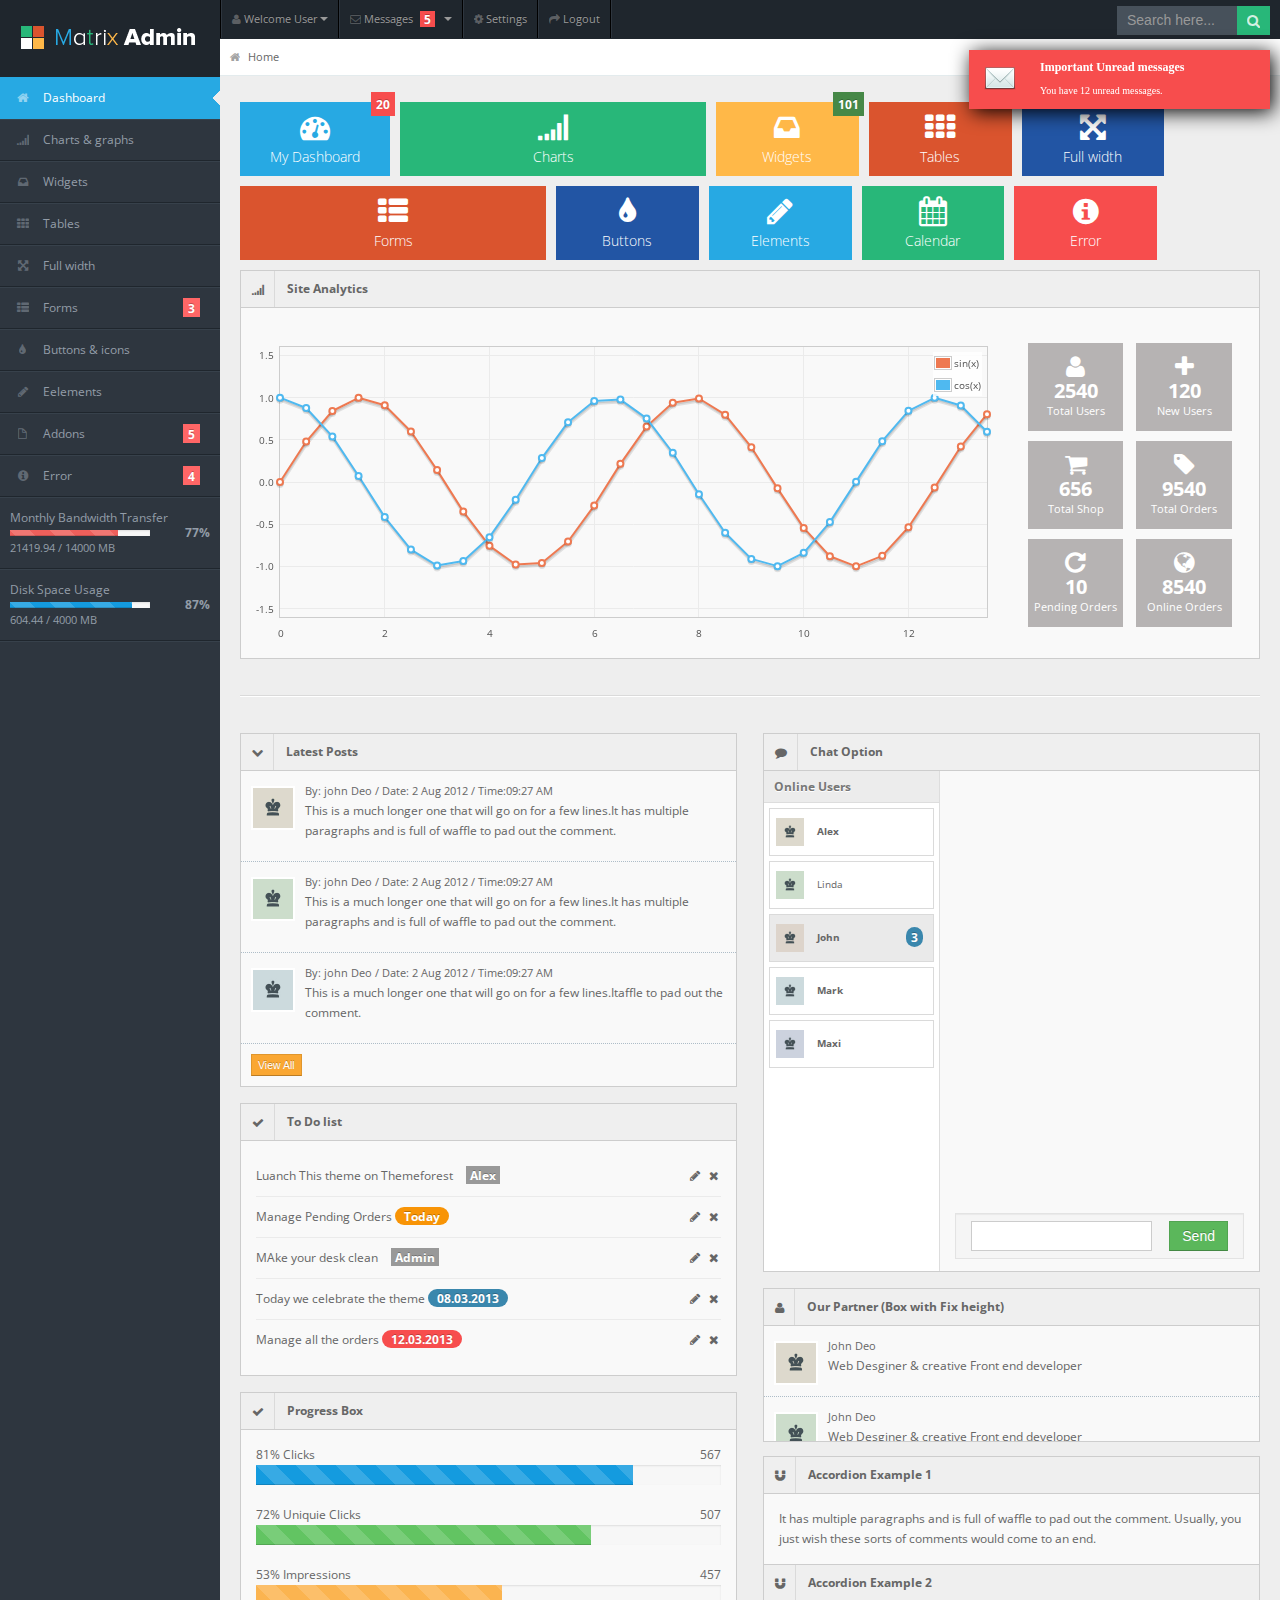
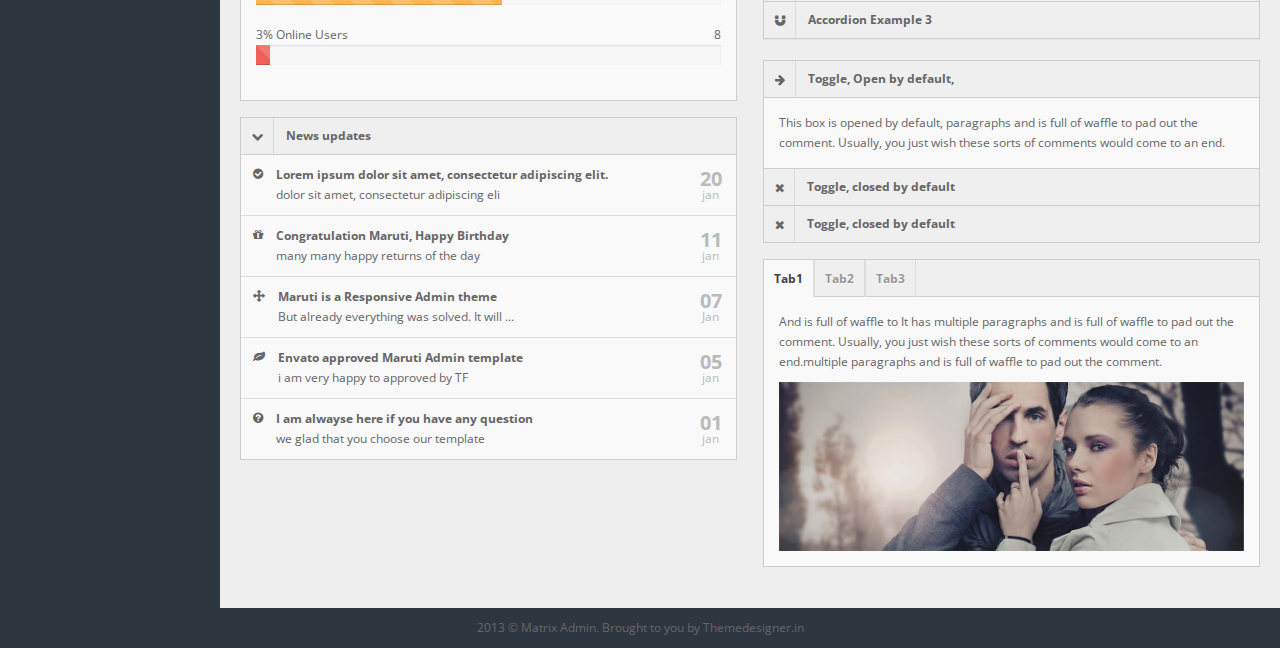
<file: index.html>
<!DOCTYPE html>
<html lang="en">
<head>
<title>Matrix Admin</title>
<meta charset="UTF-8" />
<meta name="viewport" content="width=device-width, initial-scale=1.0" />
<link rel="stylesheet" href="css/bootstrap.min.css" />
<link rel="stylesheet" href="css/bootstrap-responsive.min.css" />
<link rel="stylesheet" href="css/fullcalendar.css" />
<link rel="stylesheet" href="css/matrix-style.css" />
<link rel="stylesheet" href="css/matrix-media.css" />
<link href="font-awesome/css/font-awesome.css" rel="stylesheet" />
<link rel="stylesheet" href="css/jquery.gritter.css" />
<link href='http://fonts.googleapis.com/css?family=Open+Sans:400,700,800' rel='stylesheet' type='text/css'>
</head>
<body>

<!--Header-part-->
<div id="header">
  <h1><a href="dashboard.html">Matrix Admin</a></h1>
</div>
<!--close-Header-part--> 


<!--top-Header-menu-->
<div id="user-nav" class="navbar navbar-inverse">
  <ul class="nav">
    <li  class="dropdown" id="profile-messages" ><a title="" href="#" data-toggle="dropdown" data-target="#profile-messages" class="dropdown-toggle"><i class="icon icon-user"></i>  <span class="text">Welcome User</span><b class="caret"></b></a>
      <ul class="dropdown-menu">
        <li><a href="#"><i class="icon-user"></i> My Profile</a></li>
        <li class="divider"></li>
        <li><a href="#"><i class="icon-check"></i> My Tasks</a></li>
        <li class="divider"></li>
        <li><a href="login.html"><i class="icon-key"></i> Log Out</a></li>
      </ul>
    </li>
    <li class="dropdown" id="menu-messages"><a href="#" data-toggle="dropdown" data-target="#menu-messages" class="dropdown-toggle"><i class="icon icon-envelope"></i> <span class="text">Messages</span> <span class="label label-important">5</span> <b class="caret"></b></a>
      <ul class="dropdown-menu">
        <li><a class="sAdd" title="" href="#"><i class="icon-plus"></i> new message</a></li>
        <li class="divider"></li>
        <li><a class="sInbox" title="" href="#"><i class="icon-envelope"></i> inbox</a></li>
        <li class="divider"></li>
        <li><a class="sOutbox" title="" href="#"><i class="icon-arrow-up"></i> outbox</a></li>
        <li class="divider"></li>
        <li><a class="sTrash" title="" href="#"><i class="icon-trash"></i> trash</a></li>
      </ul>
    </li>
    <li class=""><a title="" href="#"><i class="icon icon-cog"></i> <span class="text">Settings</span></a></li>
    <li class=""><a title="" href="login.html"><i class="icon icon-share-alt"></i> <span class="text">Logout</span></a></li>
  </ul>
</div>
<!--close-top-Header-menu-->
<!--start-top-serch-->
<div id="search">
  <input type="text" placeholder="Search here..."/>
  <button type="submit" class="tip-bottom" title="Search"><i class="icon-search icon-white"></i></button>
</div>
<!--close-top-serch-->
<!--sidebar-menu-->
<div id="sidebar"><a href="#" class="visible-phone"><i class="icon icon-home"></i> Dashboard</a>
  <ul>
    <li class="active"><a href="index.html"><i class="icon icon-home"></i> <span>Dashboard</span></a> </li>
    <li> <a href="charts.html"><i class="icon icon-signal"></i> <span>Charts &amp; graphs</span></a> </li>
    <li> <a href="widgets.html"><i class="icon icon-inbox"></i> <span>Widgets</span></a> </li>
    <li><a href="tables.html"><i class="icon icon-th"></i> <span>Tables</span></a></li>
    <li><a href="grid.html"><i class="icon icon-fullscreen"></i> <span>Full width</span></a></li>
    <li class="submenu"> <a href="#"><i class="icon icon-th-list"></i> <span>Forms</span> <span class="label label-important">3</span></a>
      <ul>
        <li><a href="form-common.html">Basic Form</a></li>
        <li><a href="form-validation.html">Form with Validation</a></li>
        <li><a href="form-wizard.html">Form with Wizard</a></li>
      </ul>
    </li>
    <li><a href="buttons.html"><i class="icon icon-tint"></i> <span>Buttons &amp; icons</span></a></li>
    <li><a href="interface.html"><i class="icon icon-pencil"></i> <span>Eelements</span></a></li>
    <li class="submenu"> <a href="#"><i class="icon icon-file"></i> <span>Addons</span> <span class="label label-important">5</span></a>
      <ul>
        <li><a href="index2.html">Dashboard2</a></li>
        <li><a href="gallery.html">Gallery</a></li>
        <li><a href="calendar.html">Calendar</a></li>
        <li><a href="invoice.html">Invoice</a></li>
        <li><a href="chat.html">Chat option</a></li>
      </ul>
    </li>
    <li class="submenu"> <a href="#"><i class="icon icon-info-sign"></i> <span>Error</span> <span class="label label-important">4</span></a>
      <ul>
        <li><a href="error403.html">Error 403</a></li>
        <li><a href="error404.html">Error 404</a></li>
        <li><a href="error405.html">Error 405</a></li>
        <li><a href="error500.html">Error 500</a></li>
      </ul>
    </li>
    <li class="content"> <span>Monthly Bandwidth Transfer</span>
      <div class="progress progress-mini progress-danger active progress-striped">
        <div style="width: 77%;" class="bar"></div>
      </div>
      <span class="percent">77%</span>
      <div class="stat">21419.94 / 14000 MB</div>
    </li>
    <li class="content"> <span>Disk Space Usage</span>
      <div class="progress progress-mini active progress-striped">
        <div style="width: 87%;" class="bar"></div>
      </div>
      <span class="percent">87%</span>
      <div class="stat">604.44 / 4000 MB</div>
    </li>
  </ul>
</div>
<!--sidebar-menu-->

<!--main-container-part-->
<div id="content">
<!--breadcrumbs-->
  <div id="content-header">
    <div id="breadcrumb"> <a href="index.html" title="Go to Home" class="tip-bottom"><i class="icon-home"></i> Home</a></div>
  </div>
<!--End-breadcrumbs-->

<!--Action boxes-->
  <div class="container-fluid">
    <div class="quick-actions_homepage">
      <ul class="quick-actions">
        <li class="bg_lb"> <a href="index.html"> <i class="icon-dashboard"></i> <span class="label label-important">20</span> My Dashboard </a> </li>
        <li class="bg_lg span3"> <a href="charts.html"> <i class="icon-signal"></i> Charts</a> </li>
        <li class="bg_ly"> <a href="widgets.html"> <i class="icon-inbox"></i><span class="label label-success">101</span> Widgets </a> </li>
        <li class="bg_lo"> <a href="tables.html"> <i class="icon-th"></i> Tables</a> </li>
        <li class="bg_ls"> <a href="grid.html"> <i class="icon-fullscreen"></i> Full width</a> </li>
        <li class="bg_lo span3"> <a href="form-common.html"> <i class="icon-th-list"></i> Forms</a> </li>
        <li class="bg_ls"> <a href="buttons.html"> <i class="icon-tint"></i> Buttons</a> </li>
        <li class="bg_lb"> <a href="interface.html"> <i class="icon-pencil"></i>Elements</a> </li>
        <li class="bg_lg"> <a href="calendar.html"> <i class="icon-calendar"></i> Calendar</a> </li>
        <li class="bg_lr"> <a href="error404.html"> <i class="icon-info-sign"></i> Error</a> </li>

      </ul>
    </div>
<!--End-Action boxes-->    

<!--Chart-box-->    
    <div class="row-fluid">
      <div class="widget-box">
        <div class="widget-title bg_lg"><span class="icon"><i class="icon-signal"></i></span>
          <h5>Site Analytics</h5>
        </div>
        <div class="widget-content" >
          <div class="row-fluid">
            <div class="span9">
              <div class="chart"></div>
            </div>
            <div class="span3">
              <ul class="site-stats">
                <li class="bg_lh"><i class="icon-user"></i> <strong>2540</strong> <small>Total Users</small></li>
                <li class="bg_lh"><i class="icon-plus"></i> <strong>120</strong> <small>New Users </small></li>
                <li class="bg_lh"><i class="icon-shopping-cart"></i> <strong>656</strong> <small>Total Shop</small></li>
                <li class="bg_lh"><i class="icon-tag"></i> <strong>9540</strong> <small>Total Orders</small></li>
                <li class="bg_lh"><i class="icon-repeat"></i> <strong>10</strong> <small>Pending Orders</small></li>
                <li class="bg_lh"><i class="icon-globe"></i> <strong>8540</strong> <small>Online Orders</small></li>
              </ul>
            </div>
          </div>
        </div>
      </div>
    </div>
<!--End-Chart-box--> 
    <hr/>
    <div class="row-fluid">
      <div class="span6">
        <div class="widget-box">
          <div class="widget-title bg_ly" data-toggle="collapse" href="#collapseG2"><span class="icon"><i class="icon-chevron-down"></i></span>
            <h5>Latest Posts</h5>
          </div>
          <div class="widget-content nopadding collapse in" id="collapseG2">
            <ul class="recent-posts">
              <li>
                <div class="user-thumb"> <img width="40" height="40" alt="User" src="img/demo/av1.jpg"> </div>
                <div class="article-post"> <span class="user-info"> By: john Deo / Date: 2 Aug 2012 / Time:09:27 AM </span>
                  <p><a href="#">This is a much longer one that will go on for a few lines.It has multiple paragraphs and is full of waffle to pad out the comment.</a> </p>
                </div>
              </li>
              <li>
                <div class="user-thumb"> <img width="40" height="40" alt="User" src="img/demo/av2.jpg"> </div>
                <div class="article-post"> <span class="user-info"> By: john Deo / Date: 2 Aug 2012 / Time:09:27 AM </span>
                  <p><a href="#">This is a much longer one that will go on for a few lines.It has multiple paragraphs and is full of waffle to pad out the comment.</a> </p>
                </div>
              </li>
              <li>
                <div class="user-thumb"> <img width="40" height="40" alt="User" src="img/demo/av4.jpg"> </div>
                <div class="article-post"> <span class="user-info"> By: john Deo / Date: 2 Aug 2012 / Time:09:27 AM </span>
                  <p><a href="#">This is a much longer one that will go on for a few lines.Itaffle to pad out the comment.</a> </p>
                </div>
              <li>
                <button class="btn btn-warning btn-mini">View All</button>
              </li>
            </ul>
          </div>
        </div>
        <div class="widget-box">
          <div class="widget-title"> <span class="icon"><i class="icon-ok"></i></span>
            <h5>To Do list</h5>
          </div>
          <div class="widget-content">
            <div class="todo">
              <ul>
                <li class="clearfix">
                  <div class="txt"> Luanch This theme on Themeforest <span class="by label">Alex</span></div>
                  <div class="pull-right"> <a class="tip" href="#" title="Edit Task"><i class="icon-pencil"></i></a> <a class="tip" href="#" title="Delete"><i class="icon-remove"></i></a> </div>
                </li>
                <li class="clearfix">
                  <div class="txt"> Manage Pending Orders <span class="date badge badge-warning">Today</span> </div>
                  <div class="pull-right"> <a class="tip" href="#" title="Edit Task"><i class="icon-pencil"></i></a> <a class="tip" href="#" title="Delete"><i class="icon-remove"></i></a> </div>
                </li>
                <li class="clearfix">
                  <div class="txt"> MAke your desk clean <span class="by label">Admin</span></div>
                  <div class="pull-right"> <a class="tip" href="#" title="Edit Task"><i class="icon-pencil"></i></a> <a class="tip" href="#" title="Delete"><i class="icon-remove"></i></a> </div>
                </li>
                <li class="clearfix">
                  <div class="txt"> Today we celebrate the theme <span class="date badge badge-info">08.03.2013</span> </div>
                  <div class="pull-right"> <a class="tip" href="#" title="Edit Task"><i class="icon-pencil"></i></a> <a class="tip" href="#" title="Delete"><i class="icon-remove"></i></a> </div>
                </li>
                <li class="clearfix">
                  <div class="txt"> Manage all the orders <span class="date badge badge-important">12.03.2013</span> </div>
                  <div class="pull-right"> <a class="tip" href="#" title="Edit Task"><i class="icon-pencil"></i></a> <a class="tip" href="#" title="Delete"><i class="icon-remove"></i></a> </div>
                </li>
              </ul>
            </div>
          </div>
        </div>
        <div class="widget-box">
          <div class="widget-title"> <span class="icon"><i class="icon-ok"></i></span>
            <h5>Progress Box</h5>
          </div>
          <div class="widget-content">
            <ul class="unstyled">
              <li> <span class="icon24 icomoon-icon-arrow-up-2 green"></span> 81% Clicks <span class="pull-right strong">567</span>
                <div class="progress progress-striped ">
                  <div style="width: 81%;" class="bar"></div>
                </div>
              </li>
              <li> <span class="icon24 icomoon-icon-arrow-up-2 green"></span> 72% Uniquie Clicks <span class="pull-right strong">507</span>
                <div class="progress progress-success progress-striped ">
                  <div style="width: 72%;" class="bar"></div>
                </div>
              </li>
              <li> <span class="icon24 icomoon-icon-arrow-down-2 red"></span> 53% Impressions <span class="pull-right strong">457</span>
                <div class="progress progress-warning progress-striped ">
                  <div style="width: 53%;" class="bar"></div>
                </div>
              </li>
              <li> <span class="icon24 icomoon-icon-arrow-up-2 green"></span> 3% Online Users <span class="pull-right strong">8</span>
                <div class="progress progress-danger progress-striped ">
                  <div style="width: 3%;" class="bar"></div>
                </div>
              </li>
            </ul>
          </div>
        </div>
        <div class="widget-box">
          <div class="widget-title bg_lo"  data-toggle="collapse" href="#collapseG3" > <span class="icon"> <i class="icon-chevron-down"></i> </span>
            <h5>News updates</h5>
          </div>
          <div class="widget-content nopadding updates collapse in" id="collapseG3">
            <div class="new-update clearfix"><i class="icon-ok-sign"></i>
              <div class="update-done"><a title="" href="#"><strong>Lorem ipsum dolor sit amet, consectetur adipiscing elit.</strong></a> <span>dolor sit amet, consectetur adipiscing eli</span> </div>
              <div class="update-date"><span class="update-day">20</span>jan</div>
            </div>
            <div class="new-update clearfix"> <i class="icon-gift"></i> <span class="update-notice"> <a title="" href="#"><strong>Congratulation Maruti, Happy Birthday </strong></a> <span>many many happy returns of the day</span> </span> <span class="update-date"><span class="update-day">11</span>jan</span> </div>
            <div class="new-update clearfix"> <i class="icon-move"></i> <span class="update-alert"> <a title="" href="#"><strong>Maruti is a Responsive Admin theme</strong></a> <span>But already everything was solved. It will ...</span> </span> <span class="update-date"><span class="update-day">07</span>Jan</span> </div>
            <div class="new-update clearfix"> <i class="icon-leaf"></i> <span class="update-done"> <a title="" href="#"><strong>Envato approved Maruti Admin template</strong></a> <span>i am very happy to approved by TF</span> </span> <span class="update-date"><span class="update-day">05</span>jan</span> </div>
            <div class="new-update clearfix"> <i class="icon-question-sign"></i> <span class="update-notice"> <a title="" href="#"><strong>I am alwayse here if you have any question</strong></a> <span>we glad that you choose our template</span> </span> <span class="update-date"><span class="update-day">01</span>jan</span> </div>
          </div>
        </div>
        
      </div>
      <div class="span6">
        <div class="widget-box widget-chat">
          <div class="widget-title bg_lb"> <span class="icon"> <i class="icon-comment"></i> </span>
            <h5>Chat Option</h5>
          </div>
          <div class="widget-content nopadding collapse in" id="collapseG4">
            <div class="chat-users panel-right2">
              <div class="panel-title">
                <h5>Online Users</h5>
              </div>
              <div class="panel-content nopadding">
                <ul class="contact-list">
                  <li id="user-Alex" class="online"><a href="#"><img alt="" src="img/demo/av1.jpg" /> <span>Alex</span></a></li>
                  <li id="user-Linda"><a href="#"><img alt="" src="img/demo/av2.jpg" /> <span>Linda</span></a></li>
                  <li id="user-John" class="online new"><a href="#"><img alt="" src="img/demo/av3.jpg" /> <span>John</span></a><span class="msg-count badge badge-info">3</span></li>
                  <li id="user-Mark" class="online"><a href="#"><img alt="" src="img/demo/av4.jpg" /> <span>Mark</span></a></li>
                  <li id="user-Maxi" class="online"><a href="#"><img alt="" src="img/demo/av5.jpg" /> <span>Maxi</span></a></li>
                </ul>
              </div>
            </div>
            <div class="chat-content panel-left2">
              <div class="chat-messages" id="chat-messages">
                <div id="chat-messages-inner"></div>
              </div>
              <div class="chat-message well">
                <button class="btn btn-success">Send</button>
                <span class="input-box">
                <input type="text" name="msg-box" id="msg-box" />
                </span> </div>
            </div>
          </div>
        </div>
        <div class="widget-box">
          <div class="widget-title"><span class="icon"><i class="icon-user"></i></span>
            <h5>Our Partner (Box with Fix height)</h5>
          </div>
          <div class="widget-content nopadding fix_hgt">
            <ul class="recent-posts">
              <li>
                <div class="user-thumb"> <img width="40" height="40" alt="User" src="img/demo/av1.jpg"> </div>
                <div class="article-post"> <span class="user-info">John Deo</span>
                  <p>Web Desginer &amp; creative Front end developer</p>
                </div>
              </li>
              <li>
                <div class="user-thumb"> <img width="40" height="40" alt="User" src="img/demo/av2.jpg"> </div>
                <div class="article-post"> <span class="user-info">John Deo</span>
                  <p>Web Desginer &amp; creative Front end developer</p>
                </div>
              </li>
              <li>
                <div class="user-thumb"> <img width="40" height="40" alt="User" src="img/demo/av4.jpg"> </div>
                <div class="article-post"> <span class="user-info">John Deo</span>
                  <p>Web Desginer &amp; creative Front end developer</p>
                </div>
            </ul>
          </div>
        </div>
        <div class="accordion" id="collapse-group">
          <div class="accordion-group widget-box">
            <div class="accordion-heading">
              <div class="widget-title"> <a data-parent="#collapse-group" href="#collapseGOne" data-toggle="collapse"> <span class="icon"><i class="icon-magnet"></i></span>
                <h5>Accordion Example 1</h5>
                </a> </div>
            </div>
            <div class="collapse in accordion-body" id="collapseGOne">
              <div class="widget-content"> It has multiple paragraphs and is full of waffle to pad out the comment. Usually, you just wish these sorts of comments would come to an end. </div>
            </div>
          </div>
          <div class="accordion-group widget-box">
            <div class="accordion-heading">
              <div class="widget-title"> <a data-parent="#collapse-group" href="#collapseGTwo" data-toggle="collapse"> <span class="icon"><i class="icon-magnet"></i></span>
                <h5>Accordion Example 2</h5>
                </a> </div>
            </div>
            <div class="collapse accordion-body" id="collapseGTwo">
              <div class="widget-content">And is full of waffle to It has multiple paragraphs and is full of waffle to pad out the comment. Usually, you just wish these sorts of comments would come to an end.</div>
            </div>
          </div>
          <div class="accordion-group widget-box">
            <div class="accordion-heading">
              <div class="widget-title"> <a data-parent="#collapse-group" href="#collapseGThree" data-toggle="collapse"> <span class="icon"><i class="icon-magnet"></i></span>
                <h5>Accordion Example 3</h5>
                </a> </div>
            </div>
            <div class="collapse accordion-body" id="collapseGThree">
              <div class="widget-content"> Waffle to It has multiple paragraphs and is full of waffle to pad out the comment. Usually, you just </div>
            </div>
          </div>
        </div>
        <div class="widget-box collapsible">
          <div class="widget-title"> <a data-toggle="collapse" href="#collapseOne"> <span class="icon"><i class="icon-arrow-right"></i></span>
            <h5>Toggle, Open by default, </h5>
            </a> </div>
          <div id="collapseOne" class="collapse in">
            <div class="widget-content"> This box is opened by default, paragraphs and is full of waffle to pad out the comment. Usually, you just wish these sorts of comments would come to an end. </div>
          </div>
          <div class="widget-title"> <a data-toggle="collapse" href="#collapseTwo"> <span class="icon"><i class="icon-remove"></i></span>
            <h5>Toggle, closed by default</h5>
            </a> </div>
          <div id="collapseTwo" class="collapse">
            <div class="widget-content"> This box is now open </div>
          </div>
          <div class="widget-title"> <a data-toggle="collapse" href="#collapseThree"> <span class="icon"><i class="icon-remove"></i></span>
            <h5>Toggle, closed by default</h5>
            </a> </div>
          <div id="collapseThree" class="collapse">
            <div class="widget-content"> This box is now open </div>
          </div>
        </div>
        <div class="widget-box">
          <div class="widget-title">
            <ul class="nav nav-tabs">
              <li class="active"><a data-toggle="tab" href="#tab1">Tab1</a></li>
              <li><a data-toggle="tab" href="#tab2">Tab2</a></li>
              <li><a data-toggle="tab" href="#tab3">Tab3</a></li>
            </ul>
          </div>
          <div class="widget-content tab-content">
            <div id="tab1" class="tab-pane active">
              <p>And is full of waffle to It has multiple paragraphs and is full of waffle to pad out the comment. Usually, you just wish these sorts of comments would come to an end.multiple paragraphs and is full of waffle to pad out the comment.</p>
              <img src="img/demo/demo-image1.jpg" alt="demo-image"/></div>
            <div id="tab2" class="tab-pane"> <img src="img/demo/demo-image2.jpg" alt="demo-image"/>
              <p>And is full of waffle to It has multiple paragraphs and is full of waffle to pad out the comment. Usually, you just wish these sorts of comments would come to an end.multiple paragraphs and is full of waffle to pad out the comment.</p>
            </div>
            <div id="tab3" class="tab-pane">
              <p>And is full of waffle to It has multiple paragraphs and is full of waffle to pad out the comment. Usually, you just wish these sorts of comments would come to an end.multiple paragraphs and is full of waffle to pad out the comment. </p>
              <img src="img/demo/demo-image3.jpg" alt="demo-image"/></div>
          </div>
        </div>
      </div>
    </div>
  </div>
</div>

<!--end-main-container-part-->

<!--Footer-part-->

<div class="row-fluid">
  <div id="footer" class="span12"> 2013 &copy; Matrix Admin. Brought to you by <a href="http://themedesigner.in/">Themedesigner.in</a> </div>
</div>

<!--end-Footer-part-->

<script src="js/excanvas.min.js"></script> 
<script src="js/jquery.min.js"></script> 
<script src="js/jquery.ui.custom.js"></script> 
<script src="js/bootstrap.min.js"></script> 
<script src="js/jquery.flot.min.js"></script> 
<script src="js/jquery.flot.resize.min.js"></script> 
<script src="js/jquery.peity.min.js"></script> 
<script src="js/fullcalendar.min.js"></script> 
<script src="js/matrix.js"></script> 
<script src="js/matrix.dashboard.js"></script> 
<script src="js/jquery.gritter.min.js"></script> 
<script src="js/matrix.interface.js"></script> 
<script src="js/matrix.chat.js"></script> 
<script src="js/jquery.validate.js"></script> 
<script src="js/matrix.form_validation.js"></script> 
<script src="js/jquery.wizard.js"></script> 
<script src="js/jquery.uniform.js"></script> 
<script src="js/select2.min.js"></script> 
<script src="js/matrix.popover.js"></script> 
<script src="js/jquery.dataTables.min.js"></script> 
<script src="js/matrix.tables.js"></script> 

<script type="text/javascript">
  // This function is called from the pop-up menus to transfer to
  // a different page. Ignore if the value returned is a null string:
  function goPage (newURL) {

      // if url is empty, skip the menu dividers and reset the menu selection to default
      if (newURL != "") {
      
          // if url is "-", it is this page -- reset the menu:
          if (newURL == "-" ) {
              resetMenu();            
          } 
          // else, send page to designated URL            
          else {  
            document.location.href = newURL;
          }
      }
  }

// resets the menu selection upon entry to this page:
function resetMenu() {
   document.gomenu.selector.selectedIndex = 2;
}
</script>
</body>
</html>
</file>
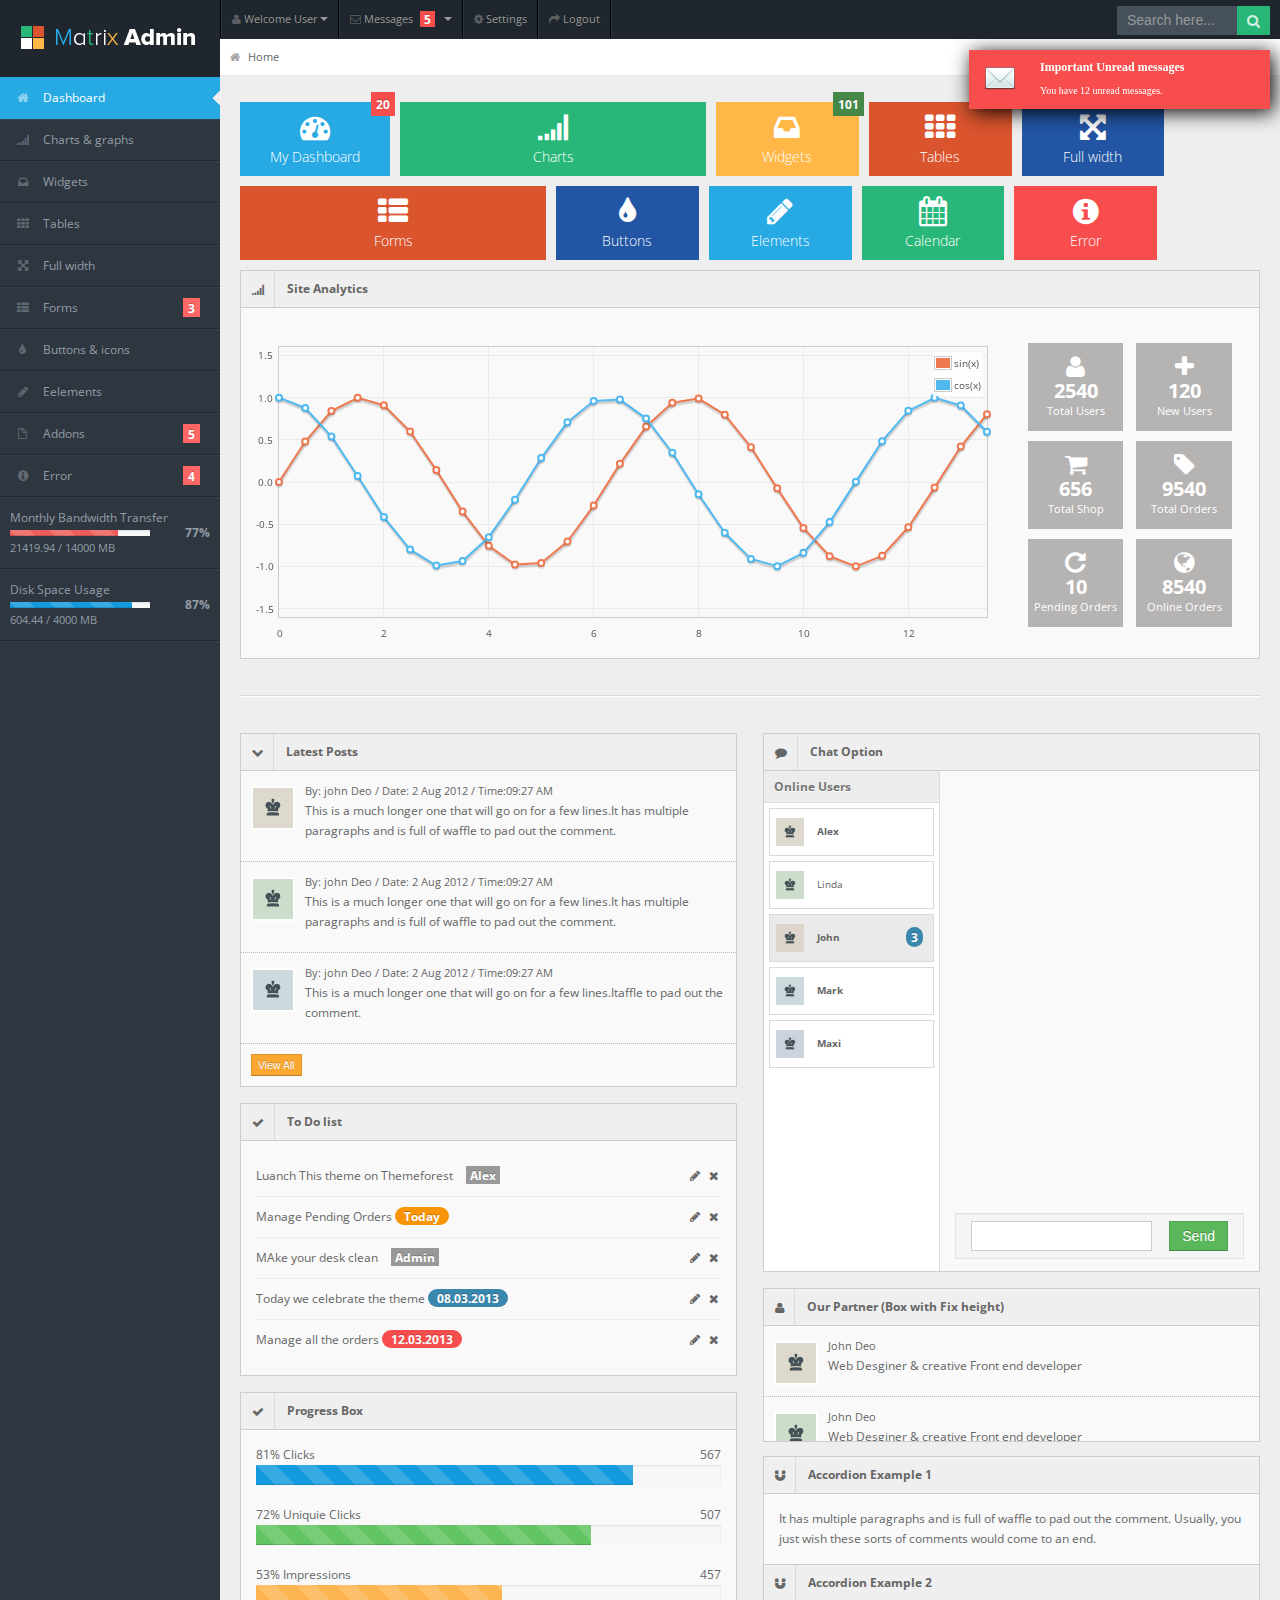
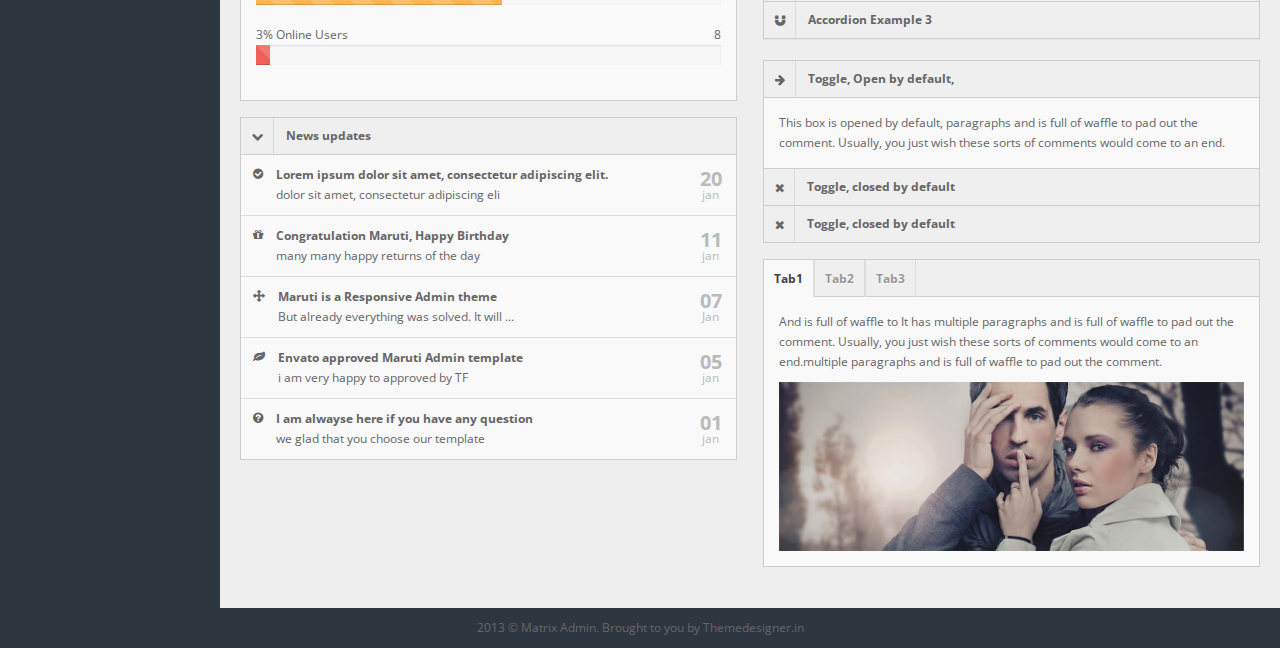
<file: matrix-admin/matrix-admin/index.html>
<!DOCTYPE html>
<html lang="en">
<head>
  <title>Matrix Admin</title>
  <meta charset="UTF-8" />
  <meta name="viewport" content="width=device-width, initial-scale=1.0" />
  <link rel="stylesheet" href="css/bootstrap.min.css" />
  <link rel="stylesheet" href="css/bootstrap-responsive.min.css" />
  <link rel="stylesheet" href="css/fullcalendar.css" />
  <link rel="stylesheet" href="css/matrix-style.css" />
  <link rel="stylesheet" href="css/matrix-media.css" />
  <link href="font-awesome/css/font-awesome.css" rel="stylesheet" />
  <link rel="stylesheet" href="css/jquery.gritter.css" />
  <link href='http://fonts.googleapis.com/css?family=Open+Sans:400,700,800' rel='stylesheet' type='text/css'>
</head>
<body>

  <!--Header-part-->
  <div id="header">
    <h1><a href="dashboard.html">Matrix Admin</a></h1>
  </div>
  <!--close-Header-part--> 


  <!--top-Header-menu-->
  <div id="user-nav" class="navbar navbar-inverse">
    <ul class="nav">
      <li  class="dropdown" id="profile-messages" ><a title="" href="#" data-toggle="dropdown" data-target="#profile-messages" class="dropdown-toggle"><i class="icon icon-user"></i>  <span class="text">Welcome User</span><b class="caret"></b></a>
        <ul class="dropdown-menu">
          <li><a href="#"><i class="icon-user"></i> My Profile</a></li>
          <li class="divider"></li>
          <li><a href="#"><i class="icon-check"></i> My Tasks</a></li>
          <li class="divider"></li>
          <li><a href="login.html"><i class="icon-key"></i> Log Out</a></li>
        </ul>
      </li>
      <li class="dropdown" id="menu-messages"><a href="#" data-toggle="dropdown" data-target="#menu-messages" class="dropdown-toggle"><i class="icon icon-envelope"></i> <span class="text">Messages</span> <span class="label label-important">5</span> <b class="caret"></b></a>
        <ul class="dropdown-menu">
          <li><a class="sAdd" title="" href="#"><i class="icon-plus"></i> new message</a></li>
          <li class="divider"></li>
          <li><a class="sInbox" title="" href="#"><i class="icon-envelope"></i> inbox</a></li>
          <li class="divider"></li>
          <li><a class="sOutbox" title="" href="#"><i class="icon-arrow-up"></i> outbox</a></li>
          <li class="divider"></li>
          <li><a class="sTrash" title="" href="#"><i class="icon-trash"></i> trash</a></li>
        </ul>
      </li>
      <li class=""><a title="" href="#"><i class="icon icon-cog"></i> <span class="text">Settings</span></a></li>
      <li class=""><a title="" href="login.html"><i class="icon icon-share-alt"></i> <span class="text">Logout</span></a></li>
    </ul>
  </div>
  <!--close-top-Header-menu-->
  <!--start-top-serch-->
  <div id="search">
    <input type="text" placeholder="Search here..."/>
    <button type="submit" class="tip-bottom" title="Search"><i class="icon-search icon-white"></i></button>
  </div>
  <!--close-top-serch-->
  <!--sidebar-menu-->
  <div id="sidebar"><a href="#" class="visible-phone"><i class="icon icon-home"></i> Dashboard</a>
    <ul>
      <li class="active"><a href="index.html"><i class="icon icon-home"></i> <span>Dashboard</span></a> </li>
      <li> <a href="charts.html"><i class="icon icon-signal"></i> <span>Charts &amp; graphs</span></a> </li>
      <li> <a href="widgets.html"><i class="icon icon-inbox"></i> <span>Widgets</span></a> </li>
      <li><a href="tables.html"><i class="icon icon-th"></i> <span>Tables</span></a></li>
      <li><a href="grid.html"><i class="icon icon-fullscreen"></i> <span>Full width</span></a></li>
      <li class="submenu"> <a href="#"><i class="icon icon-th-list"></i> <span>Forms</span> <span class="label label-important">3</span></a>
        <ul>
          <li><a href="form-common.html">Basic Form</a></li>
          <li><a href="form-validation.html">Form with Validation</a></li>
          <li><a href="form-wizard.html">Form with Wizard</a></li>
        </ul>
      </li>
      <li><a href="buttons.html"><i class="icon icon-tint"></i> <span>Buttons &amp; icons</span></a></li>
      <li><a href="interface.html"><i class="icon icon-pencil"></i> <span>Eelements</span></a></li>
      <li class="submenu"> <a href="#"><i class="icon icon-file"></i> <span>Addons</span> <span class="label label-important">5</span></a>
        <ul>
          <li><a href="index2.html">Dashboard2</a></li>
          <li><a href="gallery.html">Gallery</a></li>
          <li><a href="calendar.html">Calendar</a></li>
          <li><a href="invoice.html">Invoice</a></li>
          <li><a href="chat.html">Chat option</a></li>
        </ul>
      </li>
      <li class="submenu"> <a href="#"><i class="icon icon-info-sign"></i> <span>Error</span> <span class="label label-important">4</span></a>
        <ul>
          <li><a href="error403.html">Error 403</a></li>
          <li><a href="error404.html">Error 404</a></li>
          <li><a href="error405.html">Error 405</a></li>
          <li><a href="error500.html">Error 500</a></li>
        </ul>
      </li>
      <li class="content"> <span>Monthly Bandwidth Transfer</span>
        <div class="progress progress-mini progress-danger active progress-striped">
          <div style="width: 77%;" class="bar"></div>
        </div>
        <span class="percent">77%</span>
        <div class="stat">21419.94 / 14000 MB</div>
      </li>
      <li class="content"> <span>Disk Space Usage</span>
        <div class="progress progress-mini active progress-striped">
          <div style="width: 87%;" class="bar"></div>
        </div>
        <span class="percent">87%</span>
        <div class="stat">604.44 / 4000 MB</div>
      </li>
    </ul>
  </div>
  <!--sidebar-menu-->

  <!--main-container-part-->
  <div id="content">
    <!--breadcrumbs-->
    <div id="content-header">
      <div id="breadcrumb"> <a href="index.html" title="Go to Home" class="tip-bottom"><i class="icon-home"></i> Home</a></div>
    </div>
    <!--End-breadcrumbs-->

    <!--Action boxes-->
    <div class="container-fluid">
      <div class="quick-actions_homepage">
        <ul class="quick-actions">
          <li class="bg_lb"> <a href="index.html"> <i class="icon-dashboard"></i> <span class="label label-important">20</span> My Dashboard </a> </li>
          <li class="bg_lg span3"> <a href="charts.html"> <i class="icon-signal"></i> Charts</a> </li>
          <li class="bg_ly"> <a href="widgets.html"> <i class="icon-inbox"></i><span class="label label-success">101</span> Widgets </a> </li>
          <li class="bg_lo"> <a href="tables.html"> <i class="icon-th"></i> Tables</a> </li>
          <li class="bg_ls"> <a href="grid.html"> <i class="icon-fullscreen"></i> Full width</a> </li>
          <li class="bg_lo span3"> <a href="form-common.html"> <i class="icon-th-list"></i> Forms</a> </li>
          <li class="bg_ls"> <a href="buttons.html"> <i class="icon-tint"></i> Buttons</a> </li>
          <li class="bg_lb"> <a href="interface.html"> <i class="icon-pencil"></i>Elements</a> </li>
          <li class="bg_lg"> <a href="calendar.html"> <i class="icon-calendar"></i> Calendar</a> </li>
          <li class="bg_lr"> <a href="error404.html"> <i class="icon-info-sign"></i> Error</a> </li>

        </ul>
      </div>
      <!--End-Action boxes-->    

      <!--Chart-box-->    
      <div class="row-fluid">
        <div class="widget-box">
          <div class="widget-title bg_lg"><span class="icon"><i class="icon-signal"></i></span>
            <h5>Site Analytics</h5>
          </div>
          <div class="widget-content" >
            <div class="row-fluid">
              <div class="span9">
                <div class="chart"></div>
              </div>
              <div class="span3">
                <ul class="site-stats">
                  <li class="bg_lh"><i class="icon-user"></i> <strong>2540</strong> <small>Total Users</small></li>
                  <li class="bg_lh"><i class="icon-plus"></i> <strong>120</strong> <small>New Users </small></li>
                  <li class="bg_lh"><i class="icon-shopping-cart"></i> <strong>656</strong> <small>Total Shop</small></li>
                  <li class="bg_lh"><i class="icon-tag"></i> <strong>9540</strong> <small>Total Orders</small></li>
                  <li class="bg_lh"><i class="icon-repeat"></i> <strong>10</strong> <small>Pending Orders</small></li>
                  <li class="bg_lh"><i class="icon-globe"></i> <strong>8540</strong> <small>Online Orders</small></li>
                </ul>
              </div>
            </div>
          </div>
        </div>
      </div>
      <!--End-Chart-box--> 
      <hr/>
      <div class="row-fluid">
        <div class="span6">
          <div class="widget-box">
            <div class="widget-title bg_ly" data-toggle="collapse" href="#collapseG2"><span class="icon"><i class="icon-chevron-down"></i></span>
              <h5>Latest Posts</h5>
            </div>
            <div class="widget-content nopadding collapse in" id="collapseG2">
              <ul class="recent-posts">
                <li>
                  <div class="user-thumb"> <img width="40" height="40" alt="User" src="img/demo/av1.jpg"> </div>
                  <div class="article-post"> <span class="user-info"> By: john Deo / Date: 2 Aug 2012 / Time:09:27 AM </span>
                    <p><a href="#">This is a much longer one that will go on for a few lines.It has multiple paragraphs and is full of waffle to pad out the comment.</a> </p>
                  </div>
                </li>
                <li>
                  <div class="user-thumb"> <img width="40" height="40" alt="User" src="img/demo/av2.jpg"> </div>
                  <div class="article-post"> <span class="user-info"> By: john Deo / Date: 2 Aug 2012 / Time:09:27 AM </span>
                    <p><a href="#">This is a much longer one that will go on for a few lines.It has multiple paragraphs and is full of waffle to pad out the comment.</a> </p>
                  </div>
                </li>
                <li>
                  <div class="user-thumb"> <img width="40" height="40" alt="User" src="img/demo/av4.jpg"> </div>
                  <div class="article-post"> <span class="user-info"> By: john Deo / Date: 2 Aug 2012 / Time:09:27 AM </span>
                    <p><a href="#">This is a much longer one that will go on for a few lines.Itaffle to pad out the comment.</a> </p>
                  </div>
                  <li>
                    <button class="btn btn-warning btn-mini">View All</button>
                  </li>
                </ul>
              </div>
            </div>
            <div class="widget-box">
              <div class="widget-title"> <span class="icon"><i class="icon-ok"></i></span>
                <h5>To Do list</h5>
              </div>
              <div class="widget-content">
                <div class="todo">
                  <ul>
                    <li class="clearfix">
                      <div class="txt"> Luanch This theme on Themeforest <span class="by label">Alex</span></div>
                      <div class="pull-right"> <a class="tip" href="#" title="Edit Task"><i class="icon-pencil"></i></a> <a class="tip" href="#" title="Delete"><i class="icon-remove"></i></a> </div>
                    </li>
                    <li class="clearfix">
                      <div class="txt"> Manage Pending Orders <span class="date badge badge-warning">Today</span> </div>
                      <div class="pull-right"> <a class="tip" href="#" title="Edit Task"><i class="icon-pencil"></i></a> <a class="tip" href="#" title="Delete"><i class="icon-remove"></i></a> </div>
                    </li>
                    <li class="clearfix">
                      <div class="txt"> MAke your desk clean <span class="by label">Admin</span></div>
                      <div class="pull-right"> <a class="tip" href="#" title="Edit Task"><i class="icon-pencil"></i></a> <a class="tip" href="#" title="Delete"><i class="icon-remove"></i></a> </div>
                    </li>
                    <li class="clearfix">
                      <div class="txt"> Today we celebrate the theme <span class="date badge badge-info">08.03.2013</span> </div>
                      <div class="pull-right"> <a class="tip" href="#" title="Edit Task"><i class="icon-pencil"></i></a> <a class="tip" href="#" title="Delete"><i class="icon-remove"></i></a> </div>
                    </li>
                    <li class="clearfix">
                      <div class="txt"> Manage all the orders <span class="date badge badge-important">12.03.2013</span> </div>
                      <div class="pull-right"> <a class="tip" href="#" title="Edit Task"><i class="icon-pencil"></i></a> <a class="tip" href="#" title="Delete"><i class="icon-remove"></i></a> </div>
                    </li>
                  </ul>
                </div>
              </div>
            </div>
            <div class="widget-box">
              <div class="widget-title"> <span class="icon"><i class="icon-ok"></i></span>
                <h5>Progress Box</h5>
              </div>
              <div class="widget-content">
                <ul class="unstyled">
                  <li> <span class="icon24 icomoon-icon-arrow-up-2 green"></span> 81% Clicks <span class="pull-right strong">567</span>
                    <div class="progress progress-striped ">
                      <div style="width: 81%;" class="bar"></div>
                    </div>
                  </li>
                  <li> <span class="icon24 icomoon-icon-arrow-up-2 green"></span> 72% Uniquie Clicks <span class="pull-right strong">507</span>
                    <div class="progress progress-success progress-striped ">
                      <div style="width: 72%;" class="bar"></div>
                    </div>
                  </li>
                  <li> <span class="icon24 icomoon-icon-arrow-down-2 red"></span> 53% Impressions <span class="pull-right strong">457</span>
                    <div class="progress progress-warning progress-striped ">
                      <div style="width: 53%;" class="bar"></div>
                    </div>
                  </li>
                  <li> <span class="icon24 icomoon-icon-arrow-up-2 green"></span> 3% Online Users <span class="pull-right strong">8</span>
                    <div class="progress progress-danger progress-striped ">
                      <div style="width: 3%;" class="bar"></div>
                    </div>
                  </li>
                </ul>
              </div>
            </div>
            <div class="widget-box">
              <div class="widget-title bg_lo"  data-toggle="collapse" href="#collapseG3" > <span class="icon"> <i class="icon-chevron-down"></i> </span>
                <h5>News updates</h5>
              </div>
              <div class="widget-content nopadding updates collapse in" id="collapseG3">
                <div class="new-update clearfix"><i class="icon-ok-sign"></i>
                  <div class="update-done"><a title="" href="#"><strong>Lorem ipsum dolor sit amet, consectetur adipiscing elit.</strong></a> <span>dolor sit amet, consectetur adipiscing eli</span> </div>
                  <div class="update-date"><span class="update-day">20</span>jan</div>
                </div>
                <div class="new-update clearfix"> <i class="icon-gift"></i> <span class="update-notice"> <a title="" href="#"><strong>Congratulation Maruti, Happy Birthday </strong></a> <span>many many happy returns of the day</span> </span> <span class="update-date"><span class="update-day">11</span>jan</span> </div>
                <div class="new-update clearfix"> <i class="icon-move"></i> <span class="update-alert"> <a title="" href="#"><strong>Maruti is a Responsive Admin theme</strong></a> <span>But already everything was solved. It will ...</span> </span> <span class="update-date"><span class="update-day">07</span>Jan</span> </div>
                <div class="new-update clearfix"> <i class="icon-leaf"></i> <span class="update-done"> <a title="" href="#"><strong>Envato approved Maruti Admin template</strong></a> <span>i am very happy to approved by TF</span> </span> <span class="update-date"><span class="update-day">05</span>jan</span> </div>
                <div class="new-update clearfix"> <i class="icon-question-sign"></i> <span class="update-notice"> <a title="" href="#"><strong>I am alwayse here if you have any question</strong></a> <span>we glad that you choose our template</span> </span> <span class="update-date"><span class="update-day">01</span>jan</span> </div>
              </div>
            </div>
            
          </div>
          <div class="span6">
            <div class="widget-box widget-chat">
              <div class="widget-title bg_lb"> <span class="icon"> <i class="icon-comment"></i> </span>
                <h5>Chat Option</h5>
              </div>
              <div class="widget-content nopadding collapse in" id="collapseG4">
                <div class="chat-users panel-right2">
                  <div class="panel-title">
                    <h5>Online Users</h5>
                  </div>
                  <div class="panel-content nopadding">
                    <ul class="contact-list">
                      <li id="user-Alex" class="online"><a href="#"><img alt="" src="img/demo/av1.jpg" /> <span>Alex</span></a></li>
                      <li id="user-Linda"><a href="#"><img alt="" src="img/demo/av2.jpg" /> <span>Linda</span></a></li>
                      <li id="user-John" class="online new"><a href="#"><img alt="" src="img/demo/av3.jpg" /> <span>John</span></a><span class="msg-count badge badge-info">3</span></li>
                      <li id="user-Mark" class="online"><a href="#"><img alt="" src="img/demo/av4.jpg" /> <span>Mark</span></a></li>
                      <li id="user-Maxi" class="online"><a href="#"><img alt="" src="img/demo/av5.jpg" /> <span>Maxi</span></a></li>
                    </ul>
                  </div>
                </div>
                <div class="chat-content panel-left2">
                  <div class="chat-messages" id="chat-messages">
                    <div id="chat-messages-inner"></div>
                  </div>
                  <div class="chat-message well">
                    <button class="btn btn-success">Send</button>
                    <span class="input-box">
                      <input type="text" name="msg-box" id="msg-box" />
                    </span> </div>
                  </div>
                </div>
              </div>
              <div class="widget-box">
                <div class="widget-title"><span class="icon"><i class="icon-user"></i></span>
                  <h5>Our Partner (Box with Fix height)</h5>
                </div>
                <div class="widget-content nopadding fix_hgt">
                  <ul class="recent-posts">
                    <li>
                      <div class="user-thumb"> <img width="40" height="40" alt="User" src="img/demo/av1.jpg"> </div>
                      <div class="article-post"> <span class="user-info">John Deo</span>
                        <p>Web Desginer &amp; creative Front end developer</p>
                      </div>
                    </li>
                    <li>
                      <div class="user-thumb"> <img width="40" height="40" alt="User" src="img/demo/av2.jpg"> </div>
                      <div class="article-post"> <span class="user-info">John Deo</span>
                        <p>Web Desginer &amp; creative Front end developer</p>
                      </div>
                    </li>
                    <li>
                      <div class="user-thumb"> <img width="40" height="40" alt="User" src="img/demo/av4.jpg"> </div>
                      <div class="article-post"> <span class="user-info">John Deo</span>
                        <p>Web Desginer &amp; creative Front end developer</p>
                      </div>
                    </ul>
                  </div>
                </div>
                <div class="accordion" id="collapse-group">
                  <div class="accordion-group widget-box">
                    <div class="accordion-heading">
                      <div class="widget-title"> <a data-parent="#collapse-group" href="#collapseGOne" data-toggle="collapse"> <span class="icon"><i class="icon-magnet"></i></span>
                        <h5>Accordion Example 1</h5>
                      </a> </div>
                    </div>
                    <div class="collapse in accordion-body" id="collapseGOne">
                      <div class="widget-content"> It has multiple paragraphs and is full of waffle to pad out the comment. Usually, you just wish these sorts of comments would come to an end. </div>
                    </div>
                  </div>
                  <div class="accordion-group widget-box">
                    <div class="accordion-heading">
                      <div class="widget-title"> <a data-parent="#collapse-group" href="#collapseGTwo" data-toggle="collapse"> <span class="icon"><i class="icon-magnet"></i></span>
                        <h5>Accordion Example 2</h5>
                      </a> </div>
                    </div>
                    <div class="collapse accordion-body" id="collapseGTwo">
                      <div class="widget-content">And is full of waffle to It has multiple paragraphs and is full of waffle to pad out the comment. Usually, you just wish these sorts of comments would come to an end.</div>
                    </div>
                  </div>
                  <div class="accordion-group widget-box">
                    <div class="accordion-heading">
                      <div class="widget-title"> <a data-parent="#collapse-group" href="#collapseGThree" data-toggle="collapse"> <span class="icon"><i class="icon-magnet"></i></span>
                        <h5>Accordion Example 3</h5>
                      </a> </div>
                    </div>
                    <div class="collapse accordion-body" id="collapseGThree">
                      <div class="widget-content"> Waffle to It has multiple paragraphs and is full of waffle to pad out the comment. Usually, you just </div>
                    </div>
                  </div>
                </div>
                <div class="widget-box collapsible">
                  <div class="widget-title"> <a data-toggle="collapse" href="#collapseOne"> <span class="icon"><i class="icon-arrow-right"></i></span>
                    <h5>Toggle, Open by default, </h5>
                  </a> </div>
                  <div id="collapseOne" class="collapse in">
                    <div class="widget-content"> This box is opened by default, paragraphs and is full of waffle to pad out the comment. Usually, you just wish these sorts of comments would come to an end. </div>
                  </div>
                  <div class="widget-title"> <a data-toggle="collapse" href="#collapseTwo"> <span class="icon"><i class="icon-remove"></i></span>
                    <h5>Toggle, closed by default</h5>
                  </a> </div>
                  <div id="collapseTwo" class="collapse">
                    <div class="widget-content"> This box is now open </div>
                  </div>
                  <div class="widget-title"> <a data-toggle="collapse" href="#collapseThree"> <span class="icon"><i class="icon-remove"></i></span>
                    <h5>Toggle, closed by default</h5>
                  </a> </div>
                  <div id="collapseThree" class="collapse">
                    <div class="widget-content"> This box is now open </div>
                  </div>
                </div>
                <div class="widget-box">
                  <div class="widget-title">
                    <ul class="nav nav-tabs">
                      <li class="active"><a data-toggle="tab" href="#tab1">Tab1</a></li>
                      <li><a data-toggle="tab" href="#tab2">Tab2</a></li>
                      <li><a data-toggle="tab" href="#tab3">Tab3</a></li>
                    </ul>
                  </div>
                  <div class="widget-content tab-content">
                    <div id="tab1" class="tab-pane active">
                      <p>And is full of waffle to It has multiple paragraphs and is full of waffle to pad out the comment. Usually, you just wish these sorts of comments would come to an end.multiple paragraphs and is full of waffle to pad out the comment.</p>
                      <img src="img/demo/demo-image1.jpg" alt="demo-image"/></div>
                      <div id="tab2" class="tab-pane"> <img src="img/demo/demo-image2.jpg" alt="demo-image"/>
                        <p>And is full of waffle to It has multiple paragraphs and is full of waffle to pad out the comment. Usually, you just wish these sorts of comments would come to an end.multiple paragraphs and is full of waffle to pad out the comment.</p>
                      </div>
                      <div id="tab3" class="tab-pane">
                        <p>And is full of waffle to It has multiple paragraphs and is full of waffle to pad out the comment. Usually, you just wish these sorts of comments would come to an end.multiple paragraphs and is full of waffle to pad out the comment. </p>
                        <img src="img/demo/demo-image3.jpg" alt="demo-image"/></div>
                      </div>
                    </div>
                  </div>
                </div>
              </div>
            </div>

            <!--end-main-container-part-->

            <!--Footer-part-->

            <div class="row-fluid">
              <div id="footer" class="span12"> 2013 &copy; Matrix Admin. Brought to you by <a href="http://themedesigner.in/">Themedesigner.in</a> </div>
            </div>

            <!--end-Footer-part-->

            <script src="js/excanvas.min.js"></script> 
            <script src="js/jquery.min.js"></script> 
            <script src="js/jquery.ui.custom.js"></script> 
            <script src="js/bootstrap.min.js"></script> 
            <script src="js/jquery.flot.min.js"></script> 
            <script src="js/jquery.flot.resize.min.js"></script> 
            <script src="js/jquery.peity.min.js"></script> 
            <script src="js/fullcalendar.min.js"></script> 
            <script src="js/matrix.js"></script> 
            <script src="js/matrix.dashboard.js"></script> 
            <script src="js/jquery.gritter.min.js"></script> 
            <script src="js/matrix.interface.js"></script> 
            <script src="js/matrix.chat.js"></script> 
            <script src="js/jquery.validate.js"></script> 
            <script src="js/matrix.form_validation.js"></script> 
            <script src="js/jquery.wizard.js"></script> 
            <script src="js/jquery.uniform.js"></script> 
            <script src="js/select2.min.js"></script> 
            <script src="js/matrix.popover.js"></script> 
            <script src="js/jquery.dataTables.min.js"></script> 
            <script src="js/matrix.tables.js"></script> 

            <script type="text/javascript">
  // This function is called from the pop-up menus to transfer to
  // a different page. Ignore if the value returned is a null string:
  function goPage (newURL) {

      // if url is empty, skip the menu dividers and reset the menu selection to default
      if (newURL != "") {
        
          // if url is "-", it is this page -- reset the menu:
          if (newURL == "-" ) {
            resetMenu();            
          } 
          // else, send page to designated URL            
          else {  
            document.location.href = newURL;
          }
        }
      }

// resets the menu selection upon entry to this page:
function resetMenu() {
 document.gomenu.selector.selectedIndex = 2;
}
</script>
</body>
</html>
</file>
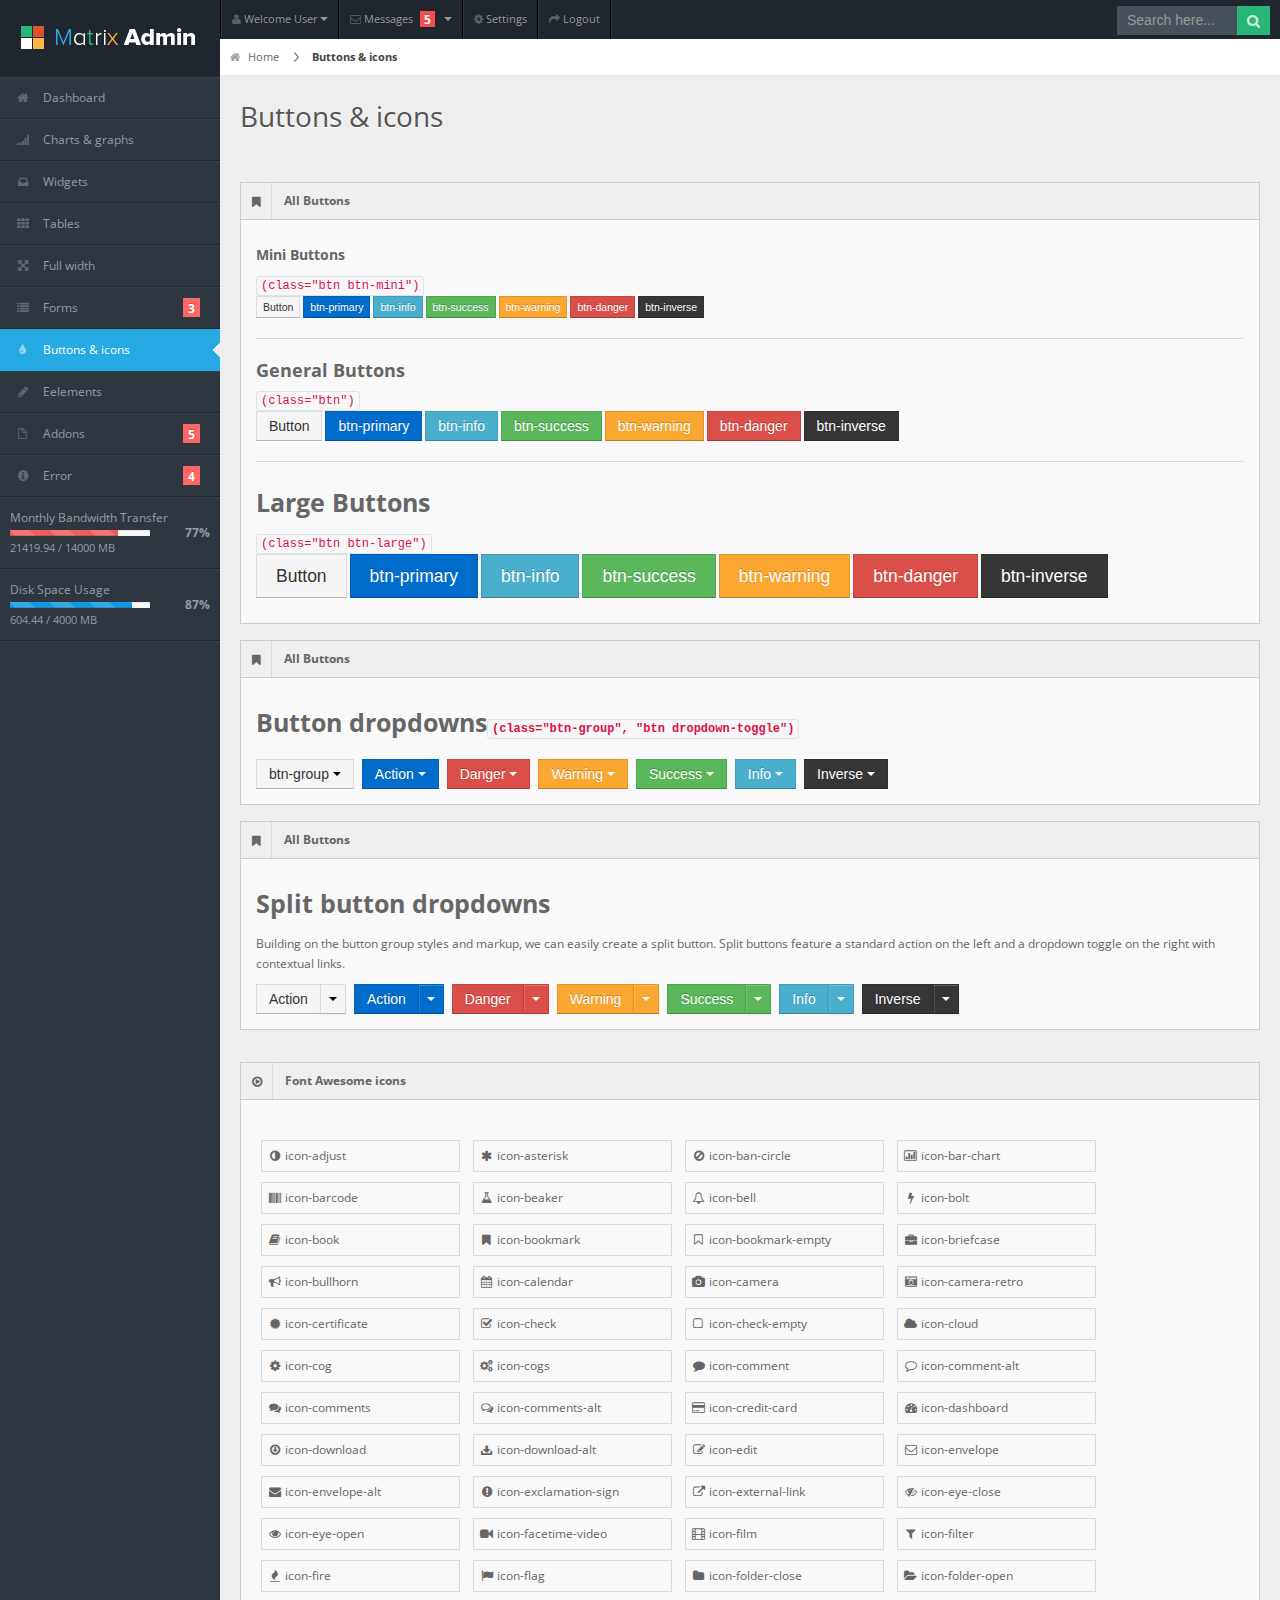
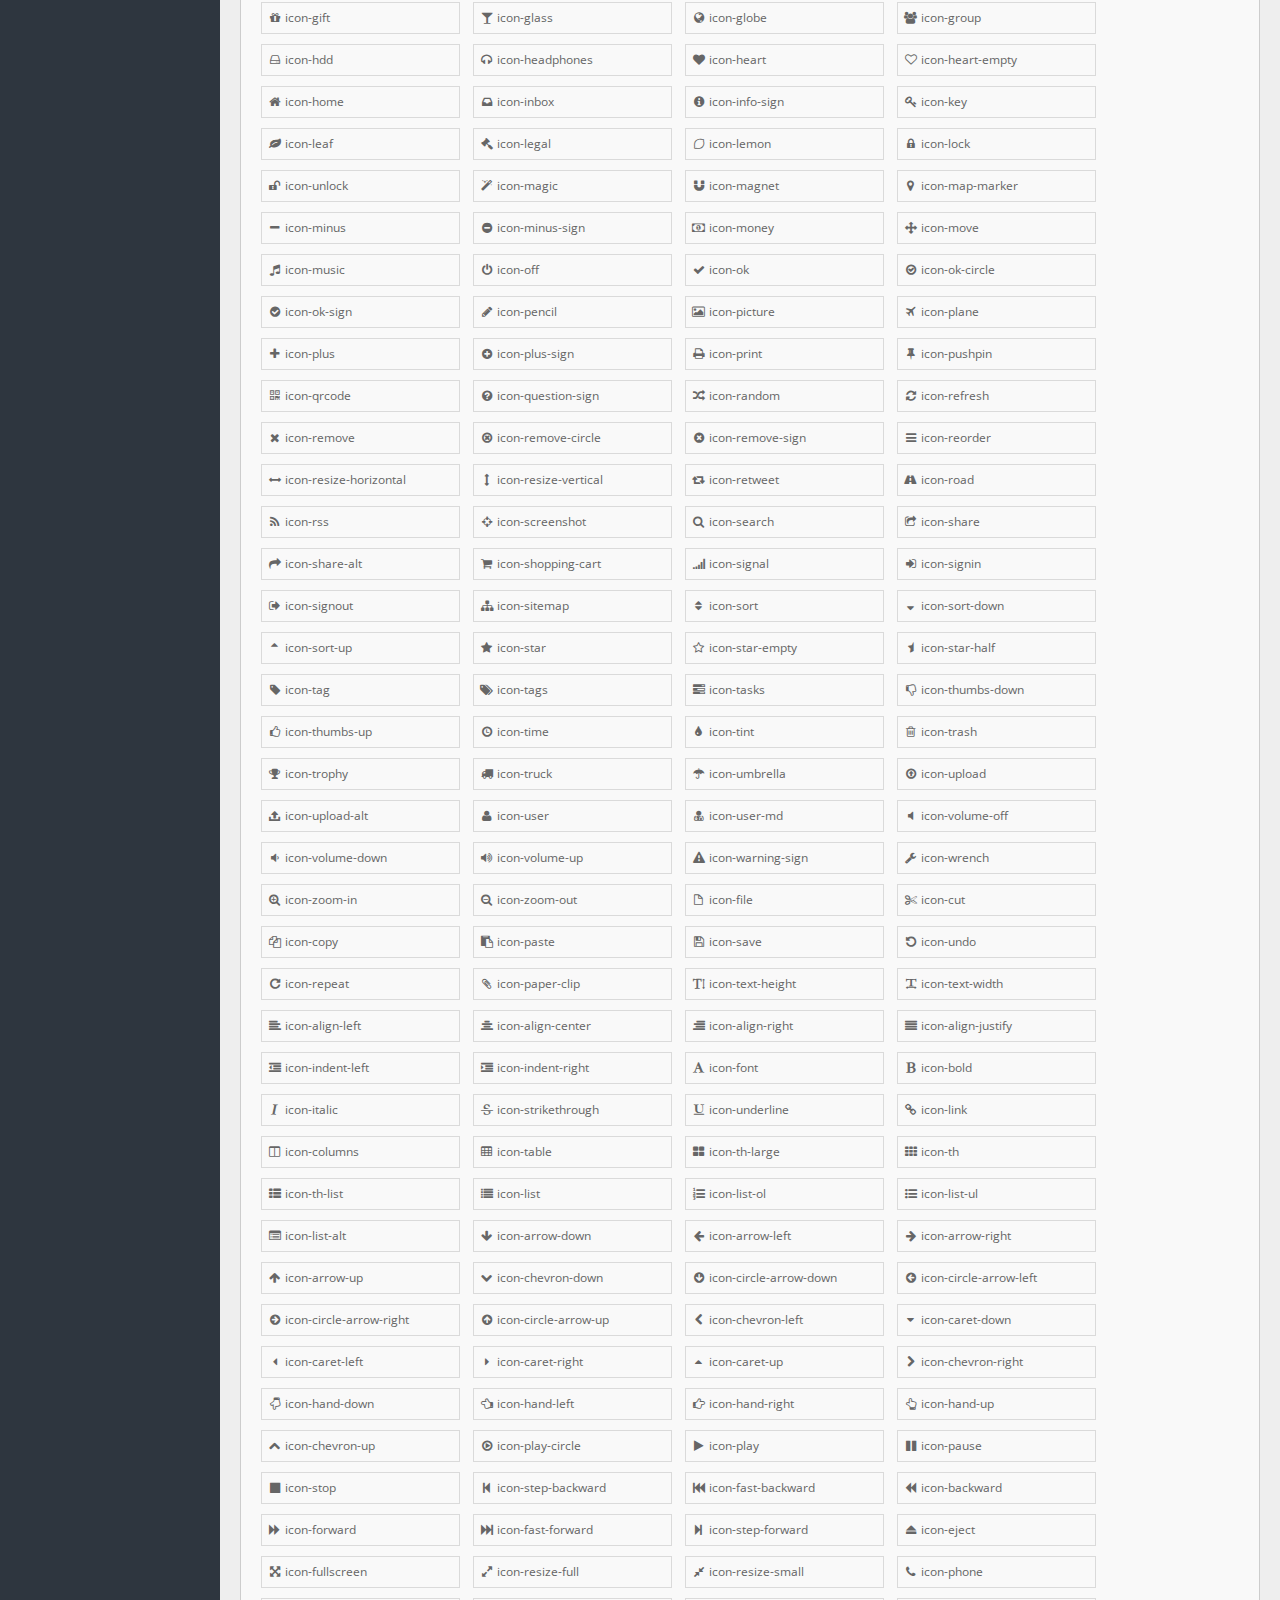
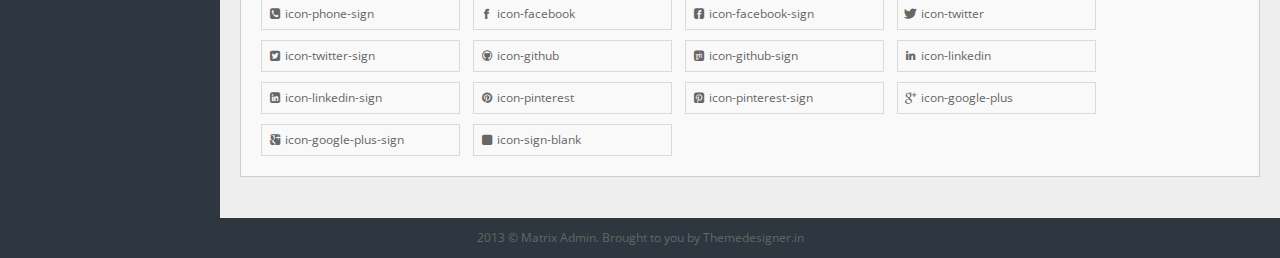
<file: buttons.html>
<!DOCTYPE html>
<html lang="en">
<head>
<title>Matrix Admin</title>
<meta charset="UTF-8" />
<meta name="viewport" content="width=device-width, initial-scale=1.0" />
<link rel="stylesheet" href="css/bootstrap.min.css" />
<link rel="stylesheet" href="css/bootstrap-responsive.min.css" />
<link rel="stylesheet" href="css/fullcalendar.css" />
<link rel="stylesheet" href="css/matrix-style.css" />
<link rel="stylesheet" href="css/matrix-media.css" />
<link href="font-awesome/css/font-awesome.css" rel="stylesheet" />
<link href='http://fonts.googleapis.com/css?family=Open+Sans:400,700,800' rel='stylesheet' type='text/css'>
</head>
<body>

<!--Header-part-->
<div id="header">
  <h1><a href="dashboard.html">Matrix Admin</a></h1>
</div>
<!--close-Header-part--> 

<!--top-Header-menu-->
<div id="user-nav" class="navbar navbar-inverse">
  <ul class="nav">
    <li  class="dropdown" id="profile-messages" ><a title="" href="#" data-toggle="dropdown" data-target="#profile-messages" class="dropdown-toggle"><i class="icon icon-user"></i>  <span class="text">Welcome User</span><b class="caret"></b></a>
      <ul class="dropdown-menu">
        <li><a href="#"><i class="icon-user"></i> My Profile</a></li>
        <li class="divider"></li>
        <li><a href="#"><i class="icon-check"></i> My Tasks</a></li>
        <li class="divider"></li>
        <li><a href="login.html"><i class="icon-key"></i> Log Out</a></li>
      </ul>
    </li>
    <li class="dropdown" id="menu-messages"><a href="#" data-toggle="dropdown" data-target="#menu-messages" class="dropdown-toggle"><i class="icon icon-envelope"></i> <span class="text">Messages</span> <span class="label label-important">5</span> <b class="caret"></b></a>
      <ul class="dropdown-menu">
        <li><a class="sAdd" title="" href="#"><i class="icon-plus"></i> new message</a></li>
        <li class="divider"></li>
        <li><a class="sInbox" title="" href="#"><i class="icon-envelope"></i> inbox</a></li>
        <li class="divider"></li>
        <li><a class="sOutbox" title="" href="#"><i class="icon-arrow-up"></i> outbox</a></li>
        <li class="divider"></li>
        <li><a class="sTrash" title="" href="#"><i class="icon-trash"></i> trash</a></li>
      </ul>
    </li>
    <li class=""><a title="" href="#"><i class="icon icon-cog"></i> <span class="text">Settings</span></a></li>
    <li class=""><a title="" href="login.html"><i class="icon icon-share-alt"></i> <span class="text">Logout</span></a></li>
  </ul>
</div>

<!--start-top-serch-->
<div id="search">
  <input type="text" placeholder="Search here..."/>
  <button type="submit" class="tip-bottom" title="Search"><i class="icon-search icon-white"></i></button>
</div>
<!--close-top-serch--> 

<!--sidebar-menu-->
<div id="sidebar"> <a href="#" class="visible-phone"><i class="icon icon-tint"></i>Buttons &amp; icons</a>
  <ul>
    <li><a href="index.html"><i class="icon icon-home"></i> <span>Dashboard</span></a> </li>
    <li><a href="charts.html"><i class="icon icon-signal"></i> <span>Charts &amp; graphs</span></a> </li>
    <li><a href="widgets.html"><i class="icon icon-inbox"></i> <span>Widgets</span></a> </li>
    <li><a href="tables.html"><i class="icon icon-th"></i> <span>Tables</span></a></li>
    <li><a href="grid.html"><i class="icon icon-fullscreen"></i> <span>Full width</span></a></li>
    <li class="submenu"> <a href="#"><i class="icon icon-list"></i> <span>Forms</span> <span class="label label-important">3</span></a>
      <ul>
        <li><a href="form-common.html">Basic Form</a></li>
        <li><a href="form-validation.html">Form with Validation</a></li>
        <li><a href="form-wizard.html">Form with Wizard</a></li>
      </ul>
    </li>
    <li class="active"><a href="buttons.html"><i class="icon icon-tint"></i> <span>Buttons &amp; icons</span></a></li>
    <li><a href="interface.html"><i class="icon icon-pencil"></i> <span>Eelements</span></a></li>
    <li class="submenu"> <a href="#"><i class="icon icon-file"></i> <span>Addons</span> <span class="label label-important">5</span></a>
      <ul>
        <li><a href="index2.html">Dashboard2</a></li>
        <li><a href="gallery.html">Gallery</a></li>
        <li><a href="calendar.html">Calendar</a></li>
        <li><a href="invoice.html">Invoice</a></li>
        <li><a href="chat.html">Chat option</a></li>
      </ul>
    </li>
    <li class="submenu"> <a href="#"><i class="icon icon-info-sign"></i> <span>Error</span> <span class="label label-important">4</span></a>
      <ul>
        <li><a href="error403.html">Error 403</a></li>
        <li><a href="error404.html">Error 404</a></li>
        <li><a href="error405.html">Error 405</a></li>
        <li><a href="error500.html">Error 500</a></li>
      </ul>
    </li>
    <li class="content"> <span>Monthly Bandwidth Transfer</span>
      <div class="progress progress-mini progress-danger active progress-striped">
        <div style="width: 77%;" class="bar"></div>
      </div>
      <span class="percent">77%</span>
      <div class="stat">21419.94 / 14000 MB</div>
    </li>
    <li class="content"> <span>Disk Space Usage</span>
      <div class="progress progress-mini active progress-striped">
        <div style="width: 87%;" class="bar"></div>
      </div>
      <span class="percent">87%</span>
      <div class="stat">604.44 / 4000 MB</div>
    </li>
  </ul>
</div>

<!--main-container-part-->
<div id="content">
  <div id="content-header">
    <div id="breadcrumb"><a href="#" title="Go to Home" class="tip-bottom"><i class="icon-home"></i> Home</a> <a href="#" class="current">Buttons &amp; icons</a></div>
    <h1>Buttons &amp; icons</h1>
  </div>
  <div class="container-fluid">
    <div class="row-fluid">
      <div class="span12">
        <div class="widget-box">
          <div class="widget-title"><span class="icon"><i class="icon-bookmark"></i></span>
            <h5>All Buttons</h5>
          </div>
          <div class="widget-content">
            <h5>Mini Buttons </h5>
            <code>(class="btn btn-mini")</code>
            <p>
              <button class="btn btn-mini">Button</button>
              <button class="btn btn-primary btn-mini">btn-primary</button>
              <button class="btn btn-info btn-mini">btn-info</button>
              <button class="btn btn-success btn-mini">btn-success</button>
              <button class="btn btn-warning btn-mini">btn-warning</button>
              <button class="btn btn-danger btn-mini">btn-danger</button>
              <button class="btn btn-inverse btn-mini">btn-inverse</button>
            </p>
            <hr>
            </hr>
            <h4>General Buttons </h4>
            <code>(class="btn")</code>
            <p>
              <button class="btn">Button</button>
              <button class="btn btn-primary">btn-primary</button>
              <button class="btn btn-info">btn-info</button>
              <button class="btn btn-success">btn-success</button>
              <button class="btn btn-warning">btn-warning</button>
              <button class="btn btn-danger">btn-danger</button>
              <button class="btn btn-inverse">btn-inverse</button>
            </p>
            <hr>
            </hr>
            <h3>Large Buttons </h3>
            <code>(class="btn btn-large")</code>
            <p>
              <button class="btn btn-large">Button</button>
              <button class="btn btn-primary btn-large">btn-primary</button>
              <button class="btn btn-info btn-large">btn-info</button>
              <button class="btn btn-success btn-large">btn-success</button>
              <button class="btn btn-warning btn-large">btn-warning</button>
              <button class="btn btn-danger btn-large">btn-danger</button>
              <button class="btn btn-inverse btn-large">btn-inverse</button>
            </p>
          </div>
        </div>
        <div class="widget-box">
          <div class="widget-title"><span class="icon"><i class="icon-bookmark"></i></span>
            <h5>All Buttons</h5>
          </div>
          <div class="widget-content">
            <h3>Button dropdowns<code>(class="btn-group", "btn dropdown-toggle")</code></h3>
            <div class="btn-group">
              <button data-toggle="dropdown" class="btn dropdown-toggle">btn-group <span class="caret"></span></button>
              <ul class="dropdown-menu">
                <li><a href="#">Action</a></li>
                <li><a href="#">Another action</a></li>
                <li><a href="#">Something else here</a></li>
                <li class="divider"></li>
                <li><a href="#">Separated link</a></li>
              </ul>
            </div>
            <div class="btn-group">
              <button data-toggle="dropdown" class="btn btn-primary dropdown-toggle">Action <span class="caret"></span></button>
              <ul class="dropdown-menu">
                <li><a href="#">Action</a></li>
                <li><a href="#">Another action</a></li>
                <li><a href="#">Something else here</a></li>
                <li class="divider"></li>
                <li><a href="#">Separated link</a></li>
              </ul>
            </div>
            <div class="btn-group">
              <button data-toggle="dropdown" class="btn btn-danger dropdown-toggle">Danger <span class="caret"></span></button>
              <ul class="dropdown-menu">
                <li><a href="#">Action</a></li>
                <li><a href="#">Another action</a></li>
                <li><a href="#">Something else here</a></li>
                <li class="divider"></li>
                <li><a href="#">Separated link</a></li>
              </ul>
            </div>
            <div class="btn-group">
              <button data-toggle="dropdown" class="btn btn-warning dropdown-toggle">Warning <span class="caret"></span></button>
              <ul class="dropdown-menu">
                <li><a href="#">Action</a></li>
                <li><a href="#">Another action</a></li>
                <li><a href="#">Something else here</a></li>
                <li class="divider"></li>
                <li><a href="#">Separated link</a></li>
              </ul>
            </div>
            <div class="btn-group">
              <button data-toggle="dropdown" class="btn btn-success dropdown-toggle">Success <span class="caret"></span></button>
              <ul class="dropdown-menu">
                <li><a href="#">Action</a></li>
                <li><a href="#">Another action</a></li>
                <li><a href="#">Something else here</a></li>
                <li class="divider"></li>
                <li><a href="#">Separated link</a></li>
              </ul>
            </div>
            <div class="btn-group">
              <button data-toggle="dropdown" class="btn btn-info dropdown-toggle">Info <span class="caret"></span></button>
              <ul class="dropdown-menu">
                <li><a href="#">Action</a></li>
                <li><a href="#">Another action</a></li>
                <li><a href="#">Something else here</a></li>
                <li class="divider"></li>
                <li><a href="#">Separated link</a></li>
              </ul>
            </div>
            <div class="btn-group">
              <button data-toggle="dropdown" class="btn btn-inverse dropdown-toggle">Inverse <span class="caret"></span></button>
              <ul class="dropdown-menu">
                <li><a href="#">Action</a></li>
                <li><a href="#">Another action</a></li>
                <li><a href="#">Something else here</a></li>
                <li class="divider"></li>
                <li><a href="#">Separated link</a></li>
              </ul>
            </div>
          </div>
        </div>
      </div>
      <div class="widget-box">
        <div class="widget-title"><span class="icon"><i class="icon-bookmark"></i></span>
          <h5>All Buttons</h5>
        </div>
        <div class="widget-content">
          <h3>Split button dropdowns</h3>
          <p>Building on the button group styles and markup, we can easily create a split button. Split buttons feature a standard action on the left and a dropdown toggle on the right with contextual links.</p>
          <div class="btn-group">
            <button class="btn">Action</button>
            <button data-toggle="dropdown" class="btn dropdown-toggle"><span class="caret"></span></button>
            <ul class="dropdown-menu">
              <li><a href="#">Action</a></li>
              <li><a href="#">Another action</a></li>
              <li><a href="#">Something else here</a></li>
              <li class="divider"></li>
              <li><a href="#">Separated link</a></li>
            </ul>
          </div>
          <div class="btn-group">
            <button class="btn btn-primary">Action</button>
            <button data-toggle="dropdown" class="btn btn-primary dropdown-toggle"><span class="caret"></span></button>
            <ul class="dropdown-menu">
              <li><a href="#">Action</a></li>
              <li><a href="#">Another action</a></li>
              <li><a href="#">Something else here</a></li>
              <li class="divider"></li>
              <li><a href="#">Separated link</a></li>
            </ul>
          </div>
          <div class="btn-group">
            <button class="btn btn-danger">Danger</button>
            <button data-toggle="dropdown" class="btn btn-danger dropdown-toggle"><span class="caret"></span></button>
            <ul class="dropdown-menu">
              <li><a href="#">Action</a></li>
              <li><a href="#">Another action</a></li>
              <li><a href="#">Something else here</a></li>
              <li class="divider"></li>
              <li><a href="#">Separated link</a></li>
            </ul>
          </div>
          <div class="btn-group">
            <button class="btn btn-warning">Warning</button>
            <button data-toggle="dropdown" class="btn btn-warning dropdown-toggle"><span class="caret"></span></button>
            <ul class="dropdown-menu">
              <li><a href="#">Action</a></li>
              <li><a href="#">Another action</a></li>
              <li><a href="#">Something else here</a></li>
              <li class="divider"></li>
              <li><a href="#">Separated link</a></li>
            </ul>
          </div>
          <div class="btn-group">
            <button class="btn btn-success">Success</button>
            <button data-toggle="dropdown" class="btn btn-success dropdown-toggle"><span class="caret"></span></button>
            <ul class="dropdown-menu">
              <li><a href="#">Action</a></li>
              <li><a href="#">Another action</a></li>
              <li><a href="#">Something else here</a></li>
              <li class="divider"></li>
              <li><a href="#">Separated link</a></li>
            </ul>
          </div>
          <div class="btn-group">
            <button class="btn btn-info">Info</button>
            <button data-toggle="dropdown" class="btn btn-info dropdown-toggle"><span class="caret"></span></button>
            <ul class="dropdown-menu">
              <li><a href="#">Action</a></li>
              <li><a href="#">Another action</a></li>
              <li><a href="#">Something else here</a></li>
              <li class="divider"></li>
              <li><a href="#">Separated link</a></li>
            </ul>
          </div>
          <div class="btn-group">
            <button class="btn btn-inverse">Inverse</button>
            <button data-toggle="dropdown" class="btn btn-inverse dropdown-toggle"><span class="caret"></span></button>
            <ul class="dropdown-menu">
              <li><a href="#">Action</a></li>
              <li><a href="#">Another action</a></li>
              <li><a href="#">Something else here</a></li>
              <li class="divider"></li>
              <li><a href="#">Separated link</a></li>
            </ul>
          </div>
        </div>
      </div>
      <div class="row-fluid">
        <div class="span12">
          <div class="widget-box">
            <div class="widget-title"> <span class="icon"> <i class="icon-play-circle"></i> </span>
              <h5>Font Awesome icons</h5>
            </div>
            <div class="widget-content">
              <div class="row-fluid">
                <div class="span12 btn-icon-pg">
                  <ul>
                    <li><i class="icon-adjust"></i> icon-adjust</li>
                    <li><i class="icon-asterisk"></i> icon-asterisk</li>
                    <li><i class="icon-ban-circle"></i> icon-ban-circle</li>
                    <li><i class="icon-bar-chart"></i> icon-bar-chart</li>
                    <li><i class="icon-barcode"></i> icon-barcode</li>
                    <li><i class="icon-beaker"></i> icon-beaker</li>
                    <li><i class="icon-bell"></i> icon-bell</li>
                    <li><i class="icon-bolt"></i> icon-bolt</li>
                    <li><i class="icon-book"></i> icon-book</li>
                    <li><i class="icon-bookmark"></i> icon-bookmark</li>
                    <li><i class="icon-bookmark-empty"></i> icon-bookmark-empty</li>
                    <li><i class="icon-briefcase"></i> icon-briefcase</li>
                    <li><i class="icon-bullhorn"></i> icon-bullhorn</li>
                    <li><i class="icon-calendar"></i> icon-calendar</li>
                    <li><i class="icon-camera"></i> icon-camera</li>
                    <li><i class="icon-camera-retro"></i> icon-camera-retro</li>
                    <li><i class="icon-certificate"></i> icon-certificate</li>
                    <li><i class="icon-check"></i> icon-check</li>
                    <li><i class="icon-check-empty"></i> icon-check-empty</li>
                    <li><i class="icon-cloud"></i> icon-cloud</li>
                    <li><i class="icon-cog"></i> icon-cog</li>
                    <li><i class="icon-cogs"></i> icon-cogs</li>
                    <li><i class="icon-comment"></i> icon-comment</li>
                    <li><i class="icon-comment-alt"></i> icon-comment-alt</li>
                    <li><i class="icon-comments"></i> icon-comments</li>
                    <li><i class="icon-comments-alt"></i> icon-comments-alt</li>
                    <li><i class="icon-credit-card"></i> icon-credit-card</li>
                    <li><i class="icon-dashboard"></i> icon-dashboard</li>
                    <li><i class="icon-download"></i> icon-download</li>
                    <li><i class="icon-download-alt"></i> icon-download-alt</li>
                    <li><i class="icon-edit"></i> icon-edit</li>
                    <li><i class="icon-envelope"></i> icon-envelope</li>
                    <li><i class="icon-envelope-alt"></i> icon-envelope-alt</li>
                    <li><i class="icon-exclamation-sign"></i> icon-exclamation-sign</li>
                    <li><i class="icon-external-link"></i> icon-external-link</li>
                    <li><i class="icon-eye-close"></i> icon-eye-close</li>
                    <li><i class="icon-eye-open"></i> icon-eye-open</li>
                    <li><i class="icon-facetime-video"></i> icon-facetime-video</li>
                    <li><i class="icon-film"></i> icon-film</li>
                    <li><i class="icon-filter"></i> icon-filter</li>
                    <li><i class="icon-fire"></i> icon-fire</li>
                    <li><i class="icon-flag"></i> icon-flag</li>
                    <li><i class="icon-folder-close"></i> icon-folder-close</li>
                    <li><i class="icon-folder-open"></i> icon-folder-open</li>
                    <li><i class="icon-gift"></i> icon-gift</li>
                    <li><i class="icon-glass"></i> icon-glass</li>
                    <li><i class="icon-globe"></i> icon-globe</li>
                    <li><i class="icon-group"></i> icon-group</li>
                    <li><i class="icon-hdd"></i> icon-hdd</li>
                    <li><i class="icon-headphones"></i> icon-headphones</li>
                    <li><i class="icon-heart"></i> icon-heart</li>
                    <li><i class="icon-heart-empty"></i> icon-heart-empty</li>
                    <li><i class="icon-home"></i> icon-home</li>
                    <li><i class="icon-inbox"></i> icon-inbox</li>
                    <li><i class="icon-info-sign"></i> icon-info-sign</li>
                    <li><i class="icon-key"></i> icon-key</li>
                    <li><i class="icon-leaf"></i> icon-leaf</li>
                    <li><i class="icon-legal"></i> icon-legal</li>
                    <li><i class="icon-lemon"></i> icon-lemon</li>
                    <li><i class="icon-lock"></i> icon-lock</li>
                    <li><i class="icon-unlock"></i> icon-unlock</li>
                    <li><i class="icon-magic"></i> icon-magic</li>
                    <li><i class="icon-magnet"></i> icon-magnet</li>
                    <li><i class="icon-map-marker"></i> icon-map-marker</li>
                    <li><i class="icon-minus"></i> icon-minus</li>
                    <li><i class="icon-minus-sign"></i> icon-minus-sign</li>
                    <li><i class="icon-money"></i> icon-money</li>
                    <li><i class="icon-move"></i> icon-move</li>
                    <li><i class="icon-music"></i> icon-music</li>
                    <li><i class="icon-off"></i> icon-off</li>
                    <li><i class="icon-ok"></i> icon-ok</li>
                    <li><i class="icon-ok-circle"></i> icon-ok-circle</li>
                    <li><i class="icon-ok-sign"></i> icon-ok-sign</li>
                    <li><i class="icon-pencil"></i> icon-pencil</li>
                    <li><i class="icon-picture"></i> icon-picture</li>
                    <li><i class="icon-plane"></i> icon-plane</li>
                    <li><i class="icon-plus"></i> icon-plus</li>
                    <li><i class="icon-plus-sign"></i> icon-plus-sign</li>
                    <li><i class="icon-print"></i> icon-print</li>
                    <li><i class="icon-pushpin"></i> icon-pushpin</li>
                    <li><i class="icon-qrcode"></i> icon-qrcode</li>
                    <li><i class="icon-question-sign"></i> icon-question-sign</li>
                    <li><i class="icon-random"></i> icon-random</li>
                    <li><i class="icon-refresh"></i> icon-refresh</li>
                    <li><i class="icon-remove"></i> icon-remove</li>
                    <li><i class="icon-remove-circle"></i> icon-remove-circle</li>
                    <li><i class="icon-remove-sign"></i> icon-remove-sign</li>
                    <li><i class="icon-reorder"></i> icon-reorder</li>
                    <li><i class="icon-resize-horizontal"></i> icon-resize-horizontal</li>
                    <li><i class="icon-resize-vertical"></i> icon-resize-vertical</li>
                    <li><i class="icon-retweet"></i> icon-retweet</li>
                    <li><i class="icon-road"></i> icon-road</li>
                    <li><i class="icon-rss"></i> icon-rss</li>
                    <li><i class="icon-screenshot"></i> icon-screenshot</li>
                    <li><i class="icon-search"></i> icon-search</li>
                    <li><i class="icon-share"></i> icon-share</li>
                    <li><i class="icon-share-alt"></i> icon-share-alt</li>
                    <li><i class="icon-shopping-cart"></i> icon-shopping-cart</li>
                    <li><i class="icon-signal"></i> icon-signal</li>
                    <li><i class="icon-signin"></i> icon-signin</li>
                    <li><i class="icon-signout"></i> icon-signout</li>
                    <li><i class="icon-sitemap"></i> icon-sitemap</li>
                    <li><i class="icon-sort"></i> icon-sort</li>
                    <li><i class="icon-sort-down"></i> icon-sort-down</li>
                    <li><i class="icon-sort-up"></i> icon-sort-up</li>
                    <li><i class="icon-star"></i> icon-star</li>
                    <li><i class="icon-star-empty"></i> icon-star-empty</li>
                    <li><i class="icon-star-half"></i> icon-star-half</li>
                    <li><i class="icon-tag"></i> icon-tag</li>
                    <li><i class="icon-tags"></i> icon-tags</li>
                    <li><i class="icon-tasks"></i> icon-tasks</li>
                    <li><i class="icon-thumbs-down"></i> icon-thumbs-down</li>
                    <li><i class="icon-thumbs-up"></i> icon-thumbs-up</li>
                    <li><i class="icon-time"></i> icon-time</li>
                    <li><i class="icon-tint"></i> icon-tint</li>
                    <li><i class="icon-trash"></i> icon-trash</li>
                    <li><i class="icon-trophy"></i> icon-trophy</li>
                    <li><i class="icon-truck"></i> icon-truck</li>
                    <li><i class="icon-umbrella"></i> icon-umbrella</li>
                    <li><i class="icon-upload"></i> icon-upload</li>
                    <li><i class="icon-upload-alt"></i> icon-upload-alt</li>
                    <li><i class="icon-user"></i> icon-user</li>
                    <li><i class="icon-user-md"></i> icon-user-md</li>
                    <li><i class="icon-volume-off"></i> icon-volume-off</li>
                    <li><i class="icon-volume-down"></i> icon-volume-down</li>
                    <li><i class="icon-volume-up"></i> icon-volume-up</li>
                    <li><i class="icon-warning-sign"></i> icon-warning-sign</li>
                    <li><i class="icon-wrench"></i> icon-wrench</li>
                    <li><i class="icon-zoom-in"></i> icon-zoom-in</li>
                    <li><i class="icon-zoom-out"></i> icon-zoom-out</li>
                    <li><i class="icon-file"></i> icon-file</li>
                    <li><i class="icon-cut"></i> icon-cut</li>
                    <li><i class="icon-copy"></i> icon-copy</li>
                    <li><i class="icon-paste"></i> icon-paste</li>
                    <li><i class="icon-save"></i> icon-save</li>
                    <li><i class="icon-undo"></i> icon-undo</li>
                    <li><i class="icon-repeat"></i> icon-repeat</li>
                    <li><i class="icon-paper-clip"></i> icon-paper-clip</li>
                    <li><i class="icon-text-height"></i> icon-text-height</li>
                    <li><i class="icon-text-width"></i> icon-text-width</li>
                    <li><i class="icon-align-left"></i> icon-align-left</li>
                    <li><i class="icon-align-center"></i> icon-align-center</li>
                    <li><i class="icon-align-right"></i> icon-align-right</li>
                    <li><i class="icon-align-justify"></i> icon-align-justify</li>
                    <li><i class="icon-indent-left"></i> icon-indent-left</li>
                    <li><i class="icon-indent-right"></i> icon-indent-right</li>
                    <li><i class="icon-font"></i> icon-font</li>
                    <li><i class="icon-bold"></i> icon-bold</li>
                    <li><i class="icon-italic"></i> icon-italic</li>
                    <li><i class="icon-strikethrough"></i> icon-strikethrough</li>
                    <li><i class="icon-underline"></i> icon-underline</li>
                    <li><i class="icon-link"></i> icon-link</li>
                    <li><i class="icon-columns"></i> icon-columns</li>
                    <li><i class="icon-table"></i> icon-table</li>
                    <li><i class="icon-th-large"></i> icon-th-large</li>
                    <li><i class="icon-th"></i> icon-th</li>
                    <li><i class="icon-th-list"></i> icon-th-list</li>
                    <li><i class="icon-list"></i> icon-list</li>
                    <li><i class="icon-list-ol"></i> icon-list-ol</li>
                    <li><i class="icon-list-ul"></i> icon-list-ul</li>
                    <li><i class="icon-list-alt"></i> icon-list-alt</li>
                    <li><i class="icon-arrow-down"></i> icon-arrow-down</li>
                    <li><i class="icon-arrow-left"></i> icon-arrow-left</li>
                    <li><i class="icon-arrow-right"></i> icon-arrow-right</li>
                    <li><i class="icon-arrow-up"></i> icon-arrow-up</li>
                    <li><i class="icon-chevron-down"></i> icon-chevron-down</li>
                    <li><i class="icon-circle-arrow-down"></i> icon-circle-arrow-down</li>
                    <li><i class="icon-circle-arrow-left"></i> icon-circle-arrow-left</li>
                    <li><i class="icon-circle-arrow-right"></i> icon-circle-arrow-right</li>
                    <li><i class="icon-circle-arrow-up"></i> icon-circle-arrow-up</li>
                    <li><i class="icon-chevron-left"></i> icon-chevron-left</li>
                    <li><i class="icon-caret-down"></i> icon-caret-down</li>
                    <li><i class="icon-caret-left"></i> icon-caret-left</li>
                    <li><i class="icon-caret-right"></i> icon-caret-right</li>
                    <li><i class="icon-caret-up"></i> icon-caret-up</li>
                    <li><i class="icon-chevron-right"></i> icon-chevron-right</li>
                    <li><i class="icon-hand-down"></i> icon-hand-down</li>
                    <li><i class="icon-hand-left"></i> icon-hand-left</li>
                    <li><i class="icon-hand-right"></i> icon-hand-right</li>
                    <li><i class="icon-hand-up"></i> icon-hand-up</li>
                    <li><i class="icon-chevron-up"></i> icon-chevron-up</li>
                    <li><i class="icon-play-circle"></i> icon-play-circle</li>
                    <li><i class="icon-play"></i> icon-play</li>
                    <li><i class="icon-pause"></i> icon-pause</li>
                    <li><i class="icon-stop"></i> icon-stop</li>
                    <li><i class="icon-step-backward"></i> icon-step-backward</li>
                    <li><i class="icon-fast-backward"></i> icon-fast-backward</li>
                    <li><i class="icon-backward"></i> icon-backward</li>
                    <li><i class="icon-forward"></i> icon-forward</li>
                    <li><i class="icon-fast-forward"></i> icon-fast-forward</li>
                    <li><i class="icon-step-forward"></i> icon-step-forward</li>
                    <li><i class="icon-eject"></i> icon-eject</li>
                    <li><i class="icon-fullscreen"></i> icon-fullscreen</li>
                    <li><i class="icon-resize-full"></i> icon-resize-full</li>
                    <li><i class="icon-resize-small"></i> icon-resize-small</li>
                    <li><i class="icon-phone"></i> icon-phone</li>
                    <li><i class="icon-phone-sign"></i> icon-phone-sign</li>
                    <li><i class="icon-facebook"></i> icon-facebook</li>
                    <li><i class="icon-facebook-sign"></i> icon-facebook-sign</li>
                    <li><i class="icon-twitter"></i> icon-twitter</li>
                    <li><i class="icon-twitter-sign"></i> icon-twitter-sign</li>
                    <li><i class="icon-github"></i> icon-github</li>
                    <li><i class="icon-github-sign"></i> icon-github-sign</li>
                    <li><i class="icon-linkedin"></i> icon-linkedin</li>
                    <li><i class="icon-linkedin-sign"></i> icon-linkedin-sign</li>
                    <li><i class="icon-pinterest"></i> icon-pinterest</li>
                    <li><i class="icon-pinterest-sign"></i> icon-pinterest-sign</li>
                    <li><i class="icon-google-plus"></i> icon-google-plus</li>
                    <li><i class="icon-google-plus-sign"></i> icon-google-plus-sign</li>
                    <li><i class="icon-sign-blank"></i> icon-sign-blank</li>
                  </ul>
                </div>
              </div>
            </div>
          </div>
        </div>
      </div>
    </div>
  </div>
</div>
<!--End-main-container-part-->
<!--Footer-part-->
<!--Footer-part-->
<div class="row-fluid">
  <div id="footer" class="span12"> 2013 &copy; Matrix Admin. Brought to you by <a href="http://themedesigner.in/">Themedesigner.in</a> </div>
</div>
<!--end-Footer-part-->
<!--end-Footer-part-->

<script src="js/jquery.min.js"></script> 
<script src="js/jquery.ui.custom.js"></script> 
<script src="js/bootstrap.min.js"></script> 
<script src="js/matrix.js"></script>
</body>
</html>
</file>
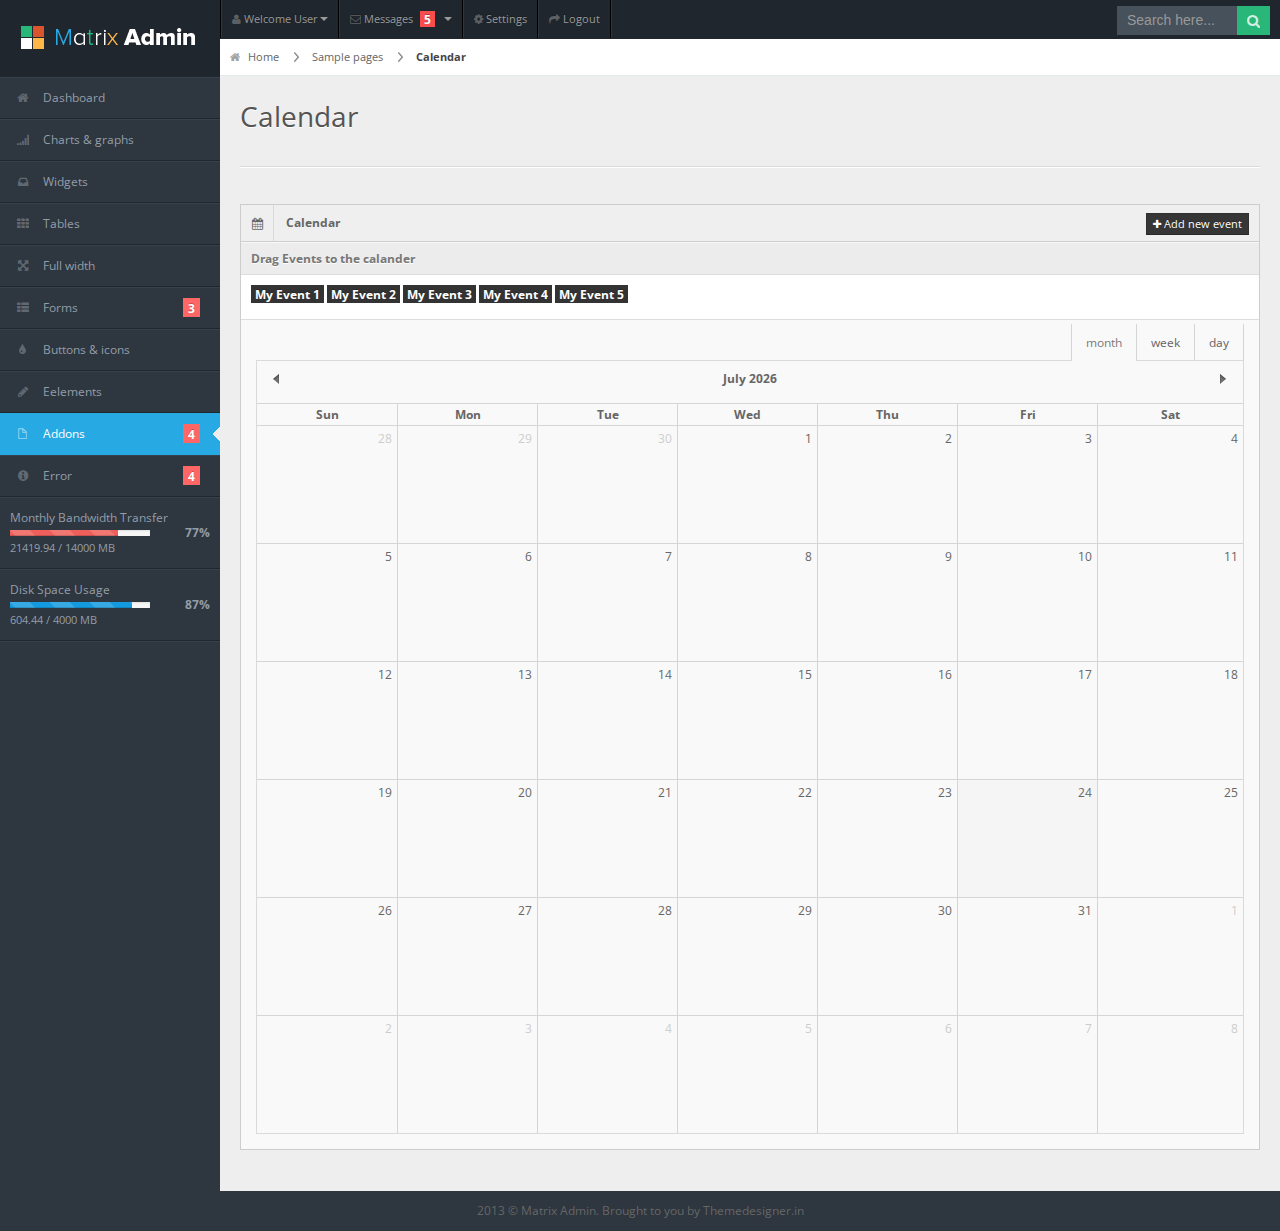
<file: calendar.html>
<!DOCTYPE html>
<html lang="en">
<head>
<title>Matrix Admin</title>
<meta charset="UTF-8" />
<meta name="viewport" content="width=device-width, initial-scale=1.0" />
<link rel="stylesheet" href="css/bootstrap.min.css" />
<link rel="stylesheet" href="css/bootstrap-responsive.min.css" />
<link rel="stylesheet" href="css/fullcalendar.css" />
<link rel="stylesheet" href="css/matrix-style.css" />
<link rel="stylesheet" href="css/matrix-media.css" />
<link href="font-awesome/css/font-awesome.css" rel="stylesheet" />
<link href='http://fonts.googleapis.com/css?family=Open+Sans:400,700,800' rel='stylesheet' type='text/css'>
</head>
<body>

<!--Header-part-->
<div id="header">
  <h1><a href="dashboard.html">Matrix Admin</a></h1>
</div>
<!--close-Header-part--> 

<!--top-Header-menu-->
<div id="user-nav" class="navbar navbar-inverse">
  <ul class="nav">
    <li  class="dropdown" id="profile-messages" ><a title="" href="#" data-toggle="dropdown" data-target="#profile-messages" class="dropdown-toggle"><i class="icon icon-user"></i>  <span class="text">Welcome User</span><b class="caret"></b></a>
      <ul class="dropdown-menu">
        <li><a href="#"><i class="icon-user"></i> My Profile</a></li>
        <li class="divider"></li>
        <li><a href="#"><i class="icon-check"></i> My Tasks</a></li>
        <li class="divider"></li>
        <li><a href="login.html"><i class="icon-key"></i> Log Out</a></li>
      </ul>
    </li>
    <li class="dropdown" id="menu-messages"><a href="#" data-toggle="dropdown" data-target="#menu-messages" class="dropdown-toggle"><i class="icon icon-envelope"></i> <span class="text">Messages</span> <span class="label label-important">5</span> <b class="caret"></b></a>
      <ul class="dropdown-menu">
        <li><a class="sAdd" title="" href="#"><i class="icon-plus"></i> new message</a></li>
        <li class="divider"></li>
        <li><a class="sInbox" title="" href="#"><i class="icon-envelope"></i> inbox</a></li>
        <li class="divider"></li>
        <li><a class="sOutbox" title="" href="#"><i class="icon-arrow-up"></i> outbox</a></li>
        <li class="divider"></li>
        <li><a class="sTrash" title="" href="#"><i class="icon-trash"></i> trash</a></li>
      </ul>
    </li>
    <li class=""><a title="" href="#"><i class="icon icon-cog"></i> <span class="text">Settings</span></a></li>
    <li class=""><a title="" href="login.html"><i class="icon icon-share-alt"></i> <span class="text">Logout</span></a></li>
  </ul>
</div>

<!--start-top-serch-->
<div id="search">
  <input type="text" placeholder="Search here..."/>
  <button type="submit" class="tip-bottom" title="Search"><i class="icon-search icon-white"></i></button>
</div>
<!--close-top-serch--> 

<!--sidebar-menu-->

<div id="sidebar"><a href="#" class="visible-phone"><i class="icon icon-file"></i>Addons</a>
  <ul>
    <li><a href="index.html"><i class="icon icon-home"></i> <span>Dashboard</span></a> </li>
    <li> <a href="charts.html"><i class="icon icon-signal"></i> <span>Charts &amp; graphs</span></a> </li>
    <li> <a href="widgets.html"><i class="icon icon-inbox"></i> <span>Widgets</span></a> </li>
    <li><a href="tables.html"><i class="icon icon-th"></i> <span>Tables</span></a></li>
    <li><a href="grid.html"><i class="icon icon-fullscreen"></i> <span>Full width</span></a></li>
    <li class="submenu"> <a href="#"><i class="icon icon-th-list"></i> <span>Forms</span> <span class="label label-important">3</span></a>
      <ul>
        <li><a href="form-common.html">Basic Form</a></li>
        <li><a href="form-validation.html">Form with Validation</a></li>
        <li><a href="form-wizard.html">Form with Wizard</a></li>
      </ul>
    </li>
    <li><a href="buttons.html"><i class="icon icon-tint"></i> <span>Buttons &amp; icons</span></a></li>
    <li><a href="interface.html"><i class="icon icon-pencil"></i> <span>Eelements</span></a></li>
    <li class="submenu active"> <a href="#"><i class="icon icon-file"></i> <span>Addons</span> <span class="label label-important">4</span></a>
      <ul>
        <li><a href="index2.html">Dashboard2</a></li>
        <li><a href="gallery.html">Gallery</a></li>
        <li><a href="calendar.html">Calendar</a></li>
        <li><a href="invoice.html">Invoice</a></li>
        <li><a href="chat.html">Chat option</a></li>
      </ul>
    </li>
    <li class="submenu"> <a href="#"><i class="icon icon-info-sign"></i> <span>Error</span> <span class="label label-important">4</span></a>
      <ul>
        <li><a href="error403.html">Error 403</a></li>
        <li><a href="error404.html">Error 404</a></li>
        <li><a href="error405.html">Error 405</a></li>
        <li><a href="error500.html">Error 500</a></li>
      </ul>
    </li>
    <li class="content"> <span>Monthly Bandwidth Transfer</span>
      <div class="progress progress-mini progress-danger active progress-striped">
        <div style="width: 77%;" class="bar"></div>
      </div>
      <span class="percent">77%</span>
      <div class="stat">21419.94 / 14000 MB</div>
    </li>
    <li class="content"> <span>Disk Space Usage</span>
      <div class="progress progress-mini active progress-striped">
        <div style="width: 87%;" class="bar"></div>
      </div>
      <span class="percent">87%</span>
      <div class="stat">604.44 / 4000 MB</div>
    </li>
  </ul>
</div>
<div id="content">
  <div id="content-header">
    <div id="breadcrumb"><a href="#" title="Go to Home" class="tip-bottom"><i class="icon-home"></i> Home</a> <a href="#">Sample pages</a> <a href="#" class="current">Calendar</a></div>
    <h1>Calendar</h1>
  </div>
  <div class="container-fluid">
    <hr>
    <div class="row-fluid">
      <div class="span12">
        <div class="widget-box widget-calendar">
          <div class="widget-title"> <span class="icon"><i class="icon-calendar"></i></span>
            <h5>Calendar</h5>
            <div class="buttons"> <a id="add-event" data-toggle="modal" href="#modal-add-event" class="btn btn-inverse btn-mini"><i class="icon-plus icon-white"></i> Add new event</a>
              <div class="modal hide" id="modal-add-event">
                <div class="modal-header">
                  <button type="button" class="close" data-dismiss="modal">×</button>
                  <h3>Add a new event</h3>
                </div>
                <div class="modal-body">
                  <p>Enter event name:</p>
                  <p>
                    <input id="event-name" type="text" />
                  </p>
                </div>
                <div class="modal-footer"> <a href="#" class="btn" data-dismiss="modal">Cancel</a> <a href="#" id="add-event-submit" class="btn btn-primary">Add event</a> </div>
              </div>
            </div>
          </div>
          <div class="widget-content">
            <div class="panel-left">
              <div id="fullcalendar"></div>
            </div>
            <div id="external-events" class="panel-right">
              <div class="panel-title">
                <h5>Drag Events to the calander</h5>
              </div>
              <div class="panel-content">
                <div class="external-event ui-draggable label label-inverse">My Event 1</div>
                <div class="external-event ui-draggable label label-inverse">My Event 2</div>
                <div class="external-event ui-draggable label label-inverse">My Event 3</div>
                <div class="external-event ui-draggable label label-inverse">My Event 4</div>
                <div class="external-event ui-draggable label label-inverse">My Event 5</div>
              </div>
            </div>
          </div>
        </div>
      </div>
    </div>
  </div>
</div>
<!--Footer-part-->
<div class="row-fluid">
  <div id="footer" class="span12"> 2013 &copy; Matrix Admin. Brought to you by <a href="http://themedesigner.in/">Themedesigner.in</a> </div>
</div>
<!--end-Footer-part-->
<script src="js/jquery.min.js"></script> 
<script src="js/jquery.ui.custom.js"></script> 
<script src="js/bootstrap.min.js"></script> 
<script src="js/fullcalendar.min.js"></script> 
<script src="js/matrix.js"></script> 
<script src="js/matrix.calendar.js"></script>
</body>
</html>
</file>
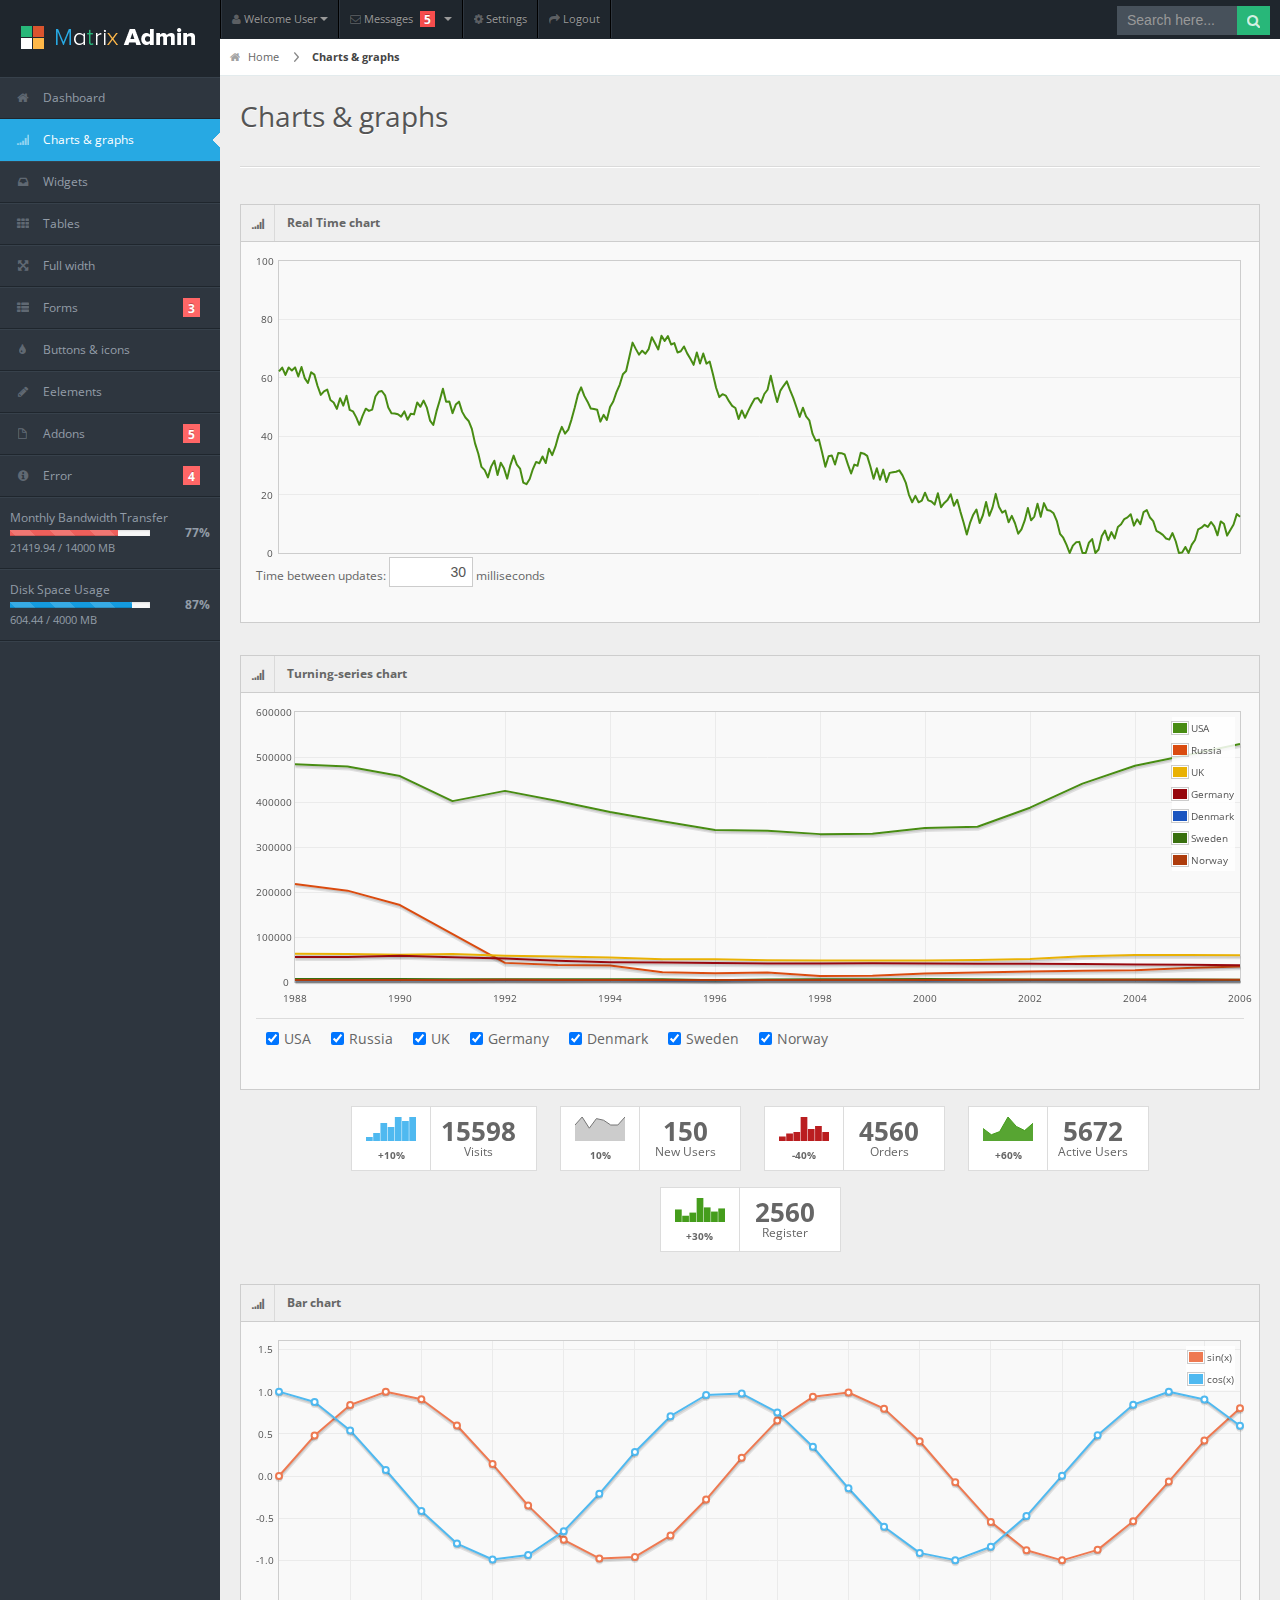
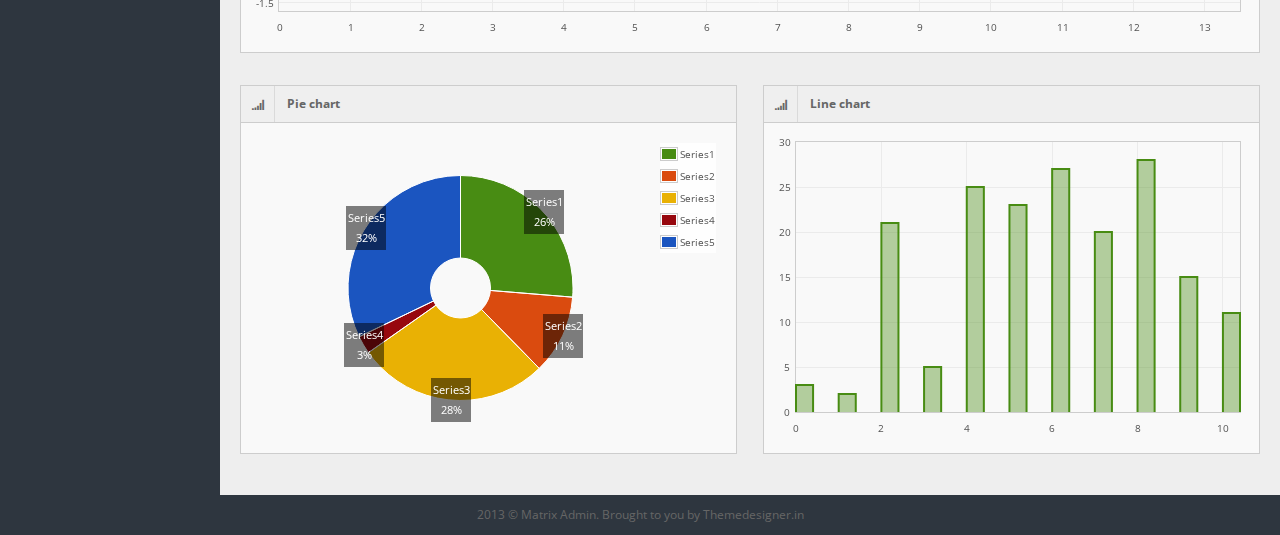
<file: charts.html>
<!DOCTYPE html>
<html lang="en">
<head>
<title>Matrix Admin</title>
<meta charset="UTF-8" />
<meta name="viewport" content="width=device-width, initial-scale=1.0" />
<link rel="stylesheet" href="css/bootstrap.min.css" />
<link rel="stylesheet" href="css/bootstrap-responsive.min.css" />
<link rel="stylesheet" href="css/matrix-style.css" />
<link rel="stylesheet" href="css/matrix-media.css" />
<link href="font-awesome/css/font-awesome.css" rel="stylesheet" />
<link href='http://fonts.googleapis.com/css?family=Open+Sans:400,700,800' rel='stylesheet' type='text/css'>
</head>
<body>

<!--Header-part-->
<div id="header">
  <h1><a href="dashboard.html">Matrix Admin</a></h1>
</div>
<!--close-Header-part--> 

<!--top-Header-menu-->
<div id="user-nav" class="navbar navbar-inverse">
  <ul class="nav">
    <li  class="dropdown" id="profile-messages" ><a title="" href="#" data-toggle="dropdown" data-target="#profile-messages" class="dropdown-toggle"><i class="icon icon-user"></i>  <span class="text">Welcome User</span><b class="caret"></b></a>
      <ul class="dropdown-menu">
        <li><a href="#"><i class="icon-user"></i> My Profile</a></li>
        <li class="divider"></li>
        <li><a href="#"><i class="icon-check"></i> My Tasks</a></li>
        <li class="divider"></li>
        <li><a href="login.html"><i class="icon-key"></i> Log Out</a></li>
      </ul>
    </li>
    <li class="dropdown" id="menu-messages"><a href="#" data-toggle="dropdown" data-target="#menu-messages" class="dropdown-toggle"><i class="icon icon-envelope"></i> <span class="text">Messages</span> <span class="label label-important">5</span> <b class="caret"></b></a>
      <ul class="dropdown-menu">
        <li><a class="sAdd" title="" href="#"><i class="icon-plus"></i> new message</a></li>
        <li class="divider"></li>
        <li><a class="sInbox" title="" href="#"><i class="icon-envelope"></i> inbox</a></li>
        <li class="divider"></li>
        <li><a class="sOutbox" title="" href="#"><i class="icon-arrow-up"></i> outbox</a></li>
        <li class="divider"></li>
        <li><a class="sTrash" title="" href="#"><i class="icon-trash"></i> trash</a></li>
      </ul>
    </li>
    <li class=""><a title="" href="#"><i class="icon icon-cog"></i> <span class="text">Settings</span></a></li>
    <li class=""><a title="" href="login.html"><i class="icon icon-share-alt"></i> <span class="text">Logout</span></a></li>
  </ul>
</div>

<!--start-top-serch-->
<div id="search">
  <input type="text" placeholder="Search here..."/>
  <button type="submit" class="tip-bottom" title="Search"><i class="icon-search icon-white"></i></button>
</div>
<!--close-top-serch--> 

<!--sidebar-menu-->

<div id="sidebar"> <a href="#" class="visible-phone"><i class="icon icon-signal"></i> Charts &amp; graphs</a>
  <ul>
    <li><a href="index.html"><i class="icon icon-home"></i> <span>Dashboard</span></a> </li>
    <li class="active"> <a href="charts.html"><i class="icon icon-signal"></i> <span>Charts &amp; graphs</span></a> </li>
    <li> <a href="widgets.html"><i class="icon icon-inbox"></i> <span>Widgets</span></a> </li>
    <li><a href="tables.html"><i class="icon icon-th"></i> <span>Tables</span></a></li>
    <li><a href="grid.html"><i class="icon icon-fullscreen"></i> <span>Full width</span></a></li>
    <li class="submenu"> <a href="#"><i class="icon icon-th-list"></i> <span>Forms</span> <span class="label label-important">3</span></a>
      <ul>
        <li><a href="form-common.html">Basic Form</a></li>
        <li><a href="form-validation.html">Form with Validation</a></li>
        <li><a href="form-wizard.html">Form with Wizard</a></li>
      </ul>
    </li>
    <li><a href="buttons.html"><i class="icon icon-tint"></i> <span>Buttons &amp; icons</span></a></li>
    <li><a href="interface.html"><i class="icon icon-pencil"></i> <span>Eelements</span></a></li>
    <li class="submenu"> <a href="#"><i class="icon icon-file"></i> <span>Addons</span> <span class="label label-important">5</span></a>
      <ul>
        <li><a href="index2.html">Dashboard2</a></li>
        <li><a href="gallery.html">Gallery</a></li>
        <li><a href="calendar.html">Calendar</a></li>
        <li><a href="invoice.html">Invoice</a></li>
        <li><a href="chat.html">Chat option</a></li>
      </ul>
    </li>
    <li class="submenu"> <a href="#"><i class="icon icon-info-sign"></i> <span>Error</span> <span class="label label-important">4</span></a>
      <ul>
        <li><a href="error403.html">Error 403</a></li>
        <li><a href="error404.html">Error 404</a></li>
        <li><a href="error405.html">Error 405</a></li>
        <li><a href="error500.html">Error 500</a></li>
      </ul>
    </li>
    <li class="content"> <span>Monthly Bandwidth Transfer</span>
      <div class="progress progress-mini progress-danger active progress-striped">
        <div style="width: 77%;" class="bar"></div>
      </div>
      <span class="percent">77%</span>
      <div class="stat">21419.94 / 14000 MB</div>
    </li>
    <li class="content"> <span>Disk Space Usage</span>
      <div class="progress progress-mini active progress-striped">
        <div style="width: 87%;" class="bar"></div>
      </div>
      <span class="percent">87%</span>
      <div class="stat">604.44 / 4000 MB</div>
    </li>
  </ul>
</div>
<div id="content">
  <div id="content-header">
    <div id="breadcrumb"><a href="#" title="Go to Home" class="tip-bottom"><i class="icon-home"></i> Home</a> <a href="#" class="current">Charts &amp; graphs</a></div>
    <h1>Charts &amp; graphs</h1>
  </div>
  <div class="container-fluid">
    <hr>
    <div class="row-fluid">
      <div class="span12">
        <div class="widget-box">
          <div class="widget-title"> <span class="icon"> <i class="icon-signal"></i> </span>
            <h5>Real Time chart</h5>
          </div>
          <div class="widget-content">
            <div id="placeholder2"></div>
            <p>Time between updates:
              <input id="updateInterval" type="text" value="" style="text-align: right; width:5em">
              milliseconds</p>
          </div>
        </div>
      </div>
    </div>
    <div class="row-fluid">
      <div class="span12">
        <div class="widget-box">
          <div class="widget-title"> <span class="icon"> <i class="icon-signal"></i> </span>
            <h5>Turning-series chart</h5>
          </div>
          <div class="widget-content">
            <div id="placeholder"></div>
            <p id="choices"></p>
          </div>
        </div>
      </div>
    </div>
    <div class="widget-box widget-plain">
      <div class="center">
        <ul class="stat-boxes2">
          <li>
            <div class="left peity_bar_neutral"><span><span style="display: none;">2,4,9,7,12,10,12</span>
              <canvas width="50" height="24"></canvas>
              </span>+10%</div>
            <div class="right"> <strong>15598</strong> Visits </div>
          </li>
          <li>
            <div class="left peity_line_neutral"><span><span style="display: none;">10,15,8,14,13,10,10,15</span>
              <canvas width="50" height="24"></canvas>
              </span>10%</div>
            <div class="right"> <strong>150</strong> New Users </div>
          </li>
          <li>
            <div class="left peity_bar_bad"><span><span style="display: none;">3,5,6,16,8,10,6</span>
              <canvas width="50" height="24"></canvas>
              </span>-40%</div>
            <div class="right"> <strong>4560</strong> Orders</div>
          </li>
          <li>
            <div class="left peity_line_good"><span><span style="display: none;">12,6,9,23,14,10,17</span>
              <canvas width="50" height="24"></canvas>
              </span>+60%</div>
            <div class="right"> <strong>5672</strong> Active Users </div>
          </li>
          <li>
            <div class="left peity_bar_good"><span>12,6,9,23,14,10,13</span>+30%</div>
            <div class="right"> <strong>2560</strong> Register</div>
          </li>
        </ul>
      </div>
    </div>
    <div class="row-fluid">
      <div class="span12">
        <div class="widget-box">
          <div class="widget-title"> <span class="icon"> <i class="icon-signal"></i> </span>
            <h5>Bar chart</h5>
          </div>
          <div class="widget-content">
            <div class="chart"></div>
          </div>
        </div>
      </div>
    </div>
    <div class="row-fluid">
      <div class="span6">
        <div class="widget-box">
          <div class="widget-title"> <span class="icon"> <i class="icon-signal"></i> </span>
            <h5>Pie chart</h5>
          </div>
          <div class="widget-content">
            <div class="pie"></div>
          </div>
        </div>
      </div>
      <div class="span6">
        <div class="widget-box">
          <div class="widget-title"> <span class="icon"> <i class="icon-signal"></i> </span>
            <h5>Line chart</h5>
          </div>
          <div class="widget-content">
            <div class="bars"></div>
          </div>
        </div>
      </div>
    </div>
  </div>
</div>
<!--Footer-part-->
<div class="row-fluid">
  <div id="footer" class="span12"> 2013 &copy; Matrix Admin. Brought to you by <a href="http://themedesigner.in/">Themedesigner.in</a> </div>
</div>
<!--end-Footer-part-->
<script src="js/jquery.min.js"></script> 
<script src="js/bootstrap.min.js"></script> 
<script src="js/jquery.flot.min.js"></script> 
<script src="js/jquery.flot.pie.min.js"></script> 
<script src="js/matrix.charts.js"></script> 
<script src="js/jquery.flot.resize.min.js"></script> 
<script src="js/matrix.js"></script> 
<script src="js/jquery.peity.min.js"></script> 
<!--Real-time-chart-js-->
<script type="text/javascript">
$(function () {
    // we use an inline data source in the example, usually data would
    // be fetched from a server
    var data = [], totalPoints = 300;
    function getRandomData() {
        if (data.length > 0)
            data = data.slice(1);

        // do a random walk
        while (data.length < totalPoints) {
            var prev = data.length > 0 ? data[data.length - 1] : 50;
            var y = prev + Math.random() * 10 - 5;
            if (y < 0)
                y = 0;
            if (y > 100)
                y = 100;
            data.push(y);
        }

        // zip the generated y values with the x values
        var res = [];
        for (var i = 0; i < data.length; ++i)
            res.push([i, data[i]])
        return res;
    }

    // setup control widget
    var updateInterval = 30;
    $("#updateInterval").val(updateInterval).change(function () {
        var v = $(this).val();
        if (v && !isNaN(+v)) {
            updateInterval = +v;
            if (updateInterval < 1)
                updateInterval = 1;
            if (updateInterval > 2000)
                updateInterval = 2000;
            $(this).val("" + updateInterval);
        }
    });

    // setup plot
    var options = {
        series: { shadowSize: 0 }, // drawing is faster without shadows
        yaxis: { min: 0, max: 100 },
        xaxis: { show: false }
    };
    var plot = $.plot($("#placeholder2"), [ getRandomData() ], options);

    function update() {
        plot.setData([ getRandomData() ]);
        // since the axes don't change, we don't need to call plot.setupGrid()
        plot.draw();
        
        setTimeout(update, updateInterval);
    }

    update();
});
</script> 
<!--Real-time-chart-js-end-->
<!--Turning-series-chart-js-->
<script type="text/javascript">
$(function () {
    var datasets = {
        "usa": {
            label: "USA",
            data: [[1988, 483994], [1989, 479060], [1990, 457648], [1991, 401949], [1992, 424705], [1993, 402375], [1994, 377867], [1995, 357382], [1996, 337946], [1997, 336185], [1998, 328611], [1999, 329421], [2000, 342172], [2001, 344932], [2002, 387303], [2003, 440813], [2004, 480451], [2005, 504638], [2006, 528692]]
        },        
        "russia": {
            label: "Russia",
            data: [[1988, 218000], [1989, 203000], [1990, 171000], [1992, 42500], [1993, 37600], [1994, 36600], [1995, 21700], [1996, 19200], [1997, 21300], [1998, 13600], [1999, 14000], [2000, 19100], [2001, 21300], [2002, 23600], [2003, 25100], [2004, 26100], [2005, 31100], [2006, 34700]]
        },
        "uk": {
            label: "UK",
            data: [[1988, 62982], [1989, 62027], [1990, 60696], [1991, 62348], [1992, 58560], [1993, 56393], [1994, 54579], [1995, 50818], [1996, 50554], [1997, 48276], [1998, 47691], [1999, 47529], [2000, 47778], [2001, 48760], [2002, 50949], [2003, 57452], [2004, 60234], [2005, 60076], [2006, 59213]]
        },
        "germany": {
            label: "Germany",
            data: [[1988, 55627], [1989, 55475], [1990, 58464], [1991, 55134], [1992, 52436], [1993, 47139], [1994, 43962], [1995, 43238], [1996, 42395], [1997, 40854], [1998, 40993], [1999, 41822], [2000, 41147], [2001, 40474], [2002, 40604], [2003, 40044], [2004, 38816], [2005, 38060], [2006, 36984]]
        },
        "denmark": {
            label: "Denmark",
            data: [[1988, 3813], [1989, 3719], [1990, 3722], [1991, 3789], [1992, 3720], [1993, 3730], [1994, 3636], [1995, 3598], [1996, 3610], [1997, 3655], [1998, 3695], [1999, 3673], [2000, 3553], [2001, 3774], [2002, 3728], [2003, 3618], [2004, 3638], [2005, 3467], [2006, 3770]]
        },
        "sweden": {
            label: "Sweden",
            data: [[1988, 6402], [1989, 6474], [1990, 6605], [1991, 6209], [1992, 6035], [1993, 6020], [1994, 6000], [1995, 6018], [1996, 3958], [1997, 5780], [1998, 5954], [1999, 6178], [2000, 6411], [2001, 5993], [2002, 5833], [2003, 5791], [2004, 5450], [2005, 5521], [2006, 5271]]
        },
        "norway": {
            label: "Norway",
            data: [[1988, 4382], [1989, 4498], [1990, 4535], [1991, 4398], [1992, 4766], [1993, 4441], [1994, 4670], [1995, 4217], [1996, 4275], [1997, 4203], [1998, 4482], [1999, 4506], [2000, 4358], [2001, 4385], [2002, 5269], [2003, 5066], [2004, 5194], [2005, 4887], [2006, 4891]]
        }
    };

    // hard-code color indices to prevent them from shifting as
    // countries are turned on/off
    var i = 0;
    $.each(datasets, function(key, val) {
        val.color = i;
        ++i;
    });
    
    // insert checkboxes 
    var choiceContainer = $("#choices");
    $.each(datasets, function(key, val) {
        choiceContainer.append('<br/><input type="checkbox" name="' + key +
                               '" checked="checked" id="id' + key + '">' +
                               '<label for="id' + key + '">'
                                + val.label + '</label>');
    });
    choiceContainer.find("input").click(plotAccordingToChoices);

    
    function plotAccordingToChoices() {
        var data = [];

        choiceContainer.find("input:checked").each(function () {
            var key = $(this).attr("name");
            if (key && datasets[key])
                data.push(datasets[key]);
        });

        if (data.length > 0)
            $.plot($("#placeholder"), data, {
                yaxis: { min: 0 },
                xaxis: { tickDecimals: 0 }
            });
    }

    plotAccordingToChoices();
});
</script> 
<!--Turning-series-chart-js-->
<script src="js/matrix.dashboard.js"></script>
</body>
</html>
</file>
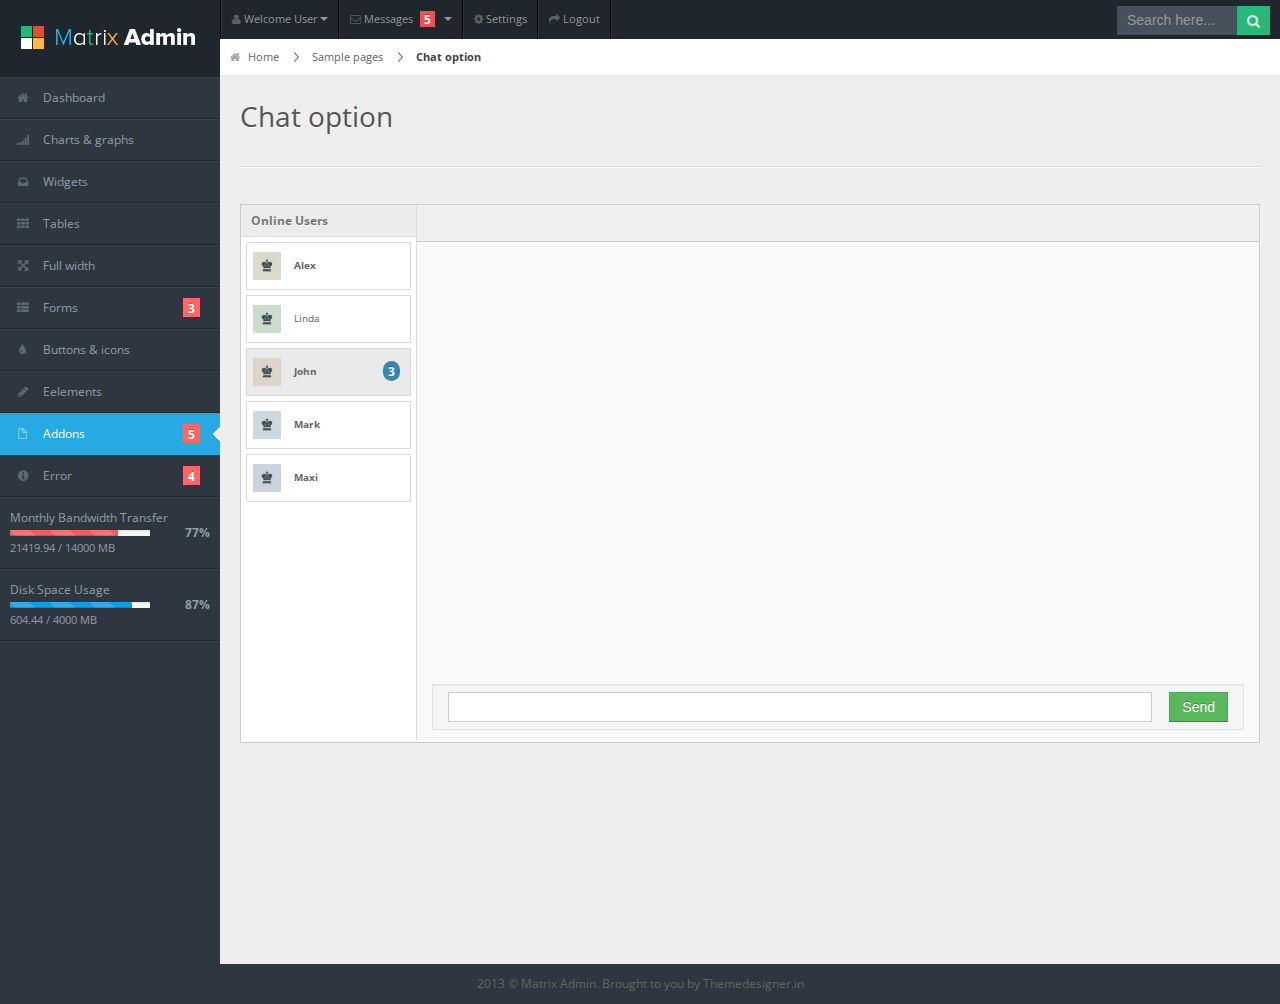
<file: chat.html>
<!DOCTYPE html>
<html lang="en">
<head>
<title>Matrix Admin</title>
<meta charset="UTF-8" />
<meta name="viewport" content="width=device-width, initial-scale=1.0" />
<link rel="stylesheet" href="css/bootstrap.min.css" />
<link rel="stylesheet" href="css/bootstrap-responsive.min.css" />
<link rel="stylesheet" href="css/matrix-style.css" />
<link rel="stylesheet" href="css/matrix-media.css" />
<link href="font-awesome/css/font-awesome.css" rel="stylesheet" />
<link href='http://fonts.googleapis.com/css?family=Open+Sans:400,700,800' rel='stylesheet' type='text/css'>
</head>
<body>

<!--Header-part-->
<div id="header">
  <h1><a href="dashboard.html">Matrix Admin</a></h1>
</div>
<!--close-Header-part--> 


<!--top-Header-menu-->
<div id="user-nav" class="navbar navbar-inverse">
  <ul class="nav">
    <li  class="dropdown" id="profile-messages" ><a title="" href="#" data-toggle="dropdown" data-target="#profile-messages" class="dropdown-toggle"><i class="icon icon-user"></i>  <span class="text">Welcome User</span><b class="caret"></b></a>
      <ul class="dropdown-menu">
        <li><a href="#"><i class="icon-user"></i> My Profile</a></li>
        <li class="divider"></li>
        <li><a href="#"><i class="icon-check"></i> My Tasks</a></li>
        <li class="divider"></li>
        <li><a href="login.html"><i class="icon-key"></i> Log Out</a></li>
      </ul>
    </li>
    <li class="dropdown" id="menu-messages"><a href="#" data-toggle="dropdown" data-target="#menu-messages" class="dropdown-toggle"><i class="icon icon-envelope"></i> <span class="text">Messages</span> <span class="label label-important">5</span> <b class="caret"></b></a>
      <ul class="dropdown-menu">
        <li><a class="sAdd" title="" href="#"><i class="icon-plus"></i> new message</a></li>
        <li class="divider"></li>
        <li><a class="sInbox" title="" href="#"><i class="icon-envelope"></i> inbox</a></li>
        <li class="divider"></li>
        <li><a class="sOutbox" title="" href="#"><i class="icon-arrow-up"></i> outbox</a></li>
        <li class="divider"></li>
        <li><a class="sTrash" title="" href="#"><i class="icon-trash"></i> trash</a></li>
      </ul>
    </li>
    <li class=""><a title="" href="#"><i class="icon icon-cog"></i> <span class="text">Settings</span></a></li>
    <li class=""><a title="" href="login.html"><i class="icon icon-share-alt"></i> <span class="text">Logout</span></a></li>
  </ul>
</div>
<!--close-top-Header-menu-->
<!--start-top-serch-->
<div id="search">
  <input type="text" placeholder="Search here..."/>
  <button type="submit" class="tip-bottom" title="Search"><i class="icon-search icon-white"></i></button>
</div>
<!--close-top-serch-->
<!--sidebar-menu-->
<div id="sidebar"><a href="#" class="visible-phone"><i class="icon icon-file"></i> Addons/a>
  <ul>
    <li><a href="index.html"><i class="icon icon-home"></i> <span>Dashboard</span></a> </li>
    <li> <a href="charts.html"><i class="icon icon-signal"></i> <span>Charts &amp; graphs</span></a> </li>
    <li> <a href="widgets.html"><i class="icon icon-inbox"></i> <span>Widgets</span></a> </li>
    <li><a href="tables.html"><i class="icon icon-th"></i> <span>Tables</span></a></li>
    <li><a href="grid.html"><i class="icon icon-fullscreen"></i> <span>Full width</span></a></li>
    <li class="submenu"> <a href="#"><i class="icon icon-th-list"></i> <span>Forms</span> <span class="label label-important">3</span></a>
      <ul>
        <li><a href="form-common.html">Basic Form</a></li>
        <li><a href="form-validation.html">Form with Validation</a></li>
        <li><a href="form-wizard.html">Form with Wizard</a></li>
      </ul>
    </li>
    <li><a href="buttons.html"><i class="icon icon-tint"></i> <span>Buttons &amp; icons</span></a></li>
    <li><a href="interface.html"><i class="icon icon-pencil"></i> <span>Eelements</span></a></li>
    <li class="submenu active"> <a href="#"><i class="icon icon-file"></i> <span>Addons</span> <span class="label label-important">5</span></a>
      <ul>
        <li><a href="index2.html">Dashboard2</a></li>
        <li><a href="gallery.html">Gallery</a></li>
        <li><a href="calendar.html">Calendar</a></li>
        <li><a href="invoice.html">Invoice</a></li>
        <li><a href="chat.html">Chat option</a></li>
      </ul>
    </li>
    <li class="submenu"> <a href="#"><i class="icon icon-info-sign"></i> <span>Error</span> <span class="label label-important">4</span></a>
      <ul>
        <li><a href="error403.html">Error 403</a></li>
        <li><a href="error404.html">Error 404</a></li>
        <li><a href="error405.html">Error 405</a></li>
        <li><a href="error500.html">Error 500</a></li>
      </ul>
    </li>
    <li class="content"> <span>Monthly Bandwidth Transfer</span>
      <div class="progress progress-mini progress-danger active progress-striped">
        <div style="width: 77%;" class="bar"></div>
      </div>
      <span class="percent">77%</span>
      <div class="stat">21419.94 / 14000 MB</div>
    </li>
    <li class="content"> <span>Disk Space Usage</span>
      <div class="progress progress-mini active progress-striped">
        <div style="width: 87%;" class="bar"></div>
      </div>
      <span class="percent">87%</span>
      <div class="stat">604.44 / 4000 MB</div>
    </li>
  </ul>
</div>
<!--sidebar-menu-->

<div id="content">
  <div id="content-header">
    <div id="breadcrumb"> <a href="#" title="Go to Home" class="tip-bottom"><i class="icon-home"></i> Home</a> <a href="#">Sample pages</a> <a href="#" class="current">Chat option</a> </div>
    <h1>Chat option</h1>
  </div>
  <div class="container-fluid"><hr>
    <div class="row-fluid">
      <div class="span12">
        <div class="widget-box widget-chat">
          <div class="widget-title"> <span class="icon"> <i class="icon-comment"></i> </span>
            <h5>Let's do a chat</h5>
          </div>
          <div class="widget-content nopadding">
            <div class="chat-users panel-right2">
              <div class="panel-title">
                <h5>Online Users</h5>
              </div>
              <div class="panel-content nopadding">
                  <ul class="contact-list">
                  <li id="user-Alex" class="online"><a href="#"><img alt="" src="img/demo/av1.jpg" /> <span>Alex</span></a></li>
                  <li id="user-Linda"><a href="#"><img alt="" src="img/demo/av2.jpg" /> <span>Linda</span></a></li>
                  <li id="user-John" class="online new"><a href="#"><img alt="" src="img/demo/av3.jpg" /> <span>John</span></a><span class="msg-count badge badge-info">3</span></li>
                  <li id="user-Mark" class="online"><a href="#"><img alt="" src="img/demo/av4.jpg" /> <span>Mark</span></a></li>
                  <li id="user-Maxi" class="online"><a href="#"><img alt="" src="img/demo/av5.jpg" /> <span>Maxi</span></a></li>
                </ul>
              </div>
            </div>
            <div class="chat-content panel-left2">
              <div class="chat-messages" id="chat-messages">
                <div id="chat-messages-inner"></div>
              </div>
              <div class="chat-message well">
                <button class="btn btn-success">Send</button>
                <span class="input-box">
                <input type="text" name="msg-box" id="msg-box" />
                </span> </div>
            </div>
          </div>
        </div>
      </div>
    </div>
  </div>
</div>
<!--Footer-part-->
<div class="row-fluid">
  <div id="footer" class="span12"> 2013 &copy; Matrix Admin. Brought to you by <a href="http://themedesigner.in/">Themedesigner.in</a> </div>
</div>
<!--end-Footer-part-->
<script src="js/jquery.min.js"></script> 
<script src="js/jquery.ui.custom.js"></script> 
<script src="js/bootstrap.min.js"></script> 
<script src="js/matrix.js"></script> 
<script src="js/matrix.chat.js"></script>
</body>
</html>
</file>
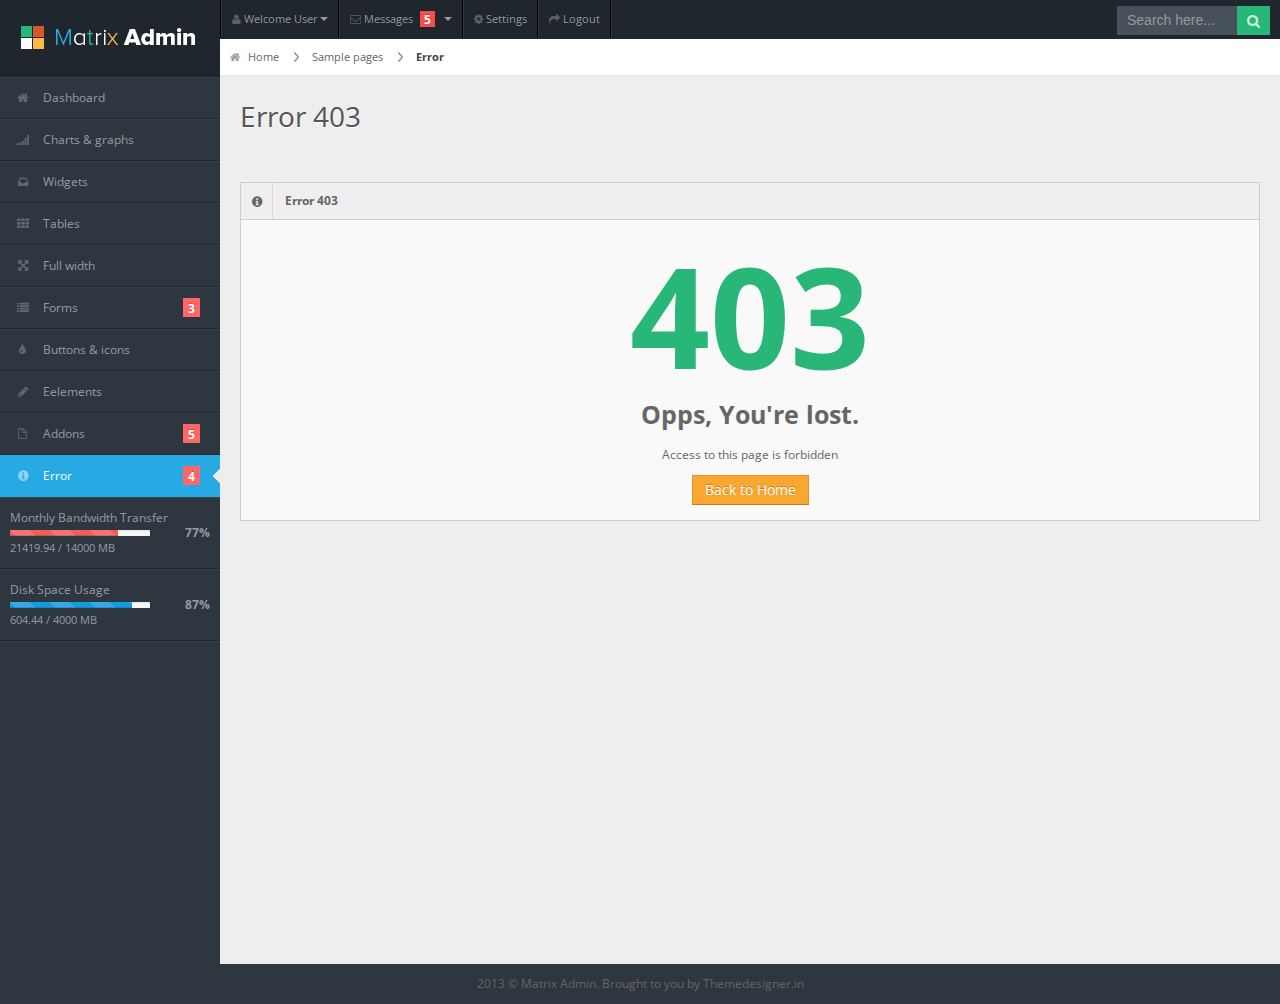
<file: error403.html>
<!DOCTYPE html>
<html lang="en">
<head>
<title>Matrix Admin</title>
<meta charset="UTF-8" />
<meta name="viewport" content="width=device-width, initial-scale=1.0" />
<link rel="stylesheet" href="css/bootstrap.min.css" />
<link rel="stylesheet" href="css/bootstrap-responsive.min.css" />
<link rel="stylesheet" href="css/matrix-style.css" />
<link rel="stylesheet" href="css/matrix-media.css" />
<link href="font-awesome/css/font-awesome.css" rel="stylesheet" />
<link href='http://fonts.googleapis.com/css?family=Open+Sans:400,700,800' rel='stylesheet' type='text/css'>
</head>
<body>

<!--Header-part-->
<div id="header">
  <h1><a href="dashboard.html">Matrix Admin</a></h1>
</div>
<!--close-Header-part--> 

<!--top-Header-menu-->
<div id="user-nav" class="navbar navbar-inverse">
  <ul class="nav">
    <li  class="dropdown" id="profile-messages" ><a title="" href="#" data-toggle="dropdown" data-target="#profile-messages" class="dropdown-toggle"><i class="icon icon-user"></i>  <span class="text">Welcome User</span><b class="caret"></b></a>
      <ul class="dropdown-menu">
        <li><a href="#"><i class="icon-user"></i> My Profile</a></li>
        <li class="divider"></li>
        <li><a href="#"><i class="icon-check"></i> My Tasks</a></li>
        <li class="divider"></li>
        <li><a href="login.html"><i class="icon-key"></i> Log Out</a></li>
      </ul>
    </li>
    <li class="dropdown" id="menu-messages"><a href="#" data-toggle="dropdown" data-target="#menu-messages" class="dropdown-toggle"><i class="icon icon-envelope"></i> <span class="text">Messages</span> <span class="label label-important">5</span> <b class="caret"></b></a>
      <ul class="dropdown-menu">
        <li><a class="sAdd" title="" href="#"><i class="icon-plus"></i> new message</a></li>
        <li class="divider"></li>
        <li><a class="sInbox" title="" href="#"><i class="icon-envelope"></i> inbox</a></li>
        <li class="divider"></li>
        <li><a class="sOutbox" title="" href="#"><i class="icon-arrow-up"></i> outbox</a></li>
        <li class="divider"></li>
        <li><a class="sTrash" title="" href="#"><i class="icon-trash"></i> trash</a></li>
      </ul>
    </li>
    <li class=""><a title="" href="#"><i class="icon icon-cog"></i> <span class="text">Settings</span></a></li>
    <li class=""><a title="" href="login.html"><i class="icon icon-share-alt"></i> <span class="text">Logout</span></a></li>
  </ul>
</div>

<!--start-top-serch-->
<div id="search">
  <input type="text" placeholder="Search here..."/>
  <button type="submit" class="tip-bottom" title="Search"><i class="icon-search icon-white"></i></button>
</div>
<!--close-top-serch--> 

<!--sidebar-menu-->
<div id="sidebar"> <a href="#" class="visible-phone"><i class="icon icon-info-sign"></i> Error</a>
  <ul>
    <li><a href="index.html"><i class="icon icon-home"></i> <span>Dashboard</span></a> </li>
    <li><a href="charts.html"><i class="icon icon-signal"></i> <span>Charts &amp; graphs</span></a> </li>
    <li><a href="widgets.html"><i class="icon icon-inbox"></i> <span>Widgets</span></a> </li>
    <li><a href="tables.html"><i class="icon icon-th"></i> <span>Tables</span></a></li>
    <li><a href="grid.html"><i class="icon icon-fullscreen"></i> <span>Full width</span></a></li>
    <li class="submenu"> <a href="#"><i class="icon icon-list"></i> <span>Forms</span> <span class="label label-important">3</span></a>
      <ul>
        <li><a href="form-common.html">Basic Form</a></li>
        <li><a href="form-validation.html">Form with Validation</a></li>
        <li><a href="form-wizard.html">Form with Wizard</a></li>
      </ul>
    </li>
    <li><a href="buttons.html"><i class="icon icon-tint"></i> <span>Buttons &amp; icons</span></a></li>
    <li><a href="interface.html"><i class="icon icon-pencil"></i> <span>Eelements</span></a></li>
    <li class="submenu"> <a href="#"><i class="icon icon-file"></i> <span>Addons</span> <span class="label label-important">5</span></a>
      <ul>
        <li><a href="index2.html">Dashboard2</a></li>
        <li><a href="gallery.html">Gallery</a></li>
        <li><a href="calendar.html">Calendar</a></li>
        <li><a href="invoice.html">Invoice</a></li>
        <li><a href="chat.html">Chat option</a></li>
      </ul>
    </li>
    <li class="submenu active"> <a href="#"><i class="icon icon-info-sign"></i> <span>Error</span> <span class="label label-important">4</span></a>
      <ul>
        <li><a href="error403.html">Error 403</a></li>
        <li><a href="error404.html">Error 404</a></li>
        <li><a href="error405.html">Error 405</a></li>
        <li><a href="error500.html">Error 500</a></li>
      </ul>
    </li>
    <li class="content"> <span>Monthly Bandwidth Transfer</span>
      <div class="progress progress-mini progress-danger active progress-striped">
        <div style="width: 77%;" class="bar"></div>
      </div>
      <span class="percent">77%</span>
      <div class="stat">21419.94 / 14000 MB</div>
    </li>
    <li class="content"> <span>Disk Space Usage</span>
      <div class="progress progress-mini active progress-striped">
        <div style="width: 87%;" class="bar"></div>
      </div>
      <span class="percent">87%</span>
      <div class="stat">604.44 / 4000 MB</div>
    </li>
  </ul>
</div>
<div id="content">
  <div id="content-header">
    <div id="breadcrumb"> <a href="#" title="Go to Home" class="tip-bottom"><i class="icon-home"></i> Home</a> <a href="#">Sample pages</a> <a href="#" class="current">Error</a> </div>
    <h1>Error 403</h1>
  </div>
  <div class="container-fluid">
    <div class="row-fluid">
      <div class="span12">
        <div class="widget-box">
          <div class="widget-title"> <span class="icon"> <i class="icon-info-sign"></i> </span>
            <h5>Error 403</h5>
          </div>
          <div class="widget-content">
            <div class="error_ex">
              <h1>403</h1>
              <h3>Opps, You're lost.</h3>
              <p>Access to this page is forbidden</p>
              <a class="btn btn-warning btn-big"  href="index.html">Back to Home</a> </div>
          </div>
        </div>
      </div>
    </div>
  </div>
</div>
<!--Footer-part-->
<div class="row-fluid">
  <div id="footer" class="span12"> 2013 &copy; Matrix Admin. Brought to you by <a href="http://themedesigner.in/">Themedesigner.in</a> </div>
</div>
<!--end-Footer-part-->
<script src="js/jquery.min.js"></script> 
<script src="js/jquery.ui.custom.js"></script> 
<script src="js/bootstrap.min.js"></script> 
<script src="js/maruti.html"></script>
</body>
</html>
</file>
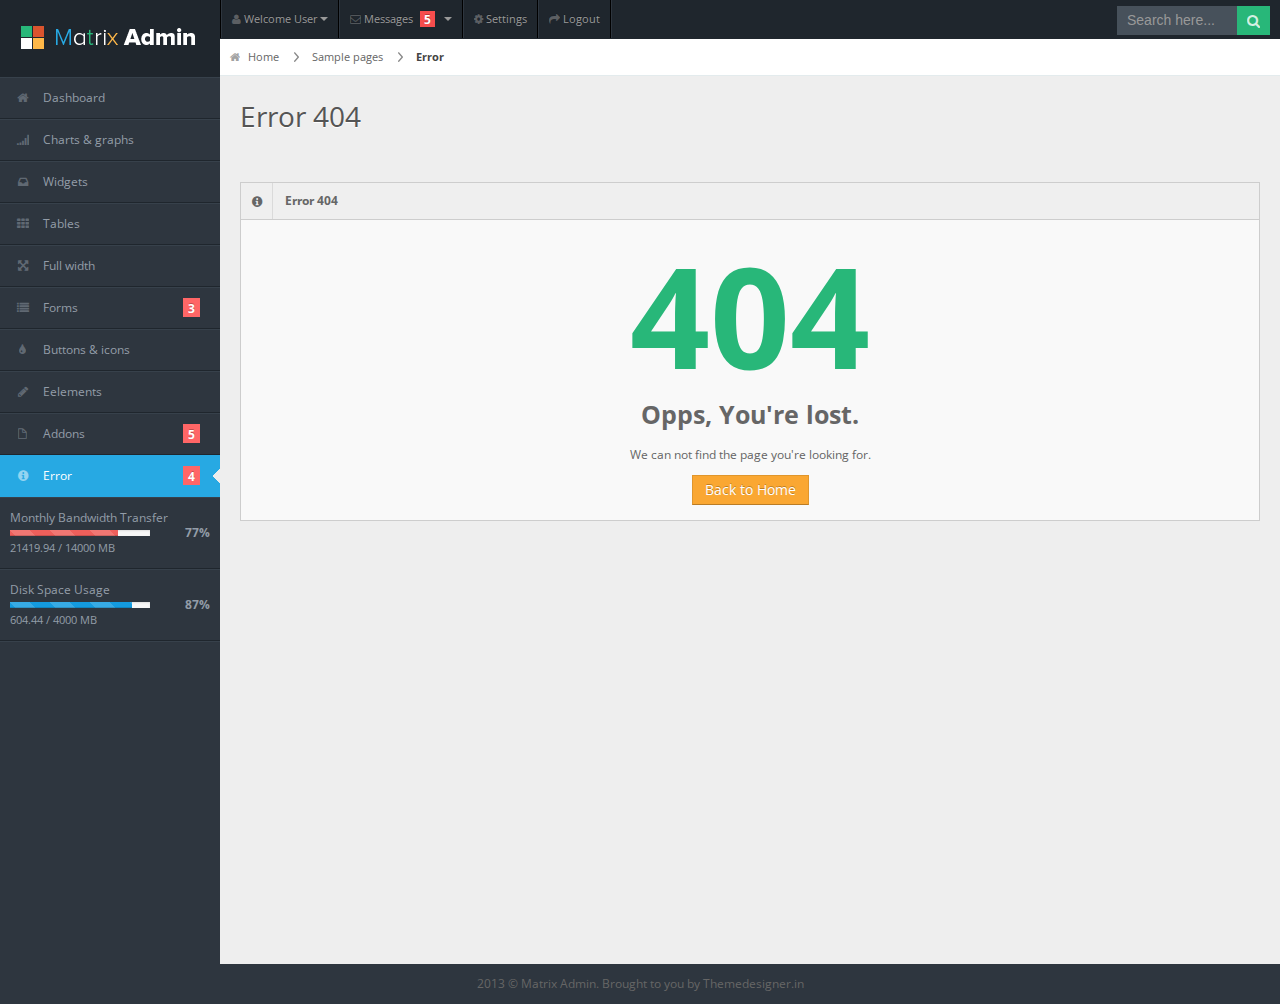
<file: error404.html>
<!DOCTYPE html>
<html lang="en">
<head>
<title>Matrix Admin</title>
<meta charset="UTF-8" />
<meta name="viewport" content="width=device-width, initial-scale=1.0" />
<link rel="stylesheet" href="css/bootstrap.min.css" />
<link rel="stylesheet" href="css/bootstrap-responsive.min.css" />
<link rel="stylesheet" href="css/matrix-style.css" />
<link rel="stylesheet" href="css/matrix-media.css" />
<link href="font-awesome/css/font-awesome.css" rel="stylesheet" />
<link href='http://fonts.googleapis.com/css?family=Open+Sans:400,700,800' rel='stylesheet' type='text/css'>
</head>
<body>

<!--Header-part-->
<div id="header">
  <h1><a href="dashboard.html">Matrix Admin</a></h1>
</div>
<!--close-Header-part--> 

<!--top-Header-menu-->
<div id="user-nav" class="navbar navbar-inverse">
  <ul class="nav">
    <li  class="dropdown" id="profile-messages" ><a title="" href="#" data-toggle="dropdown" data-target="#profile-messages" class="dropdown-toggle"><i class="icon icon-user"></i>  <span class="text">Welcome User</span><b class="caret"></b></a>
      <ul class="dropdown-menu">
        <li><a href="#"><i class="icon-user"></i> My Profile</a></li>
        <li class="divider"></li>
        <li><a href="#"><i class="icon-check"></i> My Tasks</a></li>
        <li class="divider"></li>
        <li><a href="login.html"><i class="icon-key"></i> Log Out</a></li>
      </ul>
    </li>
    <li class="dropdown" id="menu-messages"><a href="#" data-toggle="dropdown" data-target="#menu-messages" class="dropdown-toggle"><i class="icon icon-envelope"></i> <span class="text">Messages</span> <span class="label label-important">5</span> <b class="caret"></b></a>
      <ul class="dropdown-menu">
        <li><a class="sAdd" title="" href="#"><i class="icon-plus"></i> new message</a></li>
        <li class="divider"></li>
        <li><a class="sInbox" title="" href="#"><i class="icon-envelope"></i> inbox</a></li>
        <li class="divider"></li>
        <li><a class="sOutbox" title="" href="#"><i class="icon-arrow-up"></i> outbox</a></li>
        <li class="divider"></li>
        <li><a class="sTrash" title="" href="#"><i class="icon-trash"></i> trash</a></li>
      </ul>
    </li>
    <li class=""><a title="" href="#"><i class="icon icon-cog"></i> <span class="text">Settings</span></a></li>
    <li class=""><a title="" href="login.html"><i class="icon icon-share-alt"></i> <span class="text">Logout</span></a></li>
  </ul>
</div>

<!--start-top-serch-->
<div id="search">
  <input type="text" placeholder="Search here..."/>
  <button type="submit" class="tip-bottom" title="Search"><i class="icon-search icon-white"></i></button>
</div>
<!--close-top-serch--> 

<!--sidebar-menu-->

<div id="sidebar"> <a href="#" class="visible-phone"><i class="icon icon-info-sign"></i> Error</a>
  <ul>
    <li><a href="index.html"><i class="icon icon-home"></i> <span>Dashboard</span></a> </li>
    <li><a href="charts.html"><i class="icon icon-signal"></i> <span>Charts &amp; graphs</span></a> </li>
    <li><a href="widgets.html"><i class="icon icon-inbox"></i> <span>Widgets</span></a> </li>
    <li><a href="tables.html"><i class="icon icon-th"></i> <span>Tables</span></a></li>
    <li><a href="grid.html"><i class="icon icon-fullscreen"></i> <span>Full width</span></a></li>
    <li class="submenu"> <a href="#"><i class="icon icon-list"></i> <span>Forms</span> <span class="label label-important">3</span></a>
      <ul>
        <li><a href="form-common.html">Basic Form</a></li>
        <li><a href="form-validation.html">Form with Validation</a></li>
        <li><a href="form-wizard.html">Form with Wizard</a></li>
      </ul>
    </li>
    <li><a href="buttons.html"><i class="icon icon-tint"></i> <span>Buttons &amp; icons</span></a></li>
    <li><a href="interface.html"><i class="icon icon-pencil"></i> <span>Eelements</span></a></li>
    <li class="submenu"> <a href="#"><i class="icon icon-file"></i> <span>Addons</span> <span class="label label-important">5</span></a>
      <ul>
        <li><a href="index2.html">Dashboard2</a></li>
        <li><a href="gallery.html">Gallery</a></li>
        <li><a href="calendar.html">Calendar</a></li>
        <li><a href="invoice.html">Invoice</a></li>
        <li><a href="chat.html">Chat option</a></li>
      </ul>
    </li>
    <li class="submenu active"> <a href="#"><i class="icon icon-info-sign"></i> <span>Error</span> <span class="label label-important">4</span></a>
      <ul>
        <li><a href="error403.html">Error 403</a></li>
        <li><a href="error404.html">Error 404</a></li>
        <li><a href="error405.html">Error 405</a></li>
        <li><a href="error500.html">Error 500</a></li>
      </ul>
    </li>
    <li class="content"> <span>Monthly Bandwidth Transfer</span>
      <div class="progress progress-mini progress-danger active progress-striped">
        <div style="width: 77%;" class="bar"></div>
      </div>
      <span class="percent">77%</span>
      <div class="stat">21419.94 / 14000 MB</div>
    </li>
    <li class="content"> <span>Disk Space Usage</span>
      <div class="progress progress-mini active progress-striped">
        <div style="width: 87%;" class="bar"></div>
      </div>
      <span class="percent">87%</span>
      <div class="stat">604.44 / 4000 MB</div>
    </li>
  </ul>
</div>
<div id="content">
  <div id="content-header">
    <div id="breadcrumb"> <a href="#" title="Go to Home" class="tip-bottom"><i class="icon-home"></i> Home</a> <a href="#">Sample pages</a> <a href="#" class="current">Error</a> </div>
    <h1>Error 404</h1>
  </div>
  <div class="container-fluid">
    <div class="row-fluid">
      <div class="span12">
        <div class="widget-box">
          <div class="widget-title"> <span class="icon"> <i class="icon-info-sign"></i> </span>
            <h5>Error 404</h5>
          </div>
          <div class="widget-content">
            <div class="error_ex">
              <h1>404</h1>
              <h3>Opps, You're lost.</h3>
              <p>We can not find the page you're looking for.</p>
              <a class="btn btn-warning btn-big"  href="index.html">Back to Home</a> </div>
          </div>
        </div>
      </div>
    </div>
  </div>
</div>
<!--Footer-part-->
<div class="row-fluid">
  <div id="footer" class="span12"> 2013 &copy; Matrix Admin. Brought to you by <a href="http://themedesigner.in/">Themedesigner.in</a> </div>
</div>
<!--end-Footer-part-->
<script src="js/jquery.min.js"></script> 
<script src="js/jquery.ui.custom.js"></script> 
<script src="js/bootstrap.min.js"></script> 
<script src="js/maruti.html"></script>
</body>
</html>
</file>
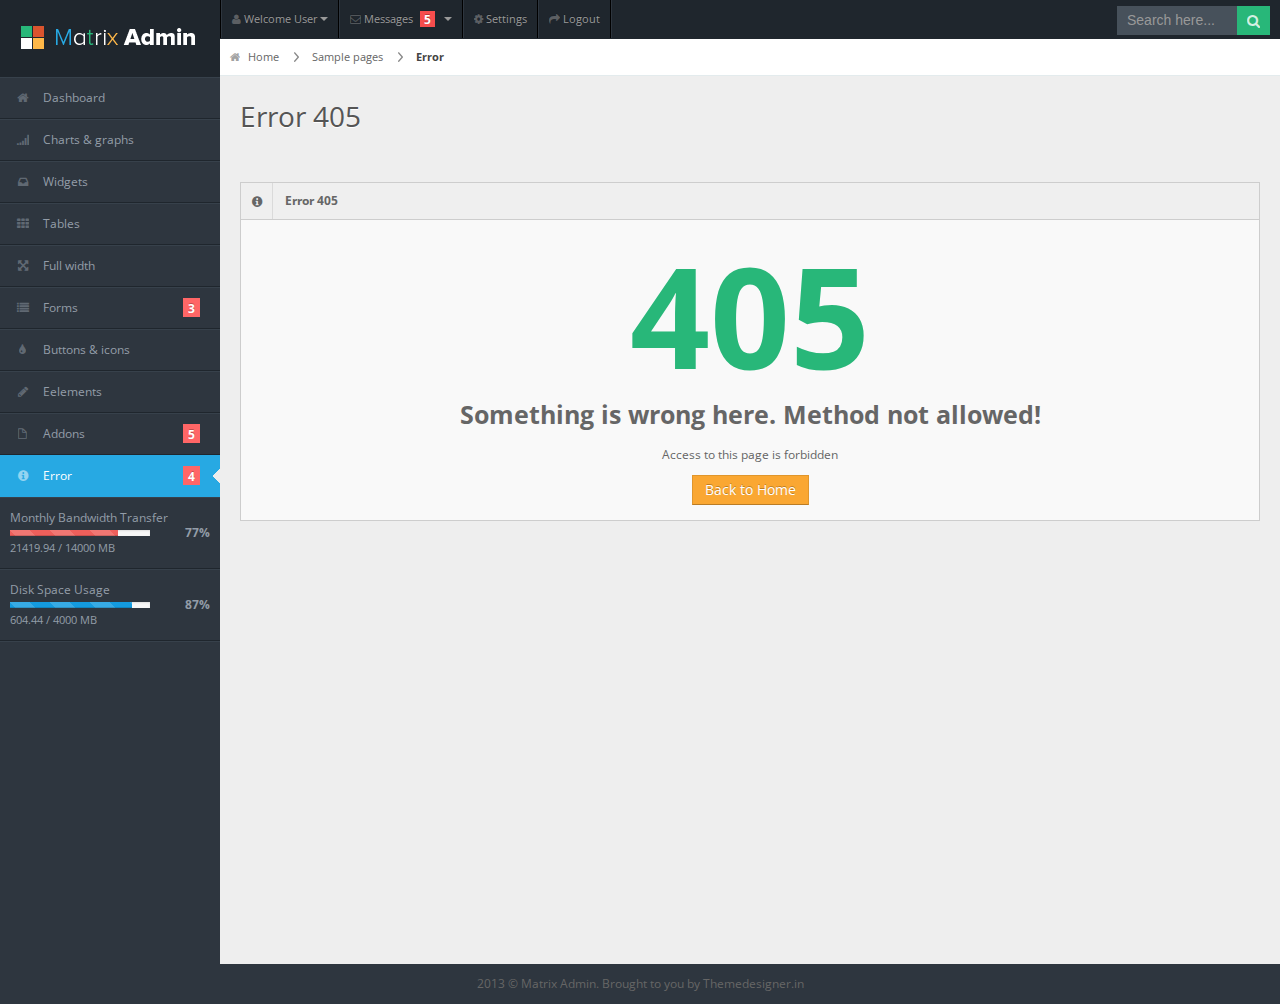
<file: error405.html>
<!DOCTYPE html>
<html lang="en">
<head>
<title>Matrix Admin</title>
<meta charset="UTF-8" />
<meta name="viewport" content="width=device-width, initial-scale=1.0" />
<link rel="stylesheet" href="css/bootstrap.min.css" />
<link rel="stylesheet" href="css/bootstrap-responsive.min.css" />
<link rel="stylesheet" href="css/matrix-style.css" />
<link rel="stylesheet" href="css/matrix-media.css" />
<link href="font-awesome/css/font-awesome.css" rel="stylesheet" />
<link href='http://fonts.googleapis.com/css?family=Open+Sans:400,700,800' rel='stylesheet' type='text/css'>
</head>
<body>

<!--Header-part-->
<div id="header">
  <h1><a href="dashboard.html">Matrix Admin</a></h1>
</div>
<!--close-Header-part--> 

<!--top-Header-menu-->
<div id="user-nav" class="navbar navbar-inverse">
  <ul class="nav">
    <li  class="dropdown" id="profile-messages" ><a title="" href="#" data-toggle="dropdown" data-target="#profile-messages" class="dropdown-toggle"><i class="icon icon-user"></i>  <span class="text">Welcome User</span><b class="caret"></b></a>
      <ul class="dropdown-menu">
        <li><a href="#"><i class="icon-user"></i> My Profile</a></li>
        <li class="divider"></li>
        <li><a href="#"><i class="icon-check"></i> My Tasks</a></li>
        <li class="divider"></li>
        <li><a href="login.html"><i class="icon-key"></i> Log Out</a></li>
      </ul>
    </li>
    <li class="dropdown" id="menu-messages"><a href="#" data-toggle="dropdown" data-target="#menu-messages" class="dropdown-toggle"><i class="icon icon-envelope"></i> <span class="text">Messages</span> <span class="label label-important">5</span> <b class="caret"></b></a>
      <ul class="dropdown-menu">
        <li><a class="sAdd" title="" href="#"><i class="icon-plus"></i> new message</a></li>
        <li class="divider"></li>
        <li><a class="sInbox" title="" href="#"><i class="icon-envelope"></i> inbox</a></li>
        <li class="divider"></li>
        <li><a class="sOutbox" title="" href="#"><i class="icon-arrow-up"></i> outbox</a></li>
        <li class="divider"></li>
        <li><a class="sTrash" title="" href="#"><i class="icon-trash"></i> trash</a></li>
      </ul>
    </li>
    <li class=""><a title="" href="#"><i class="icon icon-cog"></i> <span class="text">Settings</span></a></li>
    <li class=""><a title="" href="login.html"><i class="icon icon-share-alt"></i> <span class="text">Logout</span></a></li>
  </ul>
</div>

<!--start-top-serch-->
<div id="search">
  <input type="text" placeholder="Search here..."/>
  <button type="submit" class="tip-bottom" title="Search"><i class="icon-search icon-white"></i></button>
</div>
<!--close-top-serch--> 

<!--sidebar-menu-->

<div id="sidebar"> <a href="#" class="visible-phone"><i class="icon icon-info-sign"></i> Error</a>
  <ul>
    <li><a href="index.html"><i class="icon icon-home"></i> <span>Dashboard</span></a> </li>
    <li><a href="charts.html"><i class="icon icon-signal"></i> <span>Charts &amp; graphs</span></a> </li>
    <li><a href="widgets.html"><i class="icon icon-inbox"></i> <span>Widgets</span></a> </li>
    <li><a href="tables.html"><i class="icon icon-th"></i> <span>Tables</span></a></li>
    <li><a href="grid.html"><i class="icon icon-fullscreen"></i> <span>Full width</span></a></li>
    <li class="submenu"> <a href="#"><i class="icon icon-list"></i> <span>Forms</span> <span class="label label-important">3</span></a>
      <ul>
        <li><a href="form-common.html">Basic Form</a></li>
        <li><a href="form-validation.html">Form with Validation</a></li>
        <li><a href="form-wizard.html">Form with Wizard</a></li>
      </ul>
    </li>
    <li><a href="buttons.html"><i class="icon icon-tint"></i> <span>Buttons &amp; icons</span></a></li>
    <li><a href="interface.html"><i class="icon icon-pencil"></i> <span>Eelements</span></a></li>
    <li class="submenu"> <a href="#"><i class="icon icon-file"></i> <span>Addons</span> <span class="label label-important">5</span></a>
      <ul>
        <li><a href="index2.html">Dashboard2</a></li>
        <li><a href="gallery.html">Gallery</a></li>
        <li><a href="calendar.html">Calendar</a></li>
        <li><a href="invoice.html">Invoice</a></li>
        <li><a href="chat.html">Chat option</a></li>
      </ul>
    </li>
    <li class="submenu active"> <a href="#"><i class="icon icon-info-sign"></i> <span>Error</span> <span class="label label-important">4</span></a>
      <ul>
        <li><a href="error403.html">Error 403</a></li>
        <li><a href="error404.html">Error 404</a></li>
        <li><a href="error405.html">Error 405</a></li>
        <li><a href="error500.html">Error 500</a></li>
      </ul>
    </li>
    <li class="content"> <span>Monthly Bandwidth Transfer</span>
      <div class="progress progress-mini progress-danger active progress-striped">
        <div style="width: 77%;" class="bar"></div>
      </div>
      <span class="percent">77%</span>
      <div class="stat">21419.94 / 14000 MB</div>
    </li>
    <li class="content"> <span>Disk Space Usage</span>
      <div class="progress progress-mini active progress-striped">
        <div style="width: 87%;" class="bar"></div>
      </div>
      <span class="percent">87%</span>
      <div class="stat">604.44 / 4000 MB</div>
    </li>
  </ul>
</div>
<div id="content">
  <div id="content-header">
    <div id="breadcrumb"> <a href="#" title="Go to Home" class="tip-bottom"><i class="icon-home"></i> Home</a> <a href="#">Sample pages</a> <a href="#" class="current">Error</a> </div>
    <h1>Error 405</h1>
  </div>
  <div class="container-fluid">
    <div class="row-fluid">
      <div class="span12">
        <div class="widget-box">
          <div class="widget-title"> <span class="icon"> <i class="icon-info-sign"></i> </span>
            <h5>Error 405</h5>
          </div>
          <div class="widget-content">
            <div class="error_ex">
              <h1>405</h1>
              <h3>Something is wrong here. Method not allowed!</h3>
              <p>Access to this page is forbidden</p>
              <a class="btn btn-warning btn-big"  href="index.html">Back to Home</a> </div>
          </div>
        </div>
      </div>
    </div>
  </div>
</div>
<!--Footer-part-->
<div class="row-fluid">
  <div id="footer" class="span12"> 2013 &copy; Matrix Admin. Brought to you by <a href="http://themedesigner.in/">Themedesigner.in</a> </div>
</div>
<!--end-Footer-part-->
<script src="js/jquery.min.js"></script> 
<script src="js/jquery.ui.custom.js"></script> 
<script src="js/bootstrap.min.js"></script> 
<script src="js/maruti.html"></script>
</body>
</html>
</file>
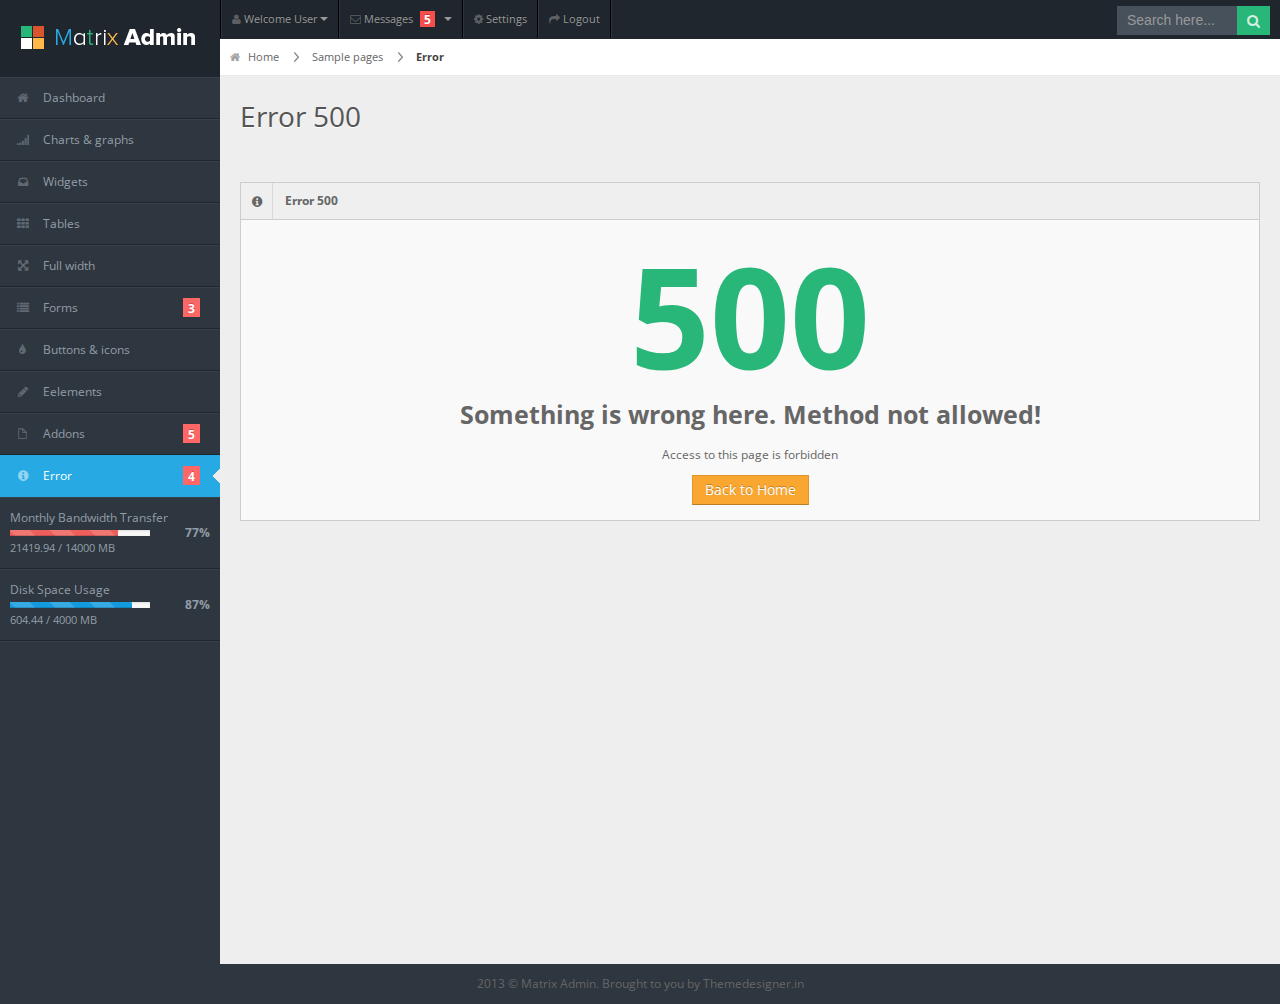
<file: error500.html>
<!DOCTYPE html>
<html lang="en">
<head>
<title>Matrix Admin</title>
<meta charset="UTF-8" />
<meta name="viewport" content="width=device-width, initial-scale=1.0" />
<link rel="stylesheet" href="css/bootstrap.min.css" />
<link rel="stylesheet" href="css/bootstrap-responsive.min.css" />
<link rel="stylesheet" href="css/matrix-style.css" />
<link rel="stylesheet" href="css/matrix-media.css" />
<link href="font-awesome/css/font-awesome.css" rel="stylesheet" />
<link href='http://fonts.googleapis.com/css?family=Open+Sans:400,700,800' rel='stylesheet' type='text/css'>
</head>
<body>

<!--Header-part-->
<div id="header">
  <h1><a href="dashboard.html">Matrix Admin</a></h1>
</div>
<!--close-Header-part--> 

<!--top-Header-menu-->
<div id="user-nav" class="navbar navbar-inverse">
  <ul class="nav">
    <li  class="dropdown" id="profile-messages" ><a title="" href="#" data-toggle="dropdown" data-target="#profile-messages" class="dropdown-toggle"><i class="icon icon-user"></i>  <span class="text">Welcome User</span><b class="caret"></b></a>
      <ul class="dropdown-menu">
        <li><a href="#"><i class="icon-user"></i> My Profile</a></li>
        <li class="divider"></li>
        <li><a href="#"><i class="icon-check"></i> My Tasks</a></li>
        <li class="divider"></li>
        <li><a href="login.html"><i class="icon-key"></i> Log Out</a></li>
      </ul>
    </li>
    <li class="dropdown" id="menu-messages"><a href="#" data-toggle="dropdown" data-target="#menu-messages" class="dropdown-toggle"><i class="icon icon-envelope"></i> <span class="text">Messages</span> <span class="label label-important">5</span> <b class="caret"></b></a>
      <ul class="dropdown-menu">
        <li><a class="sAdd" title="" href="#"><i class="icon-plus"></i> new message</a></li>
        <li class="divider"></li>
        <li><a class="sInbox" title="" href="#"><i class="icon-envelope"></i> inbox</a></li>
        <li class="divider"></li>
        <li><a class="sOutbox" title="" href="#"><i class="icon-arrow-up"></i> outbox</a></li>
        <li class="divider"></li>
        <li><a class="sTrash" title="" href="#"><i class="icon-trash"></i> trash</a></li>
      </ul>
    </li>
    <li class=""><a title="" href="#"><i class="icon icon-cog"></i> <span class="text">Settings</span></a></li>
    <li class=""><a title="" href="login.html"><i class="icon icon-share-alt"></i> <span class="text">Logout</span></a></li>
  </ul>
</div>

<!--start-top-serch-->
<div id="search">
  <input type="text" placeholder="Search here..."/>
  <button type="submit" class="tip-bottom" title="Search"><i class="icon-search icon-white"></i></button>
</div>
<!--close-top-serch--> 

<!--sidebar-menu-->

<div id="sidebar"> <a href="#" class="visible-phone"><i class="icon icon-info-sign"></i> Error</a>
  <ul>
    <li><a href="index.html"><i class="icon icon-home"></i> <span>Dashboard</span></a> </li>
    <li><a href="charts.html"><i class="icon icon-signal"></i> <span>Charts &amp; graphs</span></a> </li>
    <li><a href="widgets.html"><i class="icon icon-inbox"></i> <span>Widgets</span></a> </li>
    <li><a href="tables.html"><i class="icon icon-th"></i> <span>Tables</span></a></li>
    <li><a href="grid.html"><i class="icon icon-fullscreen"></i> <span>Full width</span></a></li>
    <li class="submenu"> <a href="#"><i class="icon icon-list"></i> <span>Forms</span> <span class="label label-important">3</span></a>
      <ul>
        <li><a href="form-common.html">Basic Form</a></li>
        <li><a href="form-validation.html">Form with Validation</a></li>
        <li><a href="form-wizard.html">Form with Wizard</a></li>
      </ul>
    </li>
    <li><a href="buttons.html"><i class="icon icon-tint"></i> <span>Buttons &amp; icons</span></a></li>
    <li><a href="interface.html"><i class="icon icon-pencil"></i> <span>Eelements</span></a></li>
    <li class="submenu"> <a href="#"><i class="icon icon-file"></i> <span>Addons</span> <span class="label label-important">5</span></a>
      <ul>
        <li><a href="index2.html">Dashboard2</a></li>
        <li><a href="gallery.html">Gallery</a></li>
        <li><a href="calendar.html">Calendar</a></li>
        <li><a href="invoice.html">Invoice</a></li>
        <li><a href="chat.html">Chat option</a></li>
      </ul>
    </li>
    <li class="submenu active"> <a href="#"><i class="icon icon-info-sign"></i> <span>Error</span> <span class="label label-important">4</span></a>
      <ul>
        <li><a href="error403.html">Error 403</a></li>
        <li><a href="error404.html">Error 404</a></li>
        <li><a href="error405.html">Error 405</a></li>
        <li><a href="error500.html">Error 500</a></li>
      </ul>
    </li>
    <li class="content"> <span>Monthly Bandwidth Transfer</span>
      <div class="progress progress-mini progress-danger active progress-striped">
        <div style="width: 77%;" class="bar"></div>
      </div>
      <span class="percent">77%</span>
      <div class="stat">21419.94 / 14000 MB</div>
    </li>
    <li class="content"> <span>Disk Space Usage</span>
      <div class="progress progress-mini active progress-striped">
        <div style="width: 87%;" class="bar"></div>
      </div>
      <span class="percent">87%</span>
      <div class="stat">604.44 / 4000 MB</div>
    </li>
  </ul>
</div>
<div id="content">
  <div id="content-header">
    <div id="breadcrumb"> <a href="#" title="Go to Home" class="tip-bottom"><i class="icon-home"></i> Home</a> <a href="#">Sample pages</a> <a href="#" class="current">Error</a> </div>
    <h1>Error 500</h1>
  </div>
  <div class="container-fluid">
    <div class="row-fluid">
      <div class="span12">
        <div class="widget-box">
          <div class="widget-title"> <span class="icon"> <i class="icon-info-sign"></i> </span>
            <h5>Error 500</h5>
          </div>
          <div class="widget-content">
            <div class="error_ex">
              <h1>500</h1>
              <h3>Something is wrong here. Method not allowed!</h3>
              <p>Access to this page is forbidden</p>
              <a class="btn btn-warning btn-big"  href="index.html">Back to Home</a> </div>
          </div>
        </div>
      </div>
    </div>
  </div>
</div>
<!--Footer-part-->
<div class="row-fluid">
  <div id="footer" class="span12"> 2013 &copy; Matrix Admin. Brought to you by <a href="http://themedesigner.in/">Themedesigner.in</a> </div>
</div>
<!--end-Footer-part-->
<script src="js/jquery.min.js"></script> 
<script src="js/jquery.ui.custom.js"></script> 
<script src="js/bootstrap.min.js"></script> 
<script src="js/matrix.js"></script>
</body>
</html>
</file>
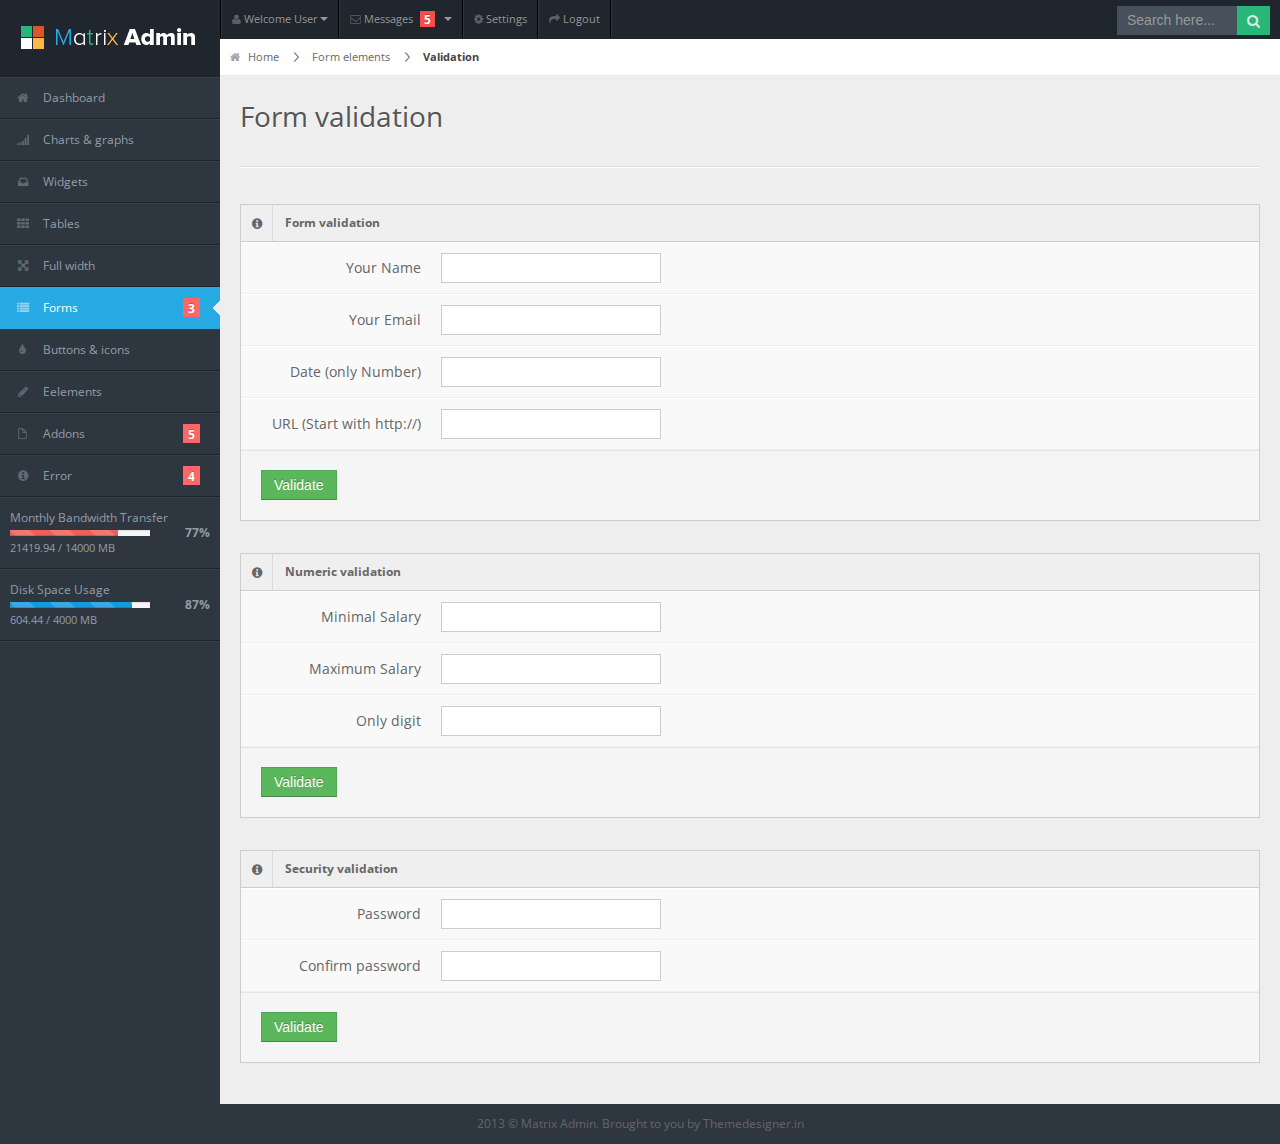
<file: form-validation.html>
<!DOCTYPE html>
<html lang="en">
<head>
<title>Matrix Admin</title>
<meta charset="UTF-8" />
<meta name="viewport" content="width=device-width, initial-scale=1.0" />
<link rel="stylesheet" href="css/bootstrap.min.css" />
<link rel="stylesheet" href="css/bootstrap-responsive.min.css" />
<link rel="stylesheet" href="css/uniform.css" />
<link rel="stylesheet" href="css/select2.css" />
<link rel="stylesheet" href="css/matrix-style.css" />
<link rel="stylesheet" href="css/matrix-media.css" />
<link href="font-awesome/css/font-awesome.css" rel="stylesheet" />
<link href='http://fonts.googleapis.com/css?family=Open+Sans:400,700,800' rel='stylesheet' type='text/css'>
</head>
<body>

<!--Header-part-->
<div id="header">
  <h1><a href="dashboard.html">Matrix Admin</a></h1>
</div>
<!--close-Header-part--> 

<!--top-Header-menu-->
<div id="user-nav" class="navbar navbar-inverse">
  <ul class="nav">
    <li  class="dropdown" id="profile-messages" ><a title="" href="#" data-toggle="dropdown" data-target="#profile-messages" class="dropdown-toggle"><i class="icon icon-user"></i>  <span class="text">Welcome User</span><b class="caret"></b></a>
      <ul class="dropdown-menu">
        <li><a href="#"><i class="icon-user"></i> My Profile</a></li>
        <li class="divider"></li>
        <li><a href="#"><i class="icon-check"></i> My Tasks</a></li>
        <li class="divider"></li>
        <li><a href="login.html"><i class="icon-key"></i> Log Out</a></li>
      </ul>
    </li>
    <li class="dropdown" id="menu-messages"><a href="#" data-toggle="dropdown" data-target="#menu-messages" class="dropdown-toggle"><i class="icon icon-envelope"></i> <span class="text">Messages</span> <span class="label label-important">5</span> <b class="caret"></b></a>
      <ul class="dropdown-menu">
        <li><a class="sAdd" title="" href="#"><i class="icon-plus"></i> new message</a></li>
        <li class="divider"></li>
        <li><a class="sInbox" title="" href="#"><i class="icon-envelope"></i> inbox</a></li>
        <li class="divider"></li>
        <li><a class="sOutbox" title="" href="#"><i class="icon-arrow-up"></i> outbox</a></li>
        <li class="divider"></li>
        <li><a class="sTrash" title="" href="#"><i class="icon-trash"></i> trash</a></li>
      </ul>
    </li>
    <li class=""><a title="" href="#"><i class="icon icon-cog"></i> <span class="text">Settings</span></a></li>
    <li class=""><a title="" href="login.html"><i class="icon icon-share-alt"></i> <span class="text">Logout</span></a></li>
  </ul>
</div>

<!--start-top-serch-->
<div id="search">
  <input type="text" placeholder="Search here..."/>
  <button type="submit" class="tip-bottom" title="Search"><i class="icon-search icon-white"></i></button>
</div>
<!--close-top-serch--> 

<!--sidebar-menu-->

<div id="sidebar"> <a href="#" class="visible-phone"><i class="icon icon-list"></i>Forms</a>
  <ul>
    <li><a href="index.html"><i class="icon icon-home"></i> <span>Dashboard</span></a> </li>
    <li><a href="charts.html"><i class="icon icon-signal"></i> <span>Charts &amp; graphs</span></a> </li>
    <li><a href="widgets.html"><i class="icon icon-inbox"></i> <span>Widgets</span></a> </li>
    <li><a href="tables.html"><i class="icon icon-th"></i> <span>Tables</span></a></li>
    <li><a href="grid.html"><i class="icon icon-fullscreen"></i> <span>Full width</span></a></li>
    <li class="submenu active"> <a href="#"><i class="icon icon-list"></i> <span>Forms</span> <span class="label label-important">3</span></a>
      <ul>
        <li><a href="form-common.html">Basic Form</a></li>
        <li><a href="form-validation.html">Form with Validation</a></li>
        <li><a href="form-wizard.html">Form with Wizard</a></li>
      </ul>
    </li>
    <li><a href="buttons.html"><i class="icon icon-tint"></i> <span>Buttons &amp; icons</span></a></li>
    <li><a href="interface.html"><i class="icon icon-pencil"></i> <span>Eelements</span></a></li>
    <li class="submenu"> <a href="#"><i class="icon icon-file"></i> <span>Addons</span> <span class="label label-important">5</span></a>
      <ul>
        <li><a href="index2.html">Dashboard2</a></li>
        <li><a href="gallery.html">Gallery</a></li>
        <li><a href="calendar.html">Calendar</a></li>
        <li><a href="invoice.html">Invoice</a></li>
        <li><a href="chat.html">Chat option</a></li>
      </ul>
    </li>
    <li class="submenu"> <a href="#"><i class="icon icon-info-sign"></i> <span>Error</span> <span class="label label-important">4</span></a>
      <ul>
        <li><a href="error403.html">Error 403</a></li>
        <li><a href="error404.html">Error 404</a></li>
        <li><a href="error405.html">Error 405</a></li>
        <li><a href="error500.html">Error 500</a></li>
      </ul>
    </li>
    <li class="content"> <span>Monthly Bandwidth Transfer</span>
      <div class="progress progress-mini progress-danger active progress-striped">
        <div style="width: 77%;" class="bar"></div>
      </div>
      <span class="percent">77%</span>
      <div class="stat">21419.94 / 14000 MB</div>
    </li>
    <li class="content"> <span>Disk Space Usage</span>
      <div class="progress progress-mini active progress-striped">
        <div style="width: 87%;" class="bar"></div>
      </div>
      <span class="percent">87%</span>
      <div class="stat">604.44 / 4000 MB</div>
    </li>
  </ul>
</div>
<div id="content">
  <div id="content-header">
    <div id="breadcrumb"> <a href="index.html" title="Go to Home" class="tip-bottom"><i class="icon-home"></i> Home</a> <a href="#">Form elements</a> <a href="#" class="current">Validation</a> </div>
    <h1>Form validation</h1>
  </div>
  <div class="container-fluid"><hr>
    <div class="row-fluid">
      <div class="span12">
        <div class="widget-box">
          <div class="widget-title"> <span class="icon"> <i class="icon-info-sign"></i> </span>
            <h5>Form validation</h5>
          </div>
          <div class="widget-content nopadding">
            <form class="form-horizontal" method="post" action="#" name="basic_validate" id="basic_validate" novalidate="novalidate">
              <div class="control-group">
                <label class="control-label">Your Name</label>
                <div class="controls">
                  <input type="text" name="required" id="required">
                </div>
              </div>
              <div class="control-group">
                <label class="control-label">Your Email</label>
                <div class="controls">
                  <input type="text" name="email" id="email">
                </div>
              </div>
              <div class="control-group">
                <label class="control-label">Date (only Number)</label>
                <div class="controls">
                  <input type="text" name="date" id="date">
                </div>
              </div>
              <div class="control-group">
                <label class="control-label">URL (Start with http://)</label>
                <div class="controls">
                  <input type="text" name="url" id="url">
                </div>
              </div>
              <div class="form-actions">
                <input type="submit" value="Validate" class="btn btn-success">
              </div>
            </form>
          </div>
        </div>
      </div>
    </div>
    <div class="row-fluid">
      <div class="span12">
        <div class="widget-box">
          <div class="widget-title"> <span class="icon"> <i class="icon-info-sign"></i> </span>
            <h5>Numeric validation</h5>
          </div>
          <div class="widget-content nopadding">
            <form class="form-horizontal" method="post" action="#" name="number_validate" id="number_validate" novalidate="novalidate">
              <div class="control-group">
                <label class="control-label">Minimal Salary</label>
                <div class="controls">
                  <input type="text" name="min" id="min" />
                </div>
              </div>
              <div class="control-group">
                <label class="control-label">Maximum Salary</label>
                <div class="controls">
                  <input type="text" name="max" id="max" />
                </div>
              </div>
              <div class="control-group">
                <label class="control-label">Only digit</label>
                <div class="controls">
                  <input type="text" name="number" id="number" />
                </div>
              </div>
              <div class="form-actions">
                <input type="submit" value="Validate" class="btn btn-success">
              </div>
            </form>
          </div>
        </div>
      </div>
      <div class="row-fluid">
        <div class="span12">
          <div class="widget-box">
            <div class="widget-title"> <span class="icon"> <i class="icon-info-sign"></i> </span>
              <h5>Security validation</h5>
            </div>
            <div class="widget-content nopadding">
              <form class="form-horizontal" method="post" action="#" name="password_validate" id="password_validate" novalidate="novalidate">
                <div class="control-group">
                  <label class="control-label">Password</label>
                  <div class="controls">
                    <input type="password" name="pwd" id="pwd" />
                  </div>
                </div>
                <div class="control-group">
                  <label class="control-label">Confirm password</label>
                  <div class="controls">
                    <input type="password" name="pwd2" id="pwd2" />
                  </div>
                </div>
                <div class="form-actions">
                  <input type="submit" value="Validate" class="btn btn-success">
                </div>
              </form>
            </div>
          </div>
        </div>
      </div>
    </div>
  </div>
</div>
<!--Footer-part-->
<div class="row-fluid">
  <div id="footer" class="span12"> 2013 &copy; Matrix Admin. Brought to you by <a href="http://themedesigner.in/">Themedesigner.in</a> </div>
</div>
<!--end-Footer-part-->
<script src="js/jquery.min.js"></script> 
<script src="js/jquery.ui.custom.js"></script> 
<script src="js/bootstrap.min.js"></script> 
<script src="js/jquery.uniform.js"></script> 
<script src="js/select2.min.js"></script> 
<script src="js/jquery.validate.js"></script> 
<script src="js/matrix.js"></script> 
<script src="js/matrix.form_validation.js"></script>
</body>
</html>
</file>
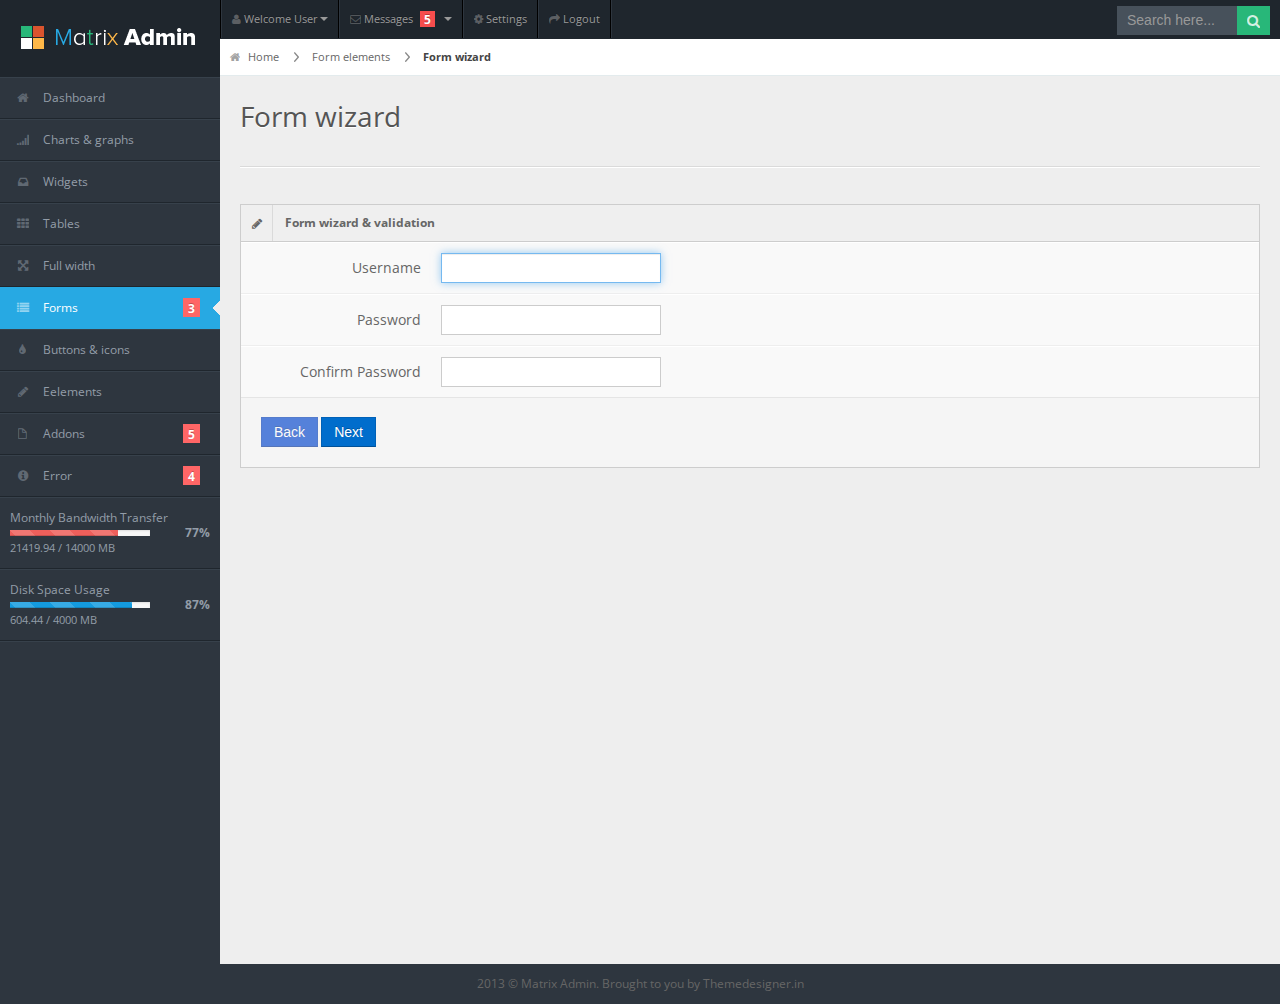
<file: form-wizard.html>
<!DOCTYPE html>
<html lang="en">
<head>
<title>Matrix Admin</title>
<meta charset="UTF-8" />
<meta name="viewport" content="width=device-width, initial-scale=1.0" />
<link rel="stylesheet" href="css/bootstrap.min.css" />
<link rel="stylesheet" href="css/bootstrap-responsive.min.css" />
<link rel="stylesheet" href="css/matrix-style.css" />
<link rel="stylesheet" href="css/matrix-media.css" />
<link href="font-awesome/css/font-awesome.css" rel="stylesheet" />
<link href='http://fonts.googleapis.com/css?family=Open+Sans:400,700,800' rel='stylesheet' type='text/css'>
</head>
<body>

<!--Header-part-->
<div id="header">
  <h1><a href="dashboard.html">Matrix Admin</a></h1>
</div>
<!--close-Header-part--> 

<!--top-Header-menu-->
<div id="user-nav" class="navbar navbar-inverse">
  <ul class="nav">
    <li  class="dropdown" id="profile-messages" ><a title="" href="#" data-toggle="dropdown" data-target="#profile-messages" class="dropdown-toggle"><i class="icon icon-user"></i>  <span class="text">Welcome User</span><b class="caret"></b></a>
      <ul class="dropdown-menu">
        <li><a href="#"><i class="icon-user"></i> My Profile</a></li>
        <li class="divider"></li>
        <li><a href="#"><i class="icon-check"></i> My Tasks</a></li>
        <li class="divider"></li>
        <li><a href="login.html"><i class="icon-key"></i> Log Out</a></li>
      </ul>
    </li>
    <li class="dropdown" id="menu-messages"><a href="#" data-toggle="dropdown" data-target="#menu-messages" class="dropdown-toggle"><i class="icon icon-envelope"></i> <span class="text">Messages</span> <span class="label label-important">5</span> <b class="caret"></b></a>
      <ul class="dropdown-menu">
        <li><a class="sAdd" title="" href="#"><i class="icon-plus"></i> new message</a></li>
        <li class="divider"></li>
        <li><a class="sInbox" title="" href="#"><i class="icon-envelope"></i> inbox</a></li>
        <li class="divider"></li>
        <li><a class="sOutbox" title="" href="#"><i class="icon-arrow-up"></i> outbox</a></li>
        <li class="divider"></li>
        <li><a class="sTrash" title="" href="#"><i class="icon-trash"></i> trash</a></li>
      </ul>
    </li>
    <li class=""><a title="" href="#"><i class="icon icon-cog"></i> <span class="text">Settings</span></a></li>
    <li class=""><a title="" href="login.html"><i class="icon icon-share-alt"></i> <span class="text">Logout</span></a></li>
  </ul>
</div>

<!--start-top-serch-->
<div id="search">
  <input type="text" placeholder="Search here..."/>
  <button type="submit" class="tip-bottom" title="Search"><i class="icon-search icon-white"></i></button>
</div>
<!--close-top-serch--> 

<!--sidebar-menu-->

<div id="sidebar"> <a href="#" class="visible-phone"><i class="icon icon-list"></i>Forms</a>
  <ul>
    <li><a href="index.html"><i class="icon icon-home"></i> <span>Dashboard</span></a> </li>
    <li><a href="charts.html"><i class="icon icon-signal"></i> <span>Charts &amp; graphs</span></a> </li>
    <li><a href="widgets.html"><i class="icon icon-inbox"></i> <span>Widgets</span></a> </li>
    <li><a href="tables.html"><i class="icon icon-th"></i> <span>Tables</span></a></li>
    <li><a href="grid.html"><i class="icon icon-fullscreen"></i> <span>Full width</span></a></li>
    <li class="submenu active"> <a href="#"><i class="icon icon-list"></i> <span>Forms</span> <span class="label label-important">3</span></a>
      <ul>
        <li><a href="form-common.html">Basic Form</a></li>
        <li><a href="form-validation.html">Form with Validation</a></li>
        <li><a href="form-wizard.html">Form with Wizard</a></li>
      </ul>
    </li>
    <li><a href="buttons.html"><i class="icon icon-tint"></i> <span>Buttons &amp; icons</span></a></li>
    <li><a href="interface.html"><i class="icon icon-pencil"></i> <span>Eelements</span></a></li>
    <li class="submenu"> <a href="#"><i class="icon icon-file"></i> <span>Addons</span> <span class="label label-important">5</span></a>
      <ul>
        <li><a href="index2.html">Dashboard2</a></li>
        <li><a href="gallery.html">Gallery</a></li>
        <li><a href="calendar.html">Calendar</a></li>
        <li><a href="invoice.html">Invoice</a></li>
        <li><a href="chat.html">Chat option</a></li>
      </ul>
    </li>
    <li class="submenu"> <a href="#"><i class="icon icon-info-sign"></i> <span>Error</span> <span class="label label-important">4</span></a>
      <ul>
        <li><a href="error403.html">Error 403</a></li>
        <li><a href="error404.html">Error 404</a></li>
        <li><a href="error405.html">Error 405</a></li>
        <li><a href="error500.html">Error 500</a></li>
      </ul>
    </li>
    <li class="content"> <span>Monthly Bandwidth Transfer</span>
      <div class="progress progress-mini progress-danger active progress-striped">
        <div style="width: 77%;" class="bar"></div>
      </div>
      <span class="percent">77%</span>
      <div class="stat">21419.94 / 14000 MB</div>
    </li>
    <li class="content"> <span>Disk Space Usage</span>
      <div class="progress progress-mini active progress-striped">
        <div style="width: 87%;" class="bar"></div>
      </div>
      <span class="percent">87%</span>
      <div class="stat">604.44 / 4000 MB</div>
    </li>
  </ul>
</div>
<div id="content">
  <div id="content-header">
    <div id="breadcrumb"> <a href="#" title="Go to Home" class="tip-bottom"><i class="icon-home"></i> Home</a> <a href="#">Form elements</a> <a href="#" class="current">Form wizard</a> </div>
    <h1>Form wizard</h1>
  </div>
  <div class="container-fluid"><hr>
    <div class="row-fluid">
      <div class="span12">
        <div class="widget-box">
          <div class="widget-title"> <span class="icon"> <i class="icon-pencil"></i> </span>
            <h5>Form wizard &amp; validation</h5>
          </div>
          <div class="widget-content nopadding">
            <form id="form-wizard" class="form-horizontal" method="post">
              <div id="form-wizard-1" class="step">
                <div class="control-group">
                  <label class="control-label">Username</label>
                  <div class="controls">
                    <input id="username" type="text" name="username" />
                  </div>
                </div>
                <div class="control-group">
                  <label class="control-label">Password</label>
                  <div class="controls">
                    <input id="password" type="password" name="password" />
                  </div>
                </div>
                <div class="control-group">
                  <label class="control-label">Confirm Password</label>
                  <div class="controls">
                    <input id="password2" type="password" name="password2" />
                  </div>
                </div>
              </div>
              <div id="form-wizard-2" class="step">
                <div class="control-group">
                  <label class="control-label">Email</label>
                  <div class="controls">
                    <input id="email" type="text" name="email" />
                  </div>
                </div>
                <div class="control-group">
                  <label class="control-label">EULA</label>
                  <div class="controls">
                    <input id="eula" type="checkbox" name="eula" />
                  </div>
                </div>
              </div>
              <div class="form-actions">
                <input id="back" class="btn btn-primary" type="reset" value="Back" />
                <input id="next" class="btn btn-primary" type="submit" value="Next" />
                <div id="status"></div>
              </div>
              <div id="submitted"></div>
            </form>
          </div>
        </div>
      </div>
    </div>
  </div>
</div>
<!--Footer-part-->
<div class="row-fluid">
  <div id="footer" class="span12"> 2013 &copy; Matrix Admin. Brought to you by <a href="http://themedesigner.in/">Themedesigner.in</a> </div>
</div>
<!--end-Footer-part-->
<script src="js/jquery.min.js"></script> 
<script src="js/jquery.ui.custom.js"></script> 
<script src="js/bootstrap.min.js"></script> 
<script src="js/jquery.validate.js"></script> 
<script src="js/jquery.wizard.js"></script> 
<script src="js/matrix.js"></script> 
<script src="js/matrix.wizard.js"></script>
</body>
</html>
</file>
<file: css/fullcalendar.css>
.fc {
    direction: ltr;
    text-align: left; border:1px solid #dadada;
}
.fc table {
    border-collapse: collapse;
    border-spacing: 0;
}
html .fc, .fc table {
    font-size: 1em;
}
.fc td, .fc th {
    padding: 0;
    vertical-align: top;
}
.fc-header {
    position: relative;
}
.fc-header td {
    position: relative;
    white-space: nowrap;
}
.fc-header-left {
    text-align: left;
}
.fc-header-center {
    left: 10%;
    position: absolute;
    text-align: center;
    top: 0;
    width: 80%;
}
.fc-button-inner {
    border-left: 1px solid #D5D5D5;
}
.panel-left .fc-header-right .fc-button:last-child .fc-button-inner {
	border-right: 1px solid #D5D5D5;
}
.fc-header-left .fc-button-inner {
    border: medium none;
}
.fc-header-right {
    position: absolute !important;
    right: 0;
    text-align: right;
    top: -37px;
}
.panel-left .fc-header-right {
	right: -1px;
}
.fc-header-title {
    display: inline-block;
    vertical-align: top;
}
.fc-header-title strong {
    display: block;
    margin-top: 0;
    padding: 8px 12px !important;
    white-space: nowrap;
}
.fc .fc-header-space {
    padding-left: 10px;
}
.fc-header .fc-corner-right {
    float: right;
    margin-right: 1px;
}
.fc-header .ui-corner-right {
    margin-right: 0;
}
.fc-header .fc-state-hover, .fc-header .ui-state-hover {
    z-index: 2;
}
.fc-header .fc-state-down {
    z-index: 3;
}
.fc-header .fc-state-active, .fc-header .ui-state-active {
    z-index: 4;
}
.fc-button-prev .fc-button-content {
    background: url("../img/larrow.png") no-repeat scroll 15px 13px transparent;
    width: 10px;
}
.fc-button-next .fc-button-content {
    background: url("../img/rarrow.png") no-repeat scroll 15px 13px transparent;
    width: 10px;
}
.fc-content {
}
.fc-view {
    overflow: hidden;
    width: 100%;
}
.fc-widget-header, .fc-widget-content {
    border: 1px solid #D5D5D5;
}
.fc-state-highlight {
    background: url("../images/backgrounds/calActiveBg.html") repeat-x scroll 0 0 #F5F5F5;
}
.fc-cell-overlay {
    background: none repeat scroll 0 0 #99CCFF;
    opacity: 0.2;
}
.fc-button {
    cursor: pointer;
    display: inline-block;
    position: relative;
}
.fc-state-default {
}
.fc-button-inner {
    float: left;
    overflow: hidden;
    position: relative;
}
.fc-state-default .fc-button-inner {
}
.fc-button-content {
    float: left;
    height: 36px;
    line-height: 37px;
    padding: 0 14px;
    position: relative;
    white-space: nowrap;
}
.fc-header-right .fc-button-content {
    height: 37px;
}
.fc-button-content .fc-icon-wrap {
    float: left;
    position: relative;
    top: 50%;
}
.fc-button-content .ui-icon {
    float: left;
    margin-top: -50%;
    position: relative;
}
.fc-state-default .fc-button-effect {
    left: 0;
    position: absolute;
    top: 50%;
}
.fc-state-default .fc-button-effect span {
}
.fc-state-default, .fc-state-default .fc-button-inner {
}
.fc-state-hover, .fc-state-hover .fc-button-inner {
}
.fc-state-down, .fc-state-down .fc-button-inner {
}
.fc-state-active, .fc-state-active .fc-button-inner {
    background: none repeat scroll 0 0 #F9F9F9;
    color: #797979;
}
.fc-first th {
    padding-top: 1px;
}
.fc-state-disabled, .fc-state-disabled .fc-button-inner {
    border-color: #DDDDDD;
    color: #999999;
}
.fc-state-disabled {
    cursor: default;
}
.fc-state-disabled .fc-button-effect {
    display: none;
}
.fc-event {
    border-style: solid;
    border-width: 0;
    cursor: default;
    font-size: 0.85em;
}
a.fc-event, .fc-event-draggable {
    cursor: pointer;
}
a.fc-event {
    text-decoration: none;
}
.fc-rtl .fc-event {
    text-align: right;
}
.fc-event-skin {
    background-color: #fb7a2c;
    border-color: #000000;
    border-radius: 2px 2px 2px 2px;
    color: #FFFFFF;
    display: block;
    font-size: 11px;
    margin-top: 1px;
    padding: 1px 0;
}
.fc-event-inner {
    border-style: solid;
    border-width: 0;
    height: 100%;
    overflow: hidden;
    position: relative;
    width: 100%;
}
.fc-event-time, .fc-event-title {
    display: block;
    float: left;
    line-height: 16px;
    padding: 0 2px 1px 5px;
}
.fc .ui-resizable-handle {
    display: block;
    font-size: 300%;
    line-height: 50%;
    overflow: hidden;
    position: absolute;
    z-index: 99999;
}
.fc-event-hori {
    margin-bottom: 1px;
}
.fc-event-hori .ui-resizable-e {
    cursor: e-resize;
    height: 100% !important;
    right: -3px !important;
    top: 0 !important;
    width: 7px !important;
}
.fc-event-hori .ui-resizable-w {
    cursor: w-resize;
    height: 100% !important;
    left: -3px !important;
    top: 0 !important;
    width: 7px !important;
}
.fc-event-hori .ui-resizable-handle {
}
.fc-corner-left {
    margin-left: 1px;
}
.fc-corner-left .fc-button-inner, .fc-corner-left .fc-event-inner {
}
.fc-corner-right {
    margin-right: 1px;
}
.fc-corner-right .fc-button-inner, .fc-corner-right .fc-event-inner {
    margin-right: -1px;
}
.fc-corner-top {
    margin-top: 1px;
}
.fc-corner-top .fc-event-inner {
    margin-top: -1px;
}
.fc-corner-bottom {
    margin-bottom: 1px;
}
.fc-corner-bottom .fc-event-inner {
    margin-bottom: -1px;
}
.fc-corner-left .fc-event-inner {
}
.fc-corner-right .fc-event-inner {
}
.fc-corner-top .fc-event-inner {
    border-top-width: 1px;
}
.fc-corner-bottom .fc-event-inner {
    border-bottom-width: 1px;
}
table.fc-border-separate {
    border-collapse: separate;
}
.fc-border-separate th, .fc-border-separate td {
    border-width: 1px 0 0 1px;
}
.fc-border-separate td:first-child, .fc-border-separate th:first-child {
    border-left: medium none;
}
.fc-border-separate th.fc-last, .fc-border-separate td.fc-last {
}
.fc-border-separate tr.fc-last th, .fc-border-separate tr.fc-last td {
    border-top-width: 1px;
}
.fc-border-separate tbody tr.fc-first td, .fc-border-separate tbody tr.fc-first th {
    border-top-width: 1px;
}
.fc-grid th {
    text-align: center;
}
.fc-grid .fc-day-number {
    float: right;
    padding: 3px 5px;
}
.fc-grid .fc-other-month .fc-day-number {
    opacity: 0.3;
}
.fc-grid .fc-day-content {
    clear: both;
    padding: 5px 2px 3px;
}
.fc-grid .fc-event-time {
    font-weight: bold;
}
.fc-rtl .fc-grid .fc-day-number {
    float: left;
}
.fc-rtl .fc-grid .fc-event-time {
    float: right;
}
.fc-agenda table {
    border-collapse: separate;
}
.fc-agenda-days th {
    text-align: center;
}
.fc-agenda .fc-agenda-axis {
    font-weight: normal;
    padding: 0 4px;
    text-align: right;
    vertical-align: middle;
    white-space: nowrap;
    width: 50px;
}
.fc-agenda .fc-day-content {
    padding: 2px 2px 1px;
}
.fc-agenda-days .fc-agenda-axis {
    border-right-width: 1px;
}
.fc-agenda-days .fc-col0 {
    border-left-width: 0;
}
.fc-agenda-allday th {
    border-width: 0 1px;
}
.fc-agenda-allday .fc-day-content {
    min-height: 34px;
}
.fc-agenda-divider-inner {
    height: 2px;
    overflow: hidden;
}
.fc-widget-header .fc-agenda-divider-inner {
    background: none repeat scroll 0 0 #EEEEEE;
}
.fc-agenda-slots th {
    border-width: 1px 1px 0;
}
.fc-agenda-slots td {
    background: none repeat scroll 0 0 transparent;
    border-width: 1px 0 0;
}
.fc-agenda-slots td div {
    height: 20px;
}
.fc-agenda-slots tr.fc-slot0 th, .fc-agenda-slots tr.fc-slot0 td {
    border-top-width: 0;
}
.fc-agenda-slots tr.fc-minor th, .fc-agenda-slots tr.fc-minor td {
    border-top-style: dotted;
}
.fc-agenda-slots tr.fc-minor th.ui-widget-header {
}
.fc-event-vert {
    border-width: 0 1px;
}
.fc-event-vert .fc-event-head, .fc-event-vert .fc-event-content {
    overflow: hidden;
    position: relative;
    width: 100%;
    z-index: 2;
}
.fc-event-vert .fc-event-time {
    font-size: 10px;
    white-space: nowrap;
}
.fc-event-vert .fc-event-bg {
    background: none repeat scroll 0 0 #FFFFFF;
    height: 100%;
    left: 0;
    opacity: 0.3;
    position: absolute;
    top: 0;
    width: 100%;
    z-index: 1;
}
.fc .ui-draggable-dragging .fc-event-bg, .fc-select-helper .fc-event-bg {
}
.fc-event-vert .ui-resizable-s {
    bottom: 0 !important;
    cursor: s-resize;
    font-family: monospace;
    font-size: 11px !important;
    height: 8px !important;
    line-height: 8px !important;
    overflow: hidden !important;
    text-align: center;
    width: 100% !important;
}
.fc-agenda .ui-resizable-resizing {
}

#external-events .external-event {
	margin-bottom: 5px; cursor:all-scroll;
}
</file>
<file: css/matrix-media.css>
body {
	background:#2E363F;
}

#header {
	background-color: #1f262d;
   margin-top:10px;
}
#search input[type=text], #search button {
	background-color: #28b779;
}
#search input[type=text]:focus {
	color: #777777;
}
#sidebar > ul{border-bottom: 1px solid #37414b}
#sidebar > ul > li {
	border-top: 1px solid #37414b; border-bottom: 1px solid #1f262d;
}
#sidebar > ul > li.active {
    background-color: #27a9e3; border-bottom: 1px solid #27a9e3;  border-top: 1px solid #27a9e3;
}
#sidebar > ul > li.active a{ color:#fff; text-decoration:none;}

#sidebar > ul > li > a > .label {
	background-color:#F66;
}
#sidebar > ul > li > a:hover {
	background-color: #27a9e3; color:#fff;
}
#sidebar > ul li ul {
	background-color: #1e242b;
}
#sidebar > ul li ul li a{ color:#939da8}
#sidebar > ul li ul li a:hover, #sidebar > ul li ul li.active a {
	color: #fff;
	background-color: #28b779;
}


#search input[type=text] {
	background-color: #47515b; color: #fff; 
}
#search input[type=text]:focus {
	color: #2e363f; color: #fff; box-shadow:none;
}
.dropdown-menu li a:hover, .dropdown-menu .active a, .dropdown-menu .active a:hover {
    color: #eeeeee;
	background:#666;
   
}
.top_message{ float:right; padding:20px 12px; position:relative; top:-13px; border-left:1px solid #3D3A37; font-size:14px; line-height:20px; *line-height:20px; color:#333; text-align:center;  vertical-align:middle; cursor:pointer; }
.top_message:hover{ background:#000}
.rightzero{ right:0px; display:none;}
@media (max-width: 480px) {
	#sidebar > a {
		background:#27a9e3;
		
	}
	.quick-actions_homepage .quick-actions li{ min-width:100%;}
}
@media (min-width: 768px) and (max-width: 970px) {.quick-actions_homepage .quick-actions li{ min-width:20.5%;}}
@media (min-width: 481px) and (max-width: 767px) {
	#sidebar > ul ul:before {
	}
	#sidebar > ul ul:after {
		border-right: 6px solid #222222;
    }
	.quick-actions_homepage .quick-actions li{ min-width:47%;}
}
div.tagsinput { border:1px solid #CCC; background: #FFF; padding:5px; width:300px; height:100px; overflow-y: auto;}
div.tagsinput span.tag { border: 1px solid #a5d24a; -moz-border-radius:2px; -webkit-border-radius:2px; display: block; float: left; padding: 5px; text-decoration:none; background: #cde69c; color: #638421; margin-right: 5px; margin-bottom:5px;font-family: helvetica;  font-size:13px;}
div.tagsinput span.tag a { font-weight: bold; color: #82ad2b; text-decoration:none; font-size: 11px;  } 
div.tagsinput input { width:80px; margin:0px; font-family: helvetica; font-size: 13px; border:1px solid transparent; padding:5px; background: transparent; color: #000; outline:0px;  margin-right:5px; margin-bottom:5px; }
div.tagsinput div { display:block; float: left; } 
.tags_clear { clear: both; width: 100%; height: 0px; }
.not_valid {background: #FBD8DB !important; color: #90111A !important;}
</file>
<file: matrix-admin/matrix-admin/css/fullcalendar.css>
.fc {
    direction: ltr;
    text-align: left; border:1px solid #dadada;
}
.fc table {
    border-collapse: collapse;
    border-spacing: 0;
}
html .fc, .fc table {
    font-size: 1em;
}
.fc td, .fc th {
    padding: 0;
    vertical-align: top;
}
.fc-header {
    position: relative;
}
.fc-header td {
    position: relative;
    white-space: nowrap;
}
.fc-header-left {
    text-align: left;
}
.fc-header-center {
    left: 10%;
    position: absolute;
    text-align: center;
    top: 0;
    width: 80%;
}
.fc-button-inner {
    border-left: 1px solid #D5D5D5;
}
.panel-left .fc-header-right .fc-button:last-child .fc-button-inner {
	border-right: 1px solid #D5D5D5;
}
.fc-header-left .fc-button-inner {
    border: medium none;
}
.fc-header-right {
    position: absolute !important;
    right: 0;
    text-align: right;
    top: -37px;
}
.panel-left .fc-header-right {
	right: -1px;
}
.fc-header-title {
    display: inline-block;
    vertical-align: top;
}
.fc-header-title strong {
    display: block;
    margin-top: 0;
    padding: 8px 12px !important;
    white-space: nowrap;
}
.fc .fc-header-space {
    padding-left: 10px;
}
.fc-header .fc-corner-right {
    float: right;
    margin-right: 1px;
}
.fc-header .ui-corner-right {
    margin-right: 0;
}
.fc-header .fc-state-hover, .fc-header .ui-state-hover {
    z-index: 2;
}
.fc-header .fc-state-down {
    z-index: 3;
}
.fc-header .fc-state-active, .fc-header .ui-state-active {
    z-index: 4;
}
.fc-button-prev .fc-button-content {
    background: url("../img/larrow.png") no-repeat scroll 15px 13px transparent;
    width: 10px;
}
.fc-button-next .fc-button-content {
    background: url("../img/rarrow.png") no-repeat scroll 15px 13px transparent;
    width: 10px;
}
.fc-content {
}
.fc-view {
    overflow: hidden;
    width: 100%;
}
.fc-widget-header, .fc-widget-content {
    border: 1px solid #D5D5D5;
}
.fc-state-highlight {
    background: url("../images/backgrounds/calActiveBg.html") repeat-x scroll 0 0 #F5F5F5;
}
.fc-cell-overlay {
    background: none repeat scroll 0 0 #99CCFF;
    opacity: 0.2;
}
.fc-button {
    cursor: pointer;
    display: inline-block;
    position: relative;
}
.fc-state-default {
}
.fc-button-inner {
    float: left;
    overflow: hidden;
    position: relative;
}
.fc-state-default .fc-button-inner {
}
.fc-button-content {
    float: left;
    height: 36px;
    line-height: 37px;
    padding: 0 14px;
    position: relative;
    white-space: nowrap;
}
.fc-header-right .fc-button-content {
    height: 37px;
}
.fc-button-content .fc-icon-wrap {
    float: left;
    position: relative;
    top: 50%;
}
.fc-button-content .ui-icon {
    float: left;
    margin-top: -50%;
    position: relative;
}
.fc-state-default .fc-button-effect {
    left: 0;
    position: absolute;
    top: 50%;
}
.fc-state-default .fc-button-effect span {
}
.fc-state-default, .fc-state-default .fc-button-inner {
}
.fc-state-hover, .fc-state-hover .fc-button-inner {
}
.fc-state-down, .fc-state-down .fc-button-inner {
}
.fc-state-active, .fc-state-active .fc-button-inner {
    background: none repeat scroll 0 0 #F9F9F9;
    color: #797979;
}
.fc-first th {
    padding-top: 1px;
}
.fc-state-disabled, .fc-state-disabled .fc-button-inner {
    border-color: #DDDDDD;
    color: #999999;
}
.fc-state-disabled {
    cursor: default;
}
.fc-state-disabled .fc-button-effect {
    display: none;
}
.fc-event {
    border-style: solid;
    border-width: 0;
    cursor: default;
    font-size: 0.85em;
}
a.fc-event, .fc-event-draggable {
    cursor: pointer;
}
a.fc-event {
    text-decoration: none;
}
.fc-rtl .fc-event {
    text-align: right;
}
.fc-event-skin {
    background-color: #fb7a2c;
    border-color: #000000;
    border-radius: 2px 2px 2px 2px;
    color: #FFFFFF;
    display: block;
    font-size: 11px;
    margin-top: 1px;
    padding: 1px 0;
}
.fc-event-inner {
    border-style: solid;
    border-width: 0;
    height: 100%;
    overflow: hidden;
    position: relative;
    width: 100%;
}
.fc-event-time, .fc-event-title {
    display: block;
    float: left;
    line-height: 16px;
    padding: 0 2px 1px 5px;
}
.fc .ui-resizable-handle {
    display: block;
    font-size: 300%;
    line-height: 50%;
    overflow: hidden;
    position: absolute;
    z-index: 99999;
}
.fc-event-hori {
    margin-bottom: 1px;
}
.fc-event-hori .ui-resizable-e {
    cursor: e-resize;
    height: 100% !important;
    right: -3px !important;
    top: 0 !important;
    width: 7px !important;
}
.fc-event-hori .ui-resizable-w {
    cursor: w-resize;
    height: 100% !important;
    left: -3px !important;
    top: 0 !important;
    width: 7px !important;
}
.fc-event-hori .ui-resizable-handle {
}
.fc-corner-left {
    margin-left: 1px;
}
.fc-corner-left .fc-button-inner, .fc-corner-left .fc-event-inner {
}
.fc-corner-right {
    margin-right: 1px;
}
.fc-corner-right .fc-button-inner, .fc-corner-right .fc-event-inner {
    margin-right: -1px;
}
.fc-corner-top {
    margin-top: 1px;
}
.fc-corner-top .fc-event-inner {
    margin-top: -1px;
}
.fc-corner-bottom {
    margin-bottom: 1px;
}
.fc-corner-bottom .fc-event-inner {
    margin-bottom: -1px;
}
.fc-corner-left .fc-event-inner {
}
.fc-corner-right .fc-event-inner {
}
.fc-corner-top .fc-event-inner {
    border-top-width: 1px;
}
.fc-corner-bottom .fc-event-inner {
    border-bottom-width: 1px;
}
table.fc-border-separate {
    border-collapse: separate;
}
.fc-border-separate th, .fc-border-separate td {
    border-width: 1px 0 0 1px;
}
.fc-border-separate td:first-child, .fc-border-separate th:first-child {
    border-left: medium none;
}
.fc-border-separate th.fc-last, .fc-border-separate td.fc-last {
}
.fc-border-separate tr.fc-last th, .fc-border-separate tr.fc-last td {
    border-top-width: 1px;
}
.fc-border-separate tbody tr.fc-first td, .fc-border-separate tbody tr.fc-first th {
    border-top-width: 1px;
}
.fc-grid th {
    text-align: center;
}
.fc-grid .fc-day-number {
    float: right;
    padding: 3px 5px;
}
.fc-grid .fc-other-month .fc-day-number {
    opacity: 0.3;
}
.fc-grid .fc-day-content {
    clear: both;
    padding: 5px 2px 3px;
}
.fc-grid .fc-event-time {
    font-weight: bold;
}
.fc-rtl .fc-grid .fc-day-number {
    float: left;
}
.fc-rtl .fc-grid .fc-event-time {
    float: right;
}
.fc-agenda table {
    border-collapse: separate;
}
.fc-agenda-days th {
    text-align: center;
}
.fc-agenda .fc-agenda-axis {
    font-weight: normal;
    padding: 0 4px;
    text-align: right;
    vertical-align: middle;
    white-space: nowrap;
    width: 50px;
}
.fc-agenda .fc-day-content {
    padding: 2px 2px 1px;
}
.fc-agenda-days .fc-agenda-axis {
    border-right-width: 1px;
}
.fc-agenda-days .fc-col0 {
    border-left-width: 0;
}
.fc-agenda-allday th {
    border-width: 0 1px;
}
.fc-agenda-allday .fc-day-content {
    min-height: 34px;
}
.fc-agenda-divider-inner {
    height: 2px;
    overflow: hidden;
}
.fc-widget-header .fc-agenda-divider-inner {
    background: none repeat scroll 0 0 #EEEEEE;
}
.fc-agenda-slots th {
    border-width: 1px 1px 0;
}
.fc-agenda-slots td {
    background: none repeat scroll 0 0 transparent;
    border-width: 1px 0 0;
}
.fc-agenda-slots td div {
    height: 20px;
}
.fc-agenda-slots tr.fc-slot0 th, .fc-agenda-slots tr.fc-slot0 td {
    border-top-width: 0;
}
.fc-agenda-slots tr.fc-minor th, .fc-agenda-slots tr.fc-minor td {
    border-top-style: dotted;
}
.fc-agenda-slots tr.fc-minor th.ui-widget-header {
}
.fc-event-vert {
    border-width: 0 1px;
}
.fc-event-vert .fc-event-head, .fc-event-vert .fc-event-content {
    overflow: hidden;
    position: relative;
    width: 100%;
    z-index: 2;
}
.fc-event-vert .fc-event-time {
    font-size: 10px;
    white-space: nowrap;
}
.fc-event-vert .fc-event-bg {
    background: none repeat scroll 0 0 #FFFFFF;
    height: 100%;
    left: 0;
    opacity: 0.3;
    position: absolute;
    top: 0;
    width: 100%;
    z-index: 1;
}
.fc .ui-draggable-dragging .fc-event-bg, .fc-select-helper .fc-event-bg {
}
.fc-event-vert .ui-resizable-s {
    bottom: 0 !important;
    cursor: s-resize;
    font-family: monospace;
    font-size: 11px !important;
    height: 8px !important;
    line-height: 8px !important;
    overflow: hidden !important;
    text-align: center;
    width: 100% !important;
}
.fc-agenda .ui-resizable-resizing {
}

#external-events .external-event {
	margin-bottom: 5px; cursor:all-scroll;
}
</file>
<file: matrix-admin/matrix-admin/css/matrix-media.css>
body {
	background:#2E363F;
}

#header {
	background-color: #1f262d;
   margin-top:10px;
}
#search input[type=text], #search button {
	background-color: #28b779;
}
#search input[type=text]:focus {
	color: #777777;
}
#sidebar > ul{border-bottom: 1px solid #37414b}
#sidebar > ul > li {
	border-top: 1px solid #37414b; border-bottom: 1px solid #1f262d;
}
#sidebar > ul > li.active {
    background-color: #27a9e3; border-bottom: 1px solid #27a9e3;  border-top: 1px solid #27a9e3;
}
#sidebar > ul > li.active a{ color:#fff; text-decoration:none;}

#sidebar > ul > li > a > .label {
	background-color:#F66;
}
#sidebar > ul > li > a:hover {
	background-color: #27a9e3; color:#fff;
}
#sidebar > ul li ul {
	background-color: #1e242b;
}
#sidebar > ul li ul li a{ color:#939da8}
#sidebar > ul li ul li a:hover, #sidebar > ul li ul li.active a {
	color: #fff;
	background-color: #28b779;
}


#search input[type=text] {
	background-color: #47515b; color: #fff; 
}
#search input[type=text]:focus {
	color: #2e363f; color: #fff; box-shadow:none;
}
.dropdown-menu li a:hover, .dropdown-menu .active a, .dropdown-menu .active a:hover {
    color: #eeeeee;
	background:#666;
   
}
.top_message{ float:right; padding:20px 12px; position:relative; top:-13px; border-left:1px solid #3D3A37; font-size:14px; line-height:20px; *line-height:20px; color:#333; text-align:center;  vertical-align:middle; cursor:pointer; }
.top_message:hover{ background:#000}
.rightzero{ right:0px; display:none;}
@media (max-width: 480px) {
	#sidebar > a {
		background:#27a9e3;
		
	}
	.quick-actions_homepage .quick-actions li{ min-width:100%;}
}
@media (min-width: 768px) and (max-width: 970px) {.quick-actions_homepage .quick-actions li{ min-width:20.5%;}}
@media (min-width: 481px) and (max-width: 767px) {
	#sidebar > ul ul:before {
	}
	#sidebar > ul ul:after {
		border-right: 6px solid #222222;
    }
	.quick-actions_homepage .quick-actions li{ min-width:47%;}
}
div.tagsinput { border:1px solid #CCC; background: #FFF; padding:5px; width:300px; height:100px; overflow-y: auto;}
div.tagsinput span.tag { border: 1px solid #a5d24a; -moz-border-radius:2px; -webkit-border-radius:2px; display: block; float: left; padding: 5px; text-decoration:none; background: #cde69c; color: #638421; margin-right: 5px; margin-bottom:5px;font-family: helvetica;  font-size:13px;}
div.tagsinput span.tag a { font-weight: bold; color: #82ad2b; text-decoration:none; font-size: 11px;  } 
div.tagsinput input { width:80px; margin:0px; font-family: helvetica; font-size: 13px; border:1px solid transparent; padding:5px; background: transparent; color: #000; outline:0px;  margin-right:5px; margin-bottom:5px; }
div.tagsinput div { display:block; float: left; } 
.tags_clear { clear: both; width: 100%; height: 0px; }
.not_valid {background: #FBD8DB !important; color: #90111A !important;}
</file>
<file: css/uniform.css>
/*

Uniform Theme: Uniform Default
Version: 1.6
By: Josh Pyles
License: MIT License
---
For use with the Uniform plugin:
http://pixelmatrixdesign.com/uniform/
---
Generated by Uniform Theme Generator:
http://pixelmatrixdesign.com/uniform/themer.html

*/

/* Global Declaration */

div.selector, 
div.selector span, 
div.checker span,
div.radio span, 
div.uploader, 
div.uploader span.action,
div.button,
div.button span {
  background-image: url(../img/sprite.png);
  background-repeat: no-repeat;
  -webkit-font-smoothing: antialiased;
}

.selector, 
.radio, 
.checker, 
.uploader,
.button, 
.selector *, 
.radio *, 
.checker *, 
.uploader *,
.button *{
  margin: 0;
  padding: 0;
}

/* INPUT & TEXTAREA */



input.text:focus,
input.email:focus,
input.password:focus,
textarea.uniform:focus {
}

/* SPRITES */

/* Select */

div.selector {
  background-position: -483px -130px;
  line-height: 26px;
  height: 26px;
}

div.selector span {
  background-position: right 0px;
  height: 26px;
  line-height: 26px;
}

div.selector select {
  /* change these to adjust positioning of select element */
  top: 0px;
  left: 0px;
}

div.selector:active, 
div.selector.active {
  background-position: -483px -156px;
}

div.selector:active span, 
div.selector.active span {
  background-position: right -26px;
}

div.selector.focus, div.selector.hover, div.selector:hover {
  background-position: -483px -182px;
}

div.selector.focus span, div.selector.hover span, div.selector:hover span {
  background-position: right -52px;
}

div.selector.focus:active,
div.selector.focus.active,
div.selector:hover:active,
div.selector.active:hover {
  background-position: -483px -208px;
}

div.selector.focus:active span,
div.selector:hover:active span,
div.selector.active:hover span,
div.selector.focus.active span {
  background-position: right -78px;
}

div.selector.disabled {
  background-position: -483px -234px;
}

div.selector.disabled span {
  background-position: right -104px;
}

/* Checkbox */

div.checker {
  width: 19px;
  height: 19px;
}

div.checker input {
  width: 19px;
  height: 19px;
}

div.checker span {
  background-position: 0px -260px;
  height: 19px;
  width: 19px;
}

div.checker:active span, 
div.checker.active span {
  background-position: -19px -260px;
}

div.checker.focus span,
div.checker:hover span {
  background-position: -38px -260px;
}

div.checker.focus:active span,
div.checker:active:hover span,
div.checker.active:hover span,
div.checker.focus.active span {
  background-position: -57px -260px;
}

div.checker span.checked {
  background-position: -76px -260px;
}

div.checker:active span.checked, 
div.checker.active span.checked {
  background-position: -95px -260px;
}

div.checker.focus span.checked,
div.checker:hover span.checked {
  background-position: -114px -260px;
}

div.checker.focus:active span.checked,
div.checker:hover:active span.checked,
div.checker.active:hover span.checked,
div.checker.active.focus span.checked {
  background-position: -133px -260px;
}

div.checker.disabled span,
div.checker.disabled:active span,
div.checker.disabled.active span {
  background-position: -152px -260px;
}

div.checker.disabled span.checked,
div.checker.disabled:active span.checked,
div.checker.disabled.active span.checked {
  background-position: -171px -260px;
}

/* Radio */

div.radio {
  width: 18px;
  height: 18px;
}

div.radio input {
  width: 18px;
  height: 18px;
}

div.radio span {
  height: 18px;
  width: 18px;
  background-position: 0px -279px;
}

div.radio:active span, 
div.radio.active span {
  background-position: -18px -279px;
}

div.radio.focus span, 
div.radio:hover span {
  background-position: -36px -279px;
}

div.radio.focus:active span,
div.radio:active:hover span,
div.radio.active:hover span,
div.radio.active.focus span {
  background-position: -54px -279px;
}

div.radio span.checked {
  background-position: -72px -279px;
}

div.radio:active span.checked,
div.radio.active span.checked {
  background-position: -90px -279px;
}

div.radio.focus span.checked, div.radio:hover span.checked {
  background-position: -108px -279px;
}

div.radio.focus:active span.checked, 
div.radio:hover:active span.checked,
div.radio.focus.active span.checked,
div.radio.active:hover span.checked {
  background-position: -126px -279px;
}

div.radio.disabled span,
div.radio.disabled:active span,
div.radio.disabled.active span {
  background-position: -144px -279px;
}

div.radio.disabled span.checked,
div.radio.disabled:active span.checked,
div.radio.disabled.active span.checked {
  background-position: -162px -279px;
}

/* Uploader */

div.uploader {
  background-position: 0px -297px;
  height: 28px;
}

div.uploader span.action {
  background-position: right -409px;
  height: 24px;
  line-height: 24px;
}

div.uploader span.filename {
  height: 24px;
  /* change this line to adjust positioning of filename area */
  margin: 2px 0px 2px 2px;
  line-height: 24px;
}

div.uploader.focus,
div.uploader.hover,
div.uploader:hover {
  background-position: 0px -353px;
}

div.uploader.focus span.action,
div.uploader.hover span.action,
div.uploader:hover span.action {
  background-position: right -437px;
}

div.uploader.active span.action,
div.uploader:active span.action {
  background-position: right -465px;
}

div.uploader.focus.active span.action,
div.uploader:focus.active span.action,
div.uploader.focus:active span.action,
div.uploader:focus:active span.action {
  background-position: right -493px;
}

div.uploader.disabled {
  background-position: 0px -325px;
}

div.uploader.disabled span.action {
  background-position: right -381px;
}

div.button {
  background-position: 0px -523px;
}

div.button span {
  background-position: right -643px;
}

div.button.focus,
div.button:focus,
div.button:hover,
div.button.hover {
  background-position: 0px -553px;
}

div.button.focus span,
div.button:focus span,
div.button:hover span,
div.button.hover span {
  background-position: right -673px; 
}

div.button.active,
div.button:active {
  background-position: 0px -583px;
}

div.button.active span,
div.button:active span {
  background-position: right -703px;
  color: #555;
}

div.button.disabled,
div.button:disabled {
  background-position: 0px -613px;
}

div.button.disabled span,
div.button:disabled span {
  background-position: right -733px;
  color: #bbb;
  cursor: default;
}

/* PRESENTATION */

/* Button */

div.button {
  height: 30px;
}

div.button span {
  margin-left: 13px;
  height: 22px;
  padding-top: 8px;
  font-weight: bold;
  font-family: "Helvetica Neue", Helvetica, Arial, sans-serif;
  font-size: 12px;
  letter-spacing: 1px;
  text-transform: uppercase;
  padding-left: 2px;
  padding-right: 15px;
}

/* Select */
div.selector {
  width: 190px;
  font-size: 12px;
}

div.selector select {
  min-width: 190px;
  font-family: "Helvetica Neue", Helvetica, Arial, sans-serif;
  font-size: 12px;
  border: solid 1px #fff;
}

div.selector span {
  padding: 0px 25px 0px 2px;
  cursor: pointer;
}

div.selector span {
  color: #666;
  width: 158px;
  text-shadow: 0 1px 0 #fff;
}

div.selector.disabled span {
  color: #bbb;
}

/* Checker */
div.checker {
  margin-right: 5px;
}

/* Radio */
div.radio {
  margin-right: 3px;
}

/* Uploader */
div.uploader {
  width: 190px;
  cursor: pointer;
}

div.uploader span.action {
  width: 85px;
  text-align: center;
  text-shadow: #fff 0px 1px 0px;
  background-color: #fff;
  font-size: 11px;
  font-weight: bold;
}

div.uploader span.filename {
  color: #777;
  width: 82px;
  border-right: solid 1px #bbb;
  font-size: 11px;
}

div.uploader input {
  width: 190px;
}

div.uploader.disabled span.action {
  color: #aaa;
}

div.uploader.disabled span.filename {
  border-color: #ddd;
  color: #aaa;
}
/*

CORE FUNCTIONALITY 

Not advised to edit stuff below this line
-----------------------------------------------------
*/

.selector, 
.checker, 
.button, 
.radio, 
.uploader {
  display: -moz-inline-box;
  display: inline-block;
  vertical-align: middle;
  zoom: 1;
  *display: inline;
}

.selector select:focus, .radio input:focus, .checker input:focus, .uploader input:focus {
  outline: 0;
}

/* Button */

div.button a,
div.button button,
div.button input {
  position: absolute;
}

div.button {
  cursor: pointer;
  position: relative;
}

div.button span {
  display: -moz-inline-box;
  display: inline-block;
  line-height: 1;
  text-align: center;
}

/* Select */

div.selector {
  position: relative;
  padding-left: 10px;
  overflow: hidden;
}

div.selector span {
  display: block;
  overflow: hidden;
  text-overflow: ellipsis;
  white-space: nowrap;
}

div.selector select {
  position: absolute;
  opacity: 0;
  filter: alpha(opacity:0);
  height: 25px;
  border: none;
  background: none;
}

/* Checker */

div.checker {
  position: relative;
}

div.checker span {
  display: -moz-inline-box;
  display: inline-block;
  text-align: center;
}

div.checker input {
  opacity: 0;
  filter: alpha(opacity:0);
  display: inline-block;
  background: none;
}

/* Radio */

div.radio {
  position: relative;
}

div.radio span {
  display: -moz-inline-box;
  display: inline-block;
  text-align: center;
}

div.radio input {
  opacity: 0;
  filter: alpha(opacity:0);
  text-align: center;
  display: inline-block;
  background: none;
}

/* Uploader */

div.uploader {
  position: relative;
  overflow: hidden;
  cursor: default;
}

div.uploader span.action {
  float: left;
  display: inline;
  padding: 2px 0px;
  overflow: hidden;
  cursor: pointer;
}

div.uploader span.filename {
  padding: 0px 10px;
  float: left;
  display: block;
  overflow: hidden;
  text-overflow: ellipsis;
  white-space: nowrap;
  cursor: default;
  position:relative;
}

div.uploader input {
  opacity: 0;
  filter: alpha(opacity:0);
  position: absolute;
  top: 0;
  right: 0;
  bottom: 0;
  float: right;
  height: 25px;
  border: none;
  cursor: default;
}
</file>
<file: css/select2.css>
/*
Version: 3.2 Timestamp: Mon Sep 10 10:38:04 PDT 2012
*/
.select2-container {
    position: relative;
    display: inline-block;
    /* inline-block for ie7 */
    zoom: 1;
    *display: inline;
    vertical-align: top; width:90%;
}
.dataTables_length .select2-container{ width:auto!important;}
.select2-container,
.select2-drop,
.select2-search,
.select2-search input{
  /*
    Force border-box so that % widths fit the parent
    container without overlap because of margin/padding.

    More Info : http://www.quirksmode.org/css/box.html
  */
  -moz-box-sizing: border-box;    /* firefox */
  -ms-box-sizing: border-box;     /* ie */
  -webkit-box-sizing: border-box; /* webkit */
  -khtml-box-sizing: border-box;  /* konqueror */
  box-sizing: border-box;         /* css3 */
}

.select2-container .select2-choice {
    background-color: #fff;

    -moz-background-clip: padding;
    -webkit-background-clip: padding-box;
    background-clip: padding-box;
    border: 1px solid #aaa;
    display: block;
    overflow: hidden;
    white-space: nowrap;
    position: relative;
    height: 26px;
    line-height: 26px;
    padding: 0 0 0 8px;
    color: #444;
    text-decoration: none;
}

.select2-container.select2-drop-above .select2-choice
{
    border-bottom-color: #aaa;
   
}

.select2-container .select2-choice span {
    margin-right: 26px;
    display: block;
    overflow: hidden;
    white-space: nowrap;
    -o-text-overflow: ellipsis;
    -ms-text-overflow: ellipsis;
    text-overflow: ellipsis;
}

.select2-container .select2-choice abbr {
  display: block;
  position: absolute;
  right: 26px;
  top: 8px;
  width: 12px;
  height: 12px;
  font-size: 1px;
  background: url('../img/select2.png') right top no-repeat;
  cursor: pointer;
  text-decoration: none;
  border:0;
  outline: 0;
}
.select2-container .select2-choice abbr:hover {
  background-position: right -11px;
  cursor: pointer;
}

.select2-drop {
    background: #fff;
    color: #000;
    border: 1px solid #aaa;
    border-top: 0;
    position: absolute;
    top: 100%;
    -webkit-box-shadow: 0 4px 5px rgba(0, 0, 0, .15);
    -moz-box-shadow: 0 4px 5px rgba(0, 0, 0, .15);
    -o-box-shadow: 0 4px 5px rgba(0, 0, 0, .15);
    box-shadow: 0 4px 5px rgba(0, 0, 0, .15);
    z-index: 9999;
    width:100%;
    margin-top:-1px;

}

.select2-drop.select2-drop-above {
 
    margin-top:1px;
    border-top: 1px solid #aaa;
    border-bottom: 0;

    -webkit-box-shadow: 0 -4px 5px rgba(0, 0, 0, .15);
    -moz-box-shadow: 0 -4px 5px rgba(0, 0, 0, .15);
    -o-box-shadow: 0 -4px 5px rgba(0, 0, 0, .15);
    box-shadow: 0 -4px 5px rgba(0, 0, 0, .15);
}

.select2-container .select2-choice div {
   
    -moz-background-clip: padding;
    -webkit-background-clip: padding-box;
    background-clip: padding-box;
    background: #ccc;
    border-left: 1px solid #aaa;
    position: absolute;
    right: 0;
    top: 0;
    display: block;
    height: 100%;
    width: 18px;
}

.select2-container .select2-choice div b {
    background: url('../img/select2.png') no-repeat 0 1px;
    display: block;
    width: 100%;
    height: 100%;
}

.select2-search {
  display: inline-block;
    white-space: nowrap;
    z-index: 10000;
  min-height: 26px;
  width: 100%;
  margin: 0;
  padding-left: 4px;
  padding-right: 4px;
}

.select2-search-hidden {
  display: block;
  position: absolute;
  left: -10000px;
}

.select2-search input {
    background: #fff url('../img/select2.png') no-repeat 100% -22px;
    background: url('../img/select2.png') no-repeat 100% -22px, -webkit-gradient(linear, left bottom, left top, color-stop(0.85, white), color-stop(0.99, #eeeeee));
    background: url('../img/select2.png') no-repeat 100% -22px, -webkit-linear-gradient(center bottom, white 85%, #eeeeee 99%);
    background: url('../img/select2.png') no-repeat 100% -22px, -moz-linear-gradient(center bottom, white 85%, #eeeeee 99%);
    background: url('../img/select2.png') no-repeat 100% -22px, -o-linear-gradient(bottom, white 85%, #eeeeee 99%);
    background: url('../img/select2.png') no-repeat 100% -22px, -ms-linear-gradient(top, #ffffff 85%, #eeeeee 99%);
    background: url('../img/select2.png') no-repeat 100% -22px, linear-gradient(top, #ffffff 85%, #eeeeee 99%);
    padding: 4px 20px 4px 5px;
    outline: 0;
    border: 1px solid #aaa;
    font-family: sans-serif;
    font-size: 1em;
    width:100%;
    margin:0;
    height:auto !important;
    min-height: 26px;
    -webkit-box-shadow: none;
    -moz-box-shadow: none;
    box-shadow: none;
    border-radius: 0;
    -moz-border-radius: 0;
    -webkit-border-radius: 0;
}

.select2-drop.select2-drop-above .select2-search input
{
    margin-top:4px;
}

.select2-search input.select2-active {
    background: #fff url('../img/spinner.gif') no-repeat 100%;
    background: url('../img/spinner.gif') no-repeat 100%, -webkit-gradient(linear, left bottom, left top, color-stop(0.85, white), color-stop(0.99, #eeeeee));
    background: url('../img/spinner.gif') no-repeat 100%, -webkit-linear-gradient(center bottom, white 85%, #eeeeee 99%);
    background: url('../img/spinner.gif') no-repeat 100%, -moz-linear-gradient(center bottom, white 85%, #eeeeee 99%);
    background: url('../img/spinner.gif') no-repeat 100%, -o-linear-gradient(bottom, white 85%, #eeeeee 99%);
    background: url('../img/spinner.gif') no-repeat 100%, -ms-linear-gradient(top, #ffffff 85%, #eeeeee 99%);
    background: url('../img/spinner.gif') no-repeat 100%, linear-gradient(top, #ffffff 85%, #eeeeee 99%);
}


.select2-container-active .select2-choice,
.select2-container-active .select2-choices {
    -webkit-box-shadow: 0 0 5px rgba(0,0,0,.3);
    -moz-box-shadow   : 0 0 5px rgba(0,0,0,.3);
    -o-box-shadow     : 0 0 5px rgba(0,0,0,.3);
    box-shadow        : 0 0 5px rgba(0,0,0,.3);
    border: 1px solid #5897fb;
    outline: none;
}

.select2-dropdown-open .select2-choice {
  border: 1px solid #aaa;
  border-bottom-color: transparent;
  -webkit-box-shadow: 0 1px 0 #fff inset;
  -moz-box-shadow   : 0 1px 0 #fff inset;
  -o-box-shadow     : 0 1px 0 #fff inset;
  box-shadow        : 0 1px 0 #fff inset;
  background-color: #eee;
  background-image: -webkit-gradient(linear, left bottom, left top, color-stop(0, white), color-stop(0.5, #eeeeee));
  background-image: -webkit-linear-gradient(center bottom, white 0%, #eeeeee 50%);
  background-image: -moz-linear-gradient(center bottom, white 0%, #eeeeee 50%);
  background-image: -o-linear-gradient(bottom, white 0%, #eeeeee 50%);
  background-image: -ms-linear-gradient(top, #ffffff 0%,#eeeeee 50%);
  filter: progid:DXImageTransform.Microsoft.gradient( startColorstr='#ffffff', endColorstr='#eeeeee',GradientType=0 );
  background-image: linear-gradient(top, #ffffff 0%,#eeeeee 50%);
  -webkit-border-bottom-left-radius : 0;
  -webkit-border-bottom-right-radius: 0;
  -moz-border-radius-bottomleft : 0;
  -moz-border-radius-bottomright: 0;
  border-bottom-left-radius : 0;
  border-bottom-right-radius: 0;
}

.select2-dropdown-open .select2-choice div {
  background: transparent;
  border-left: none;
}
.select2-dropdown-open .select2-choice div b {
  background-position: -18px 1px;
}

/* results */
.select2-results {
  margin: 4px 4px 4px 0;
  padding: 0 0 0 4px;
  position: relative;
  overflow-x: hidden;
  overflow-y: auto;
  max-height: 200px;
}

.select2-results ul.select2-result-sub {
  margin: 0 0 0 0;
}

.select2-results ul.select2-result-sub > li .select2-result-label { padding-left: 20px }
.select2-results ul.select2-result-sub ul.select2-result-sub > li .select2-result-label { padding-left: 40px }
.select2-results ul.select2-result-sub ul.select2-result-sub ul.select2-result-sub > li .select2-result-label { padding-left: 60px }
.select2-results ul.select2-result-sub ul.select2-result-sub ul.select2-result-sub ul.select2-result-sub > li .select2-result-label { padding-left: 80px }
.select2-results ul.select2-result-sub ul.select2-result-sub ul.select2-result-sub ul.select2-result-sub ul.select2-result-sub > li .select2-result-label { padding-left: 100px }
.select2-results ul.select2-result-sub ul.select2-result-sub ul.select2-result-sub ul.select2-result-sub ul.select2-result-sub ul.select2-result-sub > li .select2-result-label { padding-left: 110px }
.select2-results ul.select2-result-sub ul.select2-result-sub ul.select2-result-sub ul.select2-result-sub ul.select2-result-sub ul.select2-result-sub ul.select2-result-sub > li .select2-result-label { padding-left: 120px }

.select2-results li {
  list-style: none;
  display: list-item;
}

.select2-results li.select2-result-with-children > .select2-result-label {
  font-weight: bold;
}

.select2-results .select2-result-label {
  padding: 3px 7px 4px;
  margin: 0;
  cursor: pointer;
}

.select2-results .select2-highlighted {
  background: #3875d7;
  color: #fff;
}
.select2-results li em {
  background: #feffde;
  font-style: normal;
}
.select2-results .select2-highlighted em {
  background: transparent;
}
.select2-results .select2-no-results,
.select2-results .select2-searching,
.select2-results .select2-selection-limit {
  background: #f4f4f4;
  display: list-item;
}

/*
disabled look for already selected choices in the results dropdown
.select2-results .select2-disabled.select2-highlighted {
    color: #666;
    background: #f4f4f4;
    display: list-item;
    cursor: default;
}
.select2-results .select2-disabled {
  background: #f4f4f4;
  display: list-item;
  cursor: default;
}
*/
.select2-results .select2-disabled {
    display: none;
}

.select2-more-results.select2-active {
    background: #f4f4f4 url('../img/spinner.gif') no-repeat 100%;
}

.select2-more-results {
  background: #f4f4f4;
  display: list-item;
}

/* disabled styles */

.select2-container.select2-container-disabled .select2-choice {
    background-color: #f4f4f4;
    background-image: none;
    border: 1px solid #ddd;
    cursor: default;
}

.select2-container.select2-container-disabled .select2-choice div {
    background-color: #f4f4f4;
    background-image: none;
    border-left: 0;
}


/* multiselect */

.select2-container-multi .select2-choices {
    background-color: #fff;
      background-image: -webkit-gradient(linear, 0% 0%, 0% 100%, color-stop(1%, #eeeeee), color-stop(15%, #ffffff));
      background-image: -webkit-linear-gradient(top, #eeeeee 1%, #ffffff 15%);
      background-image: -moz-linear-gradient(top, #eeeeee 1%, #ffffff 15%);
      background-image: -o-linear-gradient(top, #eeeeee 1%, #ffffff 15%);
      background-image: -ms-linear-gradient(top, #eeeeee 1%, #ffffff 15%);
      background-image: linear-gradient(top, #eeeeee 1%, #ffffff 15%);
      border: 1px solid #ccc;
      margin: 0;
      padding: 0;
      cursor: text;
      overflow: hidden;
      height: auto !important;
      height: 1%;
      position: relative; width:100%;
      
}

.select2-container-multi .select2-choices {
    min-height: 26px;
}

.select2-container-multi.select2-container-active .select2-choices {
    -webkit-box-shadow: 0 1px 1px rgba(0, 0, 0, 0.075) inset, 0 0 8px rgba(82, 168, 236, 0.6);
    -moz-box-shadow   : 0 1px 1px rgba(0, 0, 0, 0.075) inset, 0 0 8px rgba(82, 168, 236, 0.6);
    -o-box-shadow     : 0 1px 1px rgba(0, 0, 0, 0.075) inset, 0 0 8px rgba(82, 168, 236, 0.6);
    box-shadow        : 0 1px 1px rgba(0, 0, 0, 0.075) inset, 0 0 8px rgba(82, 168, 236, 0.6);
    border: 1px solid #5897fb;
    outline: none;
}
.select2-container-multi .select2-choices li {
  float: left;
  list-style: none;
}
.select2-container-multi .select2-choices .select2-search-field {
  white-space: nowrap;
  margin: 0;
  padding: 0;
}

.select2-container-multi .select2-choices .select2-search-field input {
  color: #666;
  background: transparent !important;
  font-family: sans-serif;
  font-size: 100%;
  height: 15px;
  padding: 5px;
  margin: 1px 0;
  outline: 0;
  border: 0;
  -webkit-box-shadow: none;
  -moz-box-shadow   : none;
  -o-box-shadow     : none;
  box-shadow        : none;
}

.select2-container-multi .select2-choices .select2-search-field input.select2-active {
    background: #fff url('../img/spinner.gif') no-repeat 100% !important;
}

.select2-default {
  color: #999 !important;
}

.select2-container-multi .select2-choices .select2-search-choice {
  -moz-background-clip   : padding;
  -webkit-background-clip: padding-box;
  background-clip        : padding-box;
  background:#f9eae1;
  -webkit-box-shadow: 0 0 2px #ffffff inset, 0 1px 0 rgba(0,0,0,0.05);
  -moz-box-shadow   : 0 0 2px #ffffff inset, 0 1px 0 rgba(0,0,0,0.05);
  box-shadow        : 0 0 2px #ffffff inset, 0 1px 0 rgba(0,0,0,0.05);
  color: #333;
  border: 1px solid #F77825;
  line-height: 13px;
  padding: 3px 5px 3px 18px;
  margin: 3px 0 3px 5px;
  position: relative;
  cursor: default;
}
.select2-container-multi .select2-choices .select2-search-choice span {
  cursor: default;
}
.select2-container-multi .select2-choices .select2-search-choice-focus {
  background: #d4d4d4;
}

.select2-search-choice-close {
  display: block;
  position: absolute;
  right: 3px;
  top: 4px;
  width: 12px;
  height: 13px;
  font-size: 1px;
  background: url('../img/select2.png') right top no-repeat;
  outline: none;
}

.select2-container-multi .select2-search-choice-close {
  left: 3px;
}


.select2-container-multi .select2-choices .select2-search-choice .select2-search-choice-close:hover {
  background-position: right -11px;
}
.select2-container-multi .select2-choices .select2-search-choice-focus .select2-search-choice-close {
  background-position: right -11px;
}

/* disabled styles */

.select2-container-multi.select2-container-disabled .select2-choices{
    background-color: #f4f4f4;
    background-image: none;
    border: 1px solid #ddd;
    cursor: default;
}

.select2-container-multi.select2-container-disabled .select2-choices .select2-search-choice {
    background-image: none;
    background-color: #f4f4f4;
    border: 1px solid #ddd;
    padding: 3px 5px 3px 5px;
}

.select2-container-multi.select2-container-disabled .select2-choices .select2-search-choice .select2-search-choice-close {
    display: none;
}
/* end multiselect */

.select2-result-selectable .select2-match,
.select2-result-unselectable .select2-result-selectable .select2-match { text-decoration: underline; }
.select2-result-unselectable .select2-match { text-decoration: none; }

.select2-offscreen { position: absolute; left: -10000px; }

/* Retina-ize icons */

@media only screen and (-webkit-min-device-pixel-ratio: 1.5) {
	.select2-search input, .select2-search-choice-close, .select2-container .select2-choice abbr, .select2-container .select2-choice div b {
		background-image: url(../img/select2x2.png) !important;
		background-repeat: no-repeat !important;
		background-size: 60px 40px !important;
	}
	.select2-search input {
		background-position: 100% -21px !important;
	}
}
</file>
<file: css/matrix-style.css>
* {
	outline:none !important;
	-moz-outline: none !important;
}
html, body{height:100%}
/* Main */

/*Bootstrap-overlay*/

body {
	overflow-x: hidden;
	margin-top: -10px; font-family: 'Open Sans', sans-serif; font-size:12px; color:#666;
}
a{color:#666;}
a:hover, a:focus {
	text-decoration: none; color:#28b779;
}
.dropdown-menu .divider{ margin:4px 0px;}
.dropdown-menu{ min-width:180px;}
.dropdown-menu > li > a{ padding:3px 10px; color:#666; font-size:12px;}
.dropdown-menu > li > a i{ padding-right:3px;}
.userphoto img{ width:19px; height:19px;}
select, textarea, input[type="text"], input[type="password"], input[type="datetime"], input[type="datetime-local"], input[type="date"], input[type="month"], input[type="time"], input[type="week"], input[type="number"], input[type="email"], input[type="url"], input[type="search"], input[type="tel"], input[type="color"], .uneditable-input, .label, .dropdown-menu, .btn, .well, .progress, .table-bordered, .btn-group > .btn:first-child, .btn-group > .btn:last-child, .btn-group > .btn:last-child, .btn-group > .dropdown-toggle, .alert{ border-radius:0px;}
.btn, textarea, input[type="text"], input[type="password"], input[type="datetime"], input[type="datetime-local"], input[type="date"], input[type="month"], input[type="time"], input[type="week"], input[type="number"], input[type="email"], input[type="url"], input[type="search"], input[type="tel"], input[type="color"], .uneditable-input{ box-shadow:none;}
.progress, .progress-success .bar, .progress .bar-success, .progress-warning .bar, .progress .bar-warning, .progress-danger .bar, .progress .bar-danger, .progress-info .bar, .progress .bar-info, .btn, .btn-primary{background-image:none;}
.accordion-heading h5{ width:70%; }
.form-horizontal .form-actions{ padding-left:20px; }
#footer{ padding:10px; text-align:center;}
hr{ border-top-color:#dadada;}
.carousel{ margin-bottom:0px;}
.fl { float:left}
.fr {float:right}
.label-important, .badge-important{ background:#f74d4d;}

/*Metro Background color class*/
.bg_lb{ background:#27a9e3;}
.bg_db{ background:#2295c9;}
.bg_lg{ background:#28b779;}
.bg_dg{ background:#28b779;}
.bg_ly{ background:#ffb848;}
.bg_dy{ background:#da9628;}
.bg_ls{ background:#2255a4;}
.bg_lo{ background:#da542e;}
.bg_lr{ background:#f74d4d;}
.bg_lv{ background:#603bbc;}
.bg_lh{ background:#b6b3b3;}

/* Header */
#header {
	height: 77px;
	position: relative;
	width: 100%;
	z-index: -9;
}
#header h1 {
	background: url("../img/logo.png") no-repeat scroll 0 0 transparent;
	height: 31px;
	left: 20px;
	line-height: 600px;
	overflow: hidden;
	position: relative;
	top: 26px;
	width: 191px;
}
#header h1 a {
	display: block;
}
/* Search input */
#search {
	position: absolute;
	z-index: 25;
	top: 6px;
	right:10px;
}
#search input[type=text] {
	padding: 4px 10px 5px;
	border: 0;
	width: 100px;
}
#search button {
	border: 0;
	margin-left:-3px; 
	margin-top: -11px;
	padding: 5px 10px 4px;
}
#search button i {
	opacity: 0.8; color:#fff;
}
#search button:hover i, #search button:active i {
	opacity: 1;
}


/* Top user navigation */
#user-nav {
	position: absolute;
	left: 220px;
	top:0px;
	z-index: 20;
	margin: 0;
}
#user-nav > ul {
	margin: 0;
	padding: 0;
	list-style: none; border-right: 1px solid #2e363f;border-left: 1px solid #000;
}
#user-nav > ul > li {
	float: left;
	list-style-type: none;
	margin: 0;
	position: relative;
	padding: 0; border-left: 1px solid #2e363f; border-right: 1px solid #000;
}
#user-nav > ul > li > a {
	padding:9px 10px;
	display: block;
	font-size: 11px;
}
#user-nav > ul > li > a:hover, #user-nav > ul > li.open > a {
	color: #ffffff;  background:#000;
}
#user-nav > ul > li > a > i, #sidebar li a i {
	opacity: .5; 
	margin-top: 2px;
}
#user-nav > ul > li > a:hover > i, #user-nav > ul > li.open > a > i {
	opacity: 1;
}
#user-nav > ul > li > a > .label {
	vertical-align: middle;
	padding: 1px 4px 1px;
	margin: -2px 4px 0;
	display: inline-block;
}
#user-nav > ul ul > li > a {
	text-align: left;
}
#user-nav > ul ul > li > a:hover {
}
/* Sidebar Navigation */
#sidebar {
	display: block;
	float: left;
	position: relative;
	width: 220px;
	z-index: 16;
}
#sidebar > ul {
	list-style: none;
	margin: 0px 0 0;
	padding: 0;
	position: absolute;
	width: 220px;
}
#sidebar > ul > li {
	display: block;
	position: relative;
}
#sidebar > ul > li > a {
	padding: 10px 0 10px 15px;
	display: block;
	color: #939da8;
}
#sidebar > ul > li > a > i {
	margin-right: 10px;
}
#sidebar > ul > li.active > a {
	background: url("../img/menu-active.png") no-repeat scroll right center transparent !important;
	text-decoration:none;
}
#sidebar > ul > li > a > .label {
	margin: 0 20px 0 0;
	float: right;
	padding: 3px 5px 2px;
}
#sidebar > ul li ul {
	display: none;
	margin: 0;
	padding: 0;
}
#sidebar > ul li.open ul {
	display: block;
}
#sidebar > ul li ul li a {
	padding: 10px 0 10px 25px;
	display: block;
	color: #777777;
}
#sidebar > ul li ul li:first-child a {
	border-top: 0;
}
#sidebar > ul li ul li:last-child a {
	border-bottom: 0;
}
/* Content */
#content {
	background: none repeat scroll 0 0 #eeeeee;
	margin-left: 220px;
	margin-right: 0;
	padding-bottom: 25px;
	position: relative;
	min-height:100%;
	width: auto;
}
#content-header {
	position: abslute;
	width: 100%;
	margin-top: -38px;
	z-index: 20;
}
#content-header h1 {
	color: #555555;
	font-size: 28px;
	font-weight: normal;
	float: none;
	text-shadow: 0 1px 0 #ffffff;
	margin-left: 20px;
	position: relative;
}
#content-header .btn-group {
	float: right;
	right: 20px;
	position: absolute;
}
#content-header h1, #content-header .btn-group {
	margin-top: 20px;
}
#content-header .btn-group .btn {
	padding: 11px 14px 9px;
}
#content-header .btn-group .btn .label {
	position: absolute;
	top: -7px;
}
.container-fluid .row-fluid:first-child {
	margin-top: 20px;
}
/* Breadcrumb */
#breadcrumb {
	background-color: #fff;
	border-bottom: 1px solid #e3ebed;
}
#breadcrumb a {
	padding: 8px 20px 8px 10px;
	display: inline-block;
	background-image: url('../img/breadcrumb.png');
	background-position: center right;
	background-repeat: no-repeat;
	font-size: 11px;
	color: #666666;
}
#breadcrumb a:hover {
	color: #333333;
}
#breadcrumb a:last-child {
	background-image:none;
}
#breadcrumb a.current {
	font-weight: bold;
	color: #444444;
}
#breadcrumb a i {
	margin-right: 5px;
	opacity: .6;
}
#breadcrumb a:hover i {
	margin-right: 5px;
	opacity: .8;
}
/*todo-list*/
.todo ul {
    list-style: none outside none;
    margin: 0;
}
.todo li {
    border-bottom: 1px solid #EBEBEB;
    margin-bottom: 0;
    padding: 10px 0;
}
.todo li:hover {
    background: none repeat scroll 0 0 #FCFCFC;
    border-color: #D9D9D9;
}
.todo li:last-child{ border-bottom:0px;}
.todo li .txt {
    float: left;
}
.todo li .by {
    margin-left: 10px;
    margin-right: 10px;
}
.todo li .date {
    margin-right: 10px;
}

/* Stat boxes and quick actions */
.quick-actions_homepage {
	width:100%;
	text-align:center; position:relative;
	float:left;
	margin-top:10px;
}
.stat-boxes, .quick-actions, .quick-actions-horizontal, .stats-plain {
	display: block;
	list-style: none outside none;
	margin: 15px 0;
	text-align: center;
}
.stat-boxes2 {
	display: inline-block;
	list-style: none outside none;
	margin:0px; 
	text-align: center;
}
.stat-boxes2 li {
	display: inline-block;
	line-height: 18px;
	margin: 0 10px 10px;
	padding: 0 10px; background:#fff; border: 1px solid #DCDCDC
}
.stat-boxes2 li:hover{ background: #f6f6f6; }
.stat-boxes2 .left, .stat-boxes .right {
	text-shadow: 0 1px 0 #fff;
	float: left;
}
.stat-boxes2 .left {
	border-right: 1px solid #DCDCDC;
	box-shadow: 1px 0 0 0 #FFFFFF;
	font-size: 10px;
	font-weight: bold;
	margin-right: 10px;
	padding: 10px 14px 6px 4px;
}
.stat-boxes2 .right {
	color: #666666;
	font-size: 12px;
	padding: 9px 10px 7px 0;
	text-align: center;
	min-width: 70px; float:left
}
.stat-boxes2 .left span, .stat-boxes2 .right strong {
	display: block;
}
.stat-boxes2 .right strong {
	font-size: 26px;
	margin-bottom: 3px;
	margin-top: 6px;
}
.quick-actions_homepage .quick-actions li{ position:relative;}
.quick-actions_homepage .quick-actions li .label{ position:absolute; padding:5px; top:-10px; right:-5px;}
.stats-plain {
	width: 100%;
}
.stat-boxes li, .quick-actions li, .quick-actions-horizontal li {
	float: left;
	line-height: 18px;
	margin: 0 10px 10px 0px;
	padding: 0 10px;
}
.stat-boxes li a:hover, .quick-actions li a:hover, .quick-actions-horizontal li a:hover, .stat-boxes li:hover, .quick-actions li:hover, .quick-actions-horizontal li:hover {
	background: #2E363F;
}
.quick-actions li {
	min-width:14%;
	min-height:70px;
}
.quick-actions_homepage .quick-actions .span3{ width:30%;}
.quick-actions li, .quick-actions-horizontal li {
	padding: 0;
}
.stats-plain li {
	padding: 0 30px;
	display: inline-block;
	margin: 0 10px 20px;
}
.quick-actions li a {
	padding:10px 30px; 
}
.stats-plain li h4 {
	font-size: 40px;
	margin-bottom: 15px;
}
.stats-plain li span {
	font-size: 14px;
	color: #fff;
}
.quick-actions-horizontal li a span {
	padding: 10px 12px 10px 10px;
	display: inline-block;
}
.quick-actions li a, .quick-actions-horizontal li a {
	display: block;
	color: #fff; font-size:14px;
	font-weight:lighter;
}
.quick-actions li a i[class^="icon-"], .quick-actions li a i[class*=" icon-"] {
	font-size:30px;
	display: block;	
	margin: 0 auto 5px;
}
.quick-actions-horizontal li a i[class^="icon-"], .quick-actions-horizontal li a i[class*=" icon-"] {
	background-repeat: no-repeat;
	background-attachment: scroll;
	background-position: center;
	background-color: transparent;
	width: 16px;
	height: 16px;
	display: inline-block;
	margin: -2px 0 0 !important;
	border-right: 1px solid #dddddd;
	margin-right: 10px;
	padding: 10px;
	vertical-align: middle;
}

.quick-actions li:active, .quick-actions-horizontal li:active {
	background-image: -webkit-gradient(linear, 0 0%, 0 100%, from(#EEEEEE), to(#F4F4F4));
	background-image: -webkit-linear-gradient(top, #EEEEEE 0%, #F4F4F4 100%);
	background-image: -moz-linear-gradient(top, #EEEEEE 0%, #F4F4F4 100%);
	background-image: -ms-linear-gradient(top, #EEEEEE 0%, #F4F4F4 100%);
	background-image: -o-linear-gradient(top, #EEEEEE 0%, #F4F4F4 100%);
	background-image: linear-gradient(top, #EEEEEE 0%, #F4F4F4 100%);
	box-shadow: 0 1px 4px 0 rgba(0,0,0,0.2) inset, 0 1px 0 rgba(255,255,255,0.4);
}
.stat-boxes .left, .stat-boxes .right {
	text-shadow: 0 1px 0 #fff;
	float: left;
}
.stat-boxes .left {
	border-right: 1px solid #DCDCDC;
	box-shadow: 1px 0 0 0 #FFFFFF;
	font-size: 10px;
	font-weight: bold;
	margin-right: 10px;
	padding: 10px 14px 6px 4px;
}
.stat-boxes .right {
	color: #666666;
	font-size: 12px;
	padding: 9px 10px 7px 0;
	text-align: center;
	min-width: 70px;
}
.stat-boxes .left span, .stat-boxes .right strong {
	display: block;
}
.stat-boxes .right strong {
	font-size: 26px;
	margin-bottom: 3px;
	margin-top: 6px;
}
.stat-boxes .peity_bar_good, .stat-boxes .peity_line_good, {
 color: #459D1C;
}
.stat-boxes .peity_bar_neutral, .stat-boxes .peity_line_neutral {
	color: #757575;
}
.stat-boxes .peity_bar_bad, .stat-boxes .peity_line_bad {
	color: #BA1E20;
}
.stats-plain {
}

.site-stats {
	margin: 0;
	padding: 0; text-align:center;
	list-style: none;
}
.site-stats li {
	cursor: pointer; display:inline-block;
	margin: 0 5px 10px; text-align:center; width:42%;
	padding:10px 0; color:#fff;
	position: relative;
}
.site-stats li i{ font-size:24px; clear:both}
.site-stats li:hover { background:#2E363F;
}

.site-stats li i {
	vertical-align: baseline;
}
.site-stats li strong {
	font-weight: bold;
	font-size: 20px; width:100%; float:left;
	margin-left:0px;
}
.site-stats li small {
	margin-left:0px;
	font-size: 11px;
	width:100%; float:left;
}
/* Charts & graphs **/
.chart, .pie, .bars, #donut, #interactive, #placeholder, #placeholder2 {
	height: 300px;
	max-width: 100%;
}
#choices{ border-top:1px solid #dcdcdc; margin:10px 0; padding:10px;}
#choices br{ display:none;}
#choices input{ margin:-5px 5px 0 0;}
#choices label{ display:inline-block; padding-right:20px; }
#tooltip {
	position: absolute;
	display:none;
	border: none;
	padding: 3px 8px;
	border-radius: 3px;
	font-size: 10px;
	background-color: #222222;
	color: #ffffff;
	z-index: 25;
}
/* Widgets */
.widget-box {
	background: none repeat scroll 0 0 #F9F9F9;
	border-left: 1px solid #CDCDCD;
	border-top: 1px solid #CDCDCD;
	border-right: 1px solid #CDCDCD;
	clear: both;
	margin-top: 16px;
	margin-bottom: 16px;
	position: relative;
}
.widget-box.widget-calendar, .widget-box.widget-chat {
	overflow:hidden !important;
}
.accordion .widget-box {
	margin-top: -2px;
	margin-bottom: 0;
	border-radius: 0;
}
.widget-box.widget-plain {
	background: transparent;
	border: none;
	margin-top: 0;
	margin-bottom: 0;
}
.widget-title, .modal-header, .table th, div.dataTables_wrapper .ui-widget-header {
	 background:#efefef;
	border-bottom: 1px solid #CDCDCD;
	height: 36px;  
}
.widget-title .nav-tabs {
	border-bottom: 0 none; 
}
.widget-title .nav-tabs li a {
	border-bottom: medium none !important;
	border-left: 1px solid #DDDDDD;
		border-radius: 0 0 0 0;
	border-right: 1px solid #DDDDDD;
	border-top: medium none;
	color: #999999;
	margin: 0;
	outline: medium none;
	padding: 9px 10px 8px;
	font-weight: bold; 
	text-shadow: 0 1px 0 #FFFFFF;
}
.widget-title .nav-tabs li:first-child a {
	border-left: medium none !important;
}
.widget-title .nav-tabs li a:hover {
	background-color: transparent !important;
	border-color: #D6D6D6;
	border-width: 0 1px;
	color: #2b2b2b;
}
.widget-title .nav-tabs li.active a {
	background-color: #F9F9F9 !important;
	color: #444444;
}
.widget-title span.icon {
	padding: 9px 10px 7px 11px;
	float: left; border-right:1px solid #dadada;
}
.widget-title h5 {
	color: #666;
	float: left;
	font-size: 12px;
	font-weight: bold;
	padding: 12px;
	line-height: 12px;
	margin: 0;
}
.widget-title .buttons {
	float: right;
	margin: 8px 10px 0 0;
}
.widget-title .label {
	padding: 3px 5px 2px;
	float: right;
	margin: 9px 11px 0 0;
	box-shadow: 0 1px 2px rgba(0,0,0,0.3) inset, 0 1px 0 #ffffff;
}
.widget-calendar .widget-title .label {
	margin-right: 190px;
}
.widget-content {
	padding:15px;
	border-bottom: 1px solid #cdcdcd;
}
.widget-box.widget-plain .widget-content {
	padding: 12px 0 0;
}
.widget-box.collapsible .collapse.in .widget-content {
	border-bottom: 1px solid #CDCDCD;
}
.recent-posts, .recent-comments, .recent-users {
	margin: 0;
	padding: 0;
}
.recent-posts li, .recent-comments li, .article-post li, .recent-users li {
	border-bottom: 1px dotted #AEBDC8;
	list-style: none outside none;
	padding: 10px;
}
.recent-posts li.viewall, .recent-comments li.viewall, .recent-users li.viewall {
	padding: 0;
}
.recent-posts li.viewall a, .recent-comments li.viewall a, .recent-users li.viewall a {
	padding: 5px;
	text-align: center;
	display: block;
	color: #888888;
}
.recent-posts li.viewall a:hover, .recent-comments li.viewall a:hover, .recent-users li.viewall a:hover {
	background-color: #eeeeee;
}
.recent-posts li:last-child, .recent-comments li:last-child, .recent-users li:last-child {
	border-bottom: none !important;
}
.user-thumb {
	background: none repeat scroll 0 0 #FFFFFF;
	float: left;
	height: 40px;
	margin-right: 10px;
	margin-top: 5px;
	padding: 2px;
	width: 40px;
}
.user-info {
	color: #666666;
	font-size: 11px;
}

.invoice-content {
	padding: 20px;
}
.invoice-action {
	margin-bottom: 30px;
}
.invoice-head {
	clear: both;
	margin-bottom: 40px;
	overflow: hidden;
	width: auto;
}
.invoice-meta {
	font-size: 18px;
	margin-bottom: 40px;
}
.invoice-date {
	float: right;
	font-size: 80%;
}
.invoice-content h5 {
	color: #333333;
	font-size: 16px;
	font-weight: normal;
	margin-bottom: 10px;
}
.invoice-content ul {
	list-style: none;
	margin: 0;
	padding: 0;
}
.invoice-to {
	float: left;
	width: 370px;
}
.invoice-from {
	float: right;
	width: 300px;
}
.invoice-to li, .invoice-from li {
	clear: left;
}
.invoice-to li span, .invoice-from li span {
	display: block;
}
.invoice-content th.total-label {
	text-align: right;
}
.invoice-content th.total-amount {
	text-align: left;
}
.amount-word {
	color: #666666;
	margin-bottom: 40px;
	margin-top: 40px;
}
.amount-word span {
	color: #5476A6;
	font-weight: bold;
	padding-left: 20px;
}
.panel-left {
	margin-top:103px;
}
.panel-left2 {
	margin-left:176px;
}
.panel-right {
	width: 100%;
	background-color: #fff;
	border-bottom: 1px solid #dddddd;
	position: absolute;
	right: 0;
	overflow:auto;
	top:38px;
	height:76px;
}
.panel-right2 {
	width: 100%;
	background-color: #fff;
	border-right: 1px solid #dddddd;
	position: absolute;
	left: 0;
	overflow:auto;
	top:0px;
	height:94%;
	width:175px;
}
.panel-right .panel-title, .panel-right2 .panel-title {
	width: 100%;
	background-color: #ececec;
	border-bottom: 1px solid #dddddd;
}
.panel-right .panel-title h5, .panel-right2 .panel-title h5 {
	font-size: 12px;
	color: #777777;
	text-shadow: 0 1px 0 #ffffff;
	padding: 6px 10px 5px;
	margin: 0;
}
.panel-right .panel-content {
	padding: 10px;
}
.chat-content {
	height: 470px;
	padding: 15px;
}
.chat-messages {
	height: 420px;
	overflow: auto;
	position: relative;
}
.chat-message {
	padding: 7px 15px;
	margin: 7px 0 0;
}
.chat-message input[type=text] {
	margin-bottom: 0 !important;
	width: 100%;
}
.chat-message .input-box {
	display: block;
	margin-right: 90px;
}
.chat-message button {
	float: right;
}
#chat-messages-inner p {
	padding:0px;
	margin: 10px 0 0 0;
}
#chat-messages-inner p img {
	display: inline-block;
	float: left;
	vertical-align: middle;
	width: 28px;
	height: 28px;
	margin-top:-1px;
	margin-right:10px;
}
#chat-messages-inner .msg-block, #chat-messages-inner p.offline span {
	background: none repeat scroll 0 0 #FFFFFF;
	border: 1px solid #cccccc;
	box-shadow: 1px 1px 0 1px rgba(0, 0, 0, 0.05);
	display: block;
	margin-left:0px;
	padding: 10px;
	position: relative;
}
#chat-messages-inner p.offline span {
	background: none repeat scroll 0 0 #FFF5F5;
}
#chat-messages-inner .time {
	color: #999999;
	font-size: 11px;
	float:right;
}
#chat-messages-inner .msg {
	display: block;
	margin-top: 13px;
	border-top:1px solid #dadada;
}
#chat-messages-inner .msg-block:before {
	border-right: 7px solid rgba(0,0,0,0.1);
	border-top: 7px solid transparent;
	border-bottom: 7px solid transparent;
	content: "";
	display:none;
	left: -7px;
	position: absolute;
	top: 11px;
}
#chat-messages-inner .msg-block:after {
	border-right: 6px solid #ffffff;
	border-top: 6px solid transparent;
	border-bottom: 6px solid transparent;
	content: "";
	display: none;
	left: -6px;
	position: absolute;
	top: 12px;
}
.chat-users {
	padding: 0 0 30px;
}
.chat-users .contact-list {
	line-height: 21px;
	list-style: none outside none;
	margin: 0;
	padding: 0;
	font-size: 10px;
}
.chat-users .contact-list li {
	border: 1px solid #DADADA;
	margin:5px 5px;
	padding: 1px;
	position: relative;
}
.chat-users .contact-list li:hover {
	background-color: #efefef;
}
.chat-users .contact-list li a {
	color: #666666;
	display: block;
	padding: 8px 5px;
}
.chat-users .contact-list li.online a {
	font-weight: bold;
}
.chat-users .contact-list li.new {
	background-color: #eaeaea;
}
.chat-users .contact-list li.offline {
	background-color: #EDE0E0;
}
.chat-users .contact-list li a img {
	display: inline-block;
	margin-right: 10px;
	vertical-align: middle;
	width: 28px;
	height: 28px;
}
.chat-users .contact-list li .msg-count {
	padding: 3px 5px;
	position: absolute;
	right: 10px;
	top: 12px;
}
.taskDesc i {
	margin: 1px 5px 0;
}
.taskStatus, .taskOptions {
	text-align: center !important;
}
.taskStatus .in-progress {
	color: #64909E;
}
.taskStatus .pending {
	color: #AC6363;
}
.taskStatus .done {
	color: #75B468;
}
.activity-list {
	list-style: none outside none;
	margin: 0;
}
.activity-list li {
	border-bottom: 1px solid #EEEEEE;
	display: block;
}
.activity-list li:last-child {
	border-bottom: medium none;
}
.activity-list li a {
	display: block;
	padding: 7px 10px;
}
.activity-list li a:hover {
	background-color: #FBFBFB;
}
.activity-list li a span {
	color: #AAAAAA;
	font-size: 11px;
	font-style: italic;
}
.activity-list li a i {
	margin-right: 10px;
	opacity: 0.6;
	vertical-align: middle;
}
.new-update {
	border-top: 1px solid #DDDDDD;
	padding: 10px 12px;
}
.new-update:first-child {
	border-top: medium none;
}
.new-update span {
	display:block;
}
.new-update i {
	float: left;
	margin-top: 3px;
	margin-right: 13px;
}
.new-update .update-date {
	color: #BBBBBB;
	float: right;
	margin: 4px -2px 0 0;
	text-align: center;
	width: 30px;
}
.new-update .update-date .update-day {
	display: block;
	font-size: 20px;
	font-weight: bold;
	margin-bottom: -4px;
}
.update-done, .update-alert, .update-notice {
	display: block;
	float: left;
	max-width: 76%;
}
/* Tables */
tr:hover{ background:#f6f6f6;}
span.icon .checker {
	margin-top: -5px;
	margin-right: 0;
}
.dataTables_length {
	color: #878787;
	margin: 7px 5px 0;
	position: relative;
	left:5px; width:50%;
	top: -2px;
}
.dataTables_length div {
	vertical-align: middle;
}
.dataTables_paginate {
	line-height: 16px;
	text-align: right;
	margin-top: 5px;
	margin-right: 10px;
}
.dataTables_paginate {
	line-height: 16px;
	text-align: right;
	margin-top: 5px;
	margin-right: 10px;
}
.dataTables_paginate .ui-button, .pagination.alternate li a {
	font-size: 12px;
	padding: 4px 10px !important;
	border-style: solid;
	border-width: 1px;
	border-color: #dddddd #dddddd #cccccc; /* for IE < 9 */
	border-color: rgba(0, 0, 0, 0.1) rgba(0, 0, 0, 0.1) rgba(0, 0, 0, 0.25);
	display: inline-block;
	line-height: 16px;
	background: #f5f5f5;
	color: #333333;
	text-shadow: 0 1px 0 #ffffff;
}
.dataTables_paginate .ui-button:hover, .pagination.alternate li a:hover {
	background: #e8e8e8;
	color: #222222;
	text-shadow: 0 1px 0 #ffffff;
	cursor: pointer;
}
.dataTables_paginate .first {
	border-radius: 4px 0 0 4px;
}
.dataTables_paginate .last {
	border-radius: 0 4px 4px 0;
}
.dataTables_paginate .ui-state-disabled, .fc-state-disabled, .pagination.alternate li.disabled a {
	color: #AAAAAA !important;
}
.dataTables_paginate .ui-state-disabled:hover, .fc-state-disabled:hover, .pagination.alternate li.disabled a:hover {
	background: #f5f5f5;
	cursor: default !important;
}
.dataTables_paginate span .ui-state-disabled, .pagination.alternate li.active a {
	background: #41BEDD !important;
	color: #ffffff !important;
	cursor: default !important;
}
div.dataTables_wrapper .ui-widget-header {
	border-right: medium none;
	border-top: 1px solid #D5D5D5;
	font-weight: normal;
	margin-top: -1px;
}
.dataTables_wrapper .ui-toolbar {
	padding: 5px;
}
.dataTables_filter {
	color: #878787;
	font-size: 11px;
	right: 0; top:37px;
	margin: 4px 8px 2px 10px;
	position: absolute;
	text-align: left;
}
.dataTables_filter input {
	margin-bottom: 0;
}
.table th {
	height: auto;
	font-size: 10px;
	padding: 5px 10px 2px;
	border-bottom: 0;
	text-align: center;
	color: #666666;
}
.table.with-check tr th:first-child, .table.with-check tr td:first-child {
	width: 10px;
}
.table.with-check tr th:first-child i {
	margin-top: -2px;
	opacity: 0.6;
}
.table.with-check tr td:first-child .checker {
	margin-right: 0;
}
.table tr.checked td {
	background-color: #FFFFE3 !important;
}
/* Misc */
.nopadding {
	padding: 0 !important;
}
.nopadding .table {
	margin-bottom: 0;
}
.nopadding .table-bordered {
	border: 0;
}
.thumbnails {
	margin-left: -2.12766% !important;
}
.thumbnails [class*="span"] {
	margin-left: 2.12766% !important;
	position: relative;
}
.thumbnails .actions {
	width: auto;
	height: 16px;
	background-color:#000;
	padding: 4px 8px 8px 8px;
	position: absolute;
	bottom:0%;
	left:50%;
	margin-top: -13px;
	margin-left: -24px;
	opacity: 0; top:10%; transition:1s ease-out;
	-moz-transition: opacity 0.3s ease-in-out;
}
.thumbnails li:hover .actions,.thumbnails li:hover .actions a:hover{
	opacity: 1; color:#fff; top:50%; transition:1s ease-out;
}
.line {
	background: url("../img/line.png") repeat-x scroll 0 0 transparent;
	display: block;
	height: 8px;
}
.modal {
	z-index: 99999 !important;
}
.modal-backdrop {
	z-index: 999 !important;
}
.modal-header {
	height: auto;
	padding: 8px 15px 5px;
}
.modal-header h3 {
	font-size: 12px;
	text-shadow: 0 1px 0 #ffffff;
}
.notify-ui ul {
	list-style: none;
	margin: 0;
	padding: 0;
}
.notify-ui li {
	background: #eeeeee;
	margin-bottom: 5px;
	padding: 5px 10px;
	text-align: center;
	border: 1px solid #dddddd;
}
.notify-ui li:hover {
	cursor: pointer;
	color: #777777;
}
/* Forms */
form {
	margin-bottom: 0;
}
.form-horizontal .control-group {
	border-top: 1px solid #ffffff;
	border-bottom: 1px solid #eeeeee;
	margin-bottom: 0;
}
.form-horizontal .control-group:last-child {
	border-bottom: 0;
}
.form-horizontal .control-label {
	padding-top: 15px;
	width: 180px;
}
.form-horizontal .controls {
	margin-left: 200px;
	padding: 10px 0;
}
.form-horizontal input[type=text], .form-horizontal input[type=password], .form-horizontal textarea {
}
.row-fluid .span20 {
	width:97.8%
}
.form-horizontal .form-actions {
	margin-top: 0;
	margin-bottom: 0;
}
.help-block, .help-inline {
	color: #999999;
}
/***********light-box***************/
#lightbox {
	position:fixed; /* keeps the lightbox window in the current viewport */
	top:0;
	left:0;
	width:100%;
	height:100%;
	background:url(overlay.png) repeat #000;
	text-align:center;
	z-index:9999;
}
#lightbox p {
	position:absolute;
	top:10px;
	right:10px;
	width:22px;
	height:22px;
	cursor:pointer;
	z-index:22;
	border:1px solid #fff;
	border-radius:100%;
	padding:2px;
	text-align:center;
	transition:0.5s;
}
#lightbox p:hover {
	transform:rotate(180deg)
}
#imgbox {
	position:absolute; /* keeps the lightbox window in the current viewport */
	left:0;
	top:0px;
	width:100%;
	height:100%;
	background:url(overlay.png) repeat #000;
	text-align:center;
	z-index:21;
}
#imgbox img {
	margin-top:100px;
	border:10px solid #fff;
}
/***********Error Page******************/
.error_ex{ text-align:center;}
.error_ex h1{ font-size:140px; font-weight:bold; padding:50px 0; color:#28B779}

#sidebar  .content {
    padding:10px;
    position: relative; color:#939DA8;
}
#sidebar .percent {
    font-weight: 700;
    position: absolute;
    right: 10px;
    top:25px;
}
#sidebar .progress {
    margin-bottom: 2px;
    margin-top: 2px;
    width: 70%;
}
#sidebar .progress-mini {
    height: 6px;
}
#sidebar .stat {
    font-size: 11px;
}
/***********light-box-end***************/

.btn-icon-pg ul {
	margin:0px;
	padding:0px;
}
.btn-icon-pg ul li {
	margin:5px;
	padding:5px;
	list-style:none;
	display:inline-block;
	border:1px solid #dadada;
	min-width:187px;
	cursor:pointer
}
.btn-icon-pg ul li:hover i {
	transition:0.3s;
	-moz-transition:0.3s;
	-webkit-transition:0.3s;
	-o-transition:0.3s;
	margin-left:8px;
}
.accordion {
	margin-top:16px;
}
.fix_hgt {
	height:115px;
	overflow-x:auto;
}
.input-append .add-on:last-child, .input-append .btn:last-child {
	border-radius:0px;
	padding:6px 5px 2px;
}
.input-prepend input, .input-append input, .input-prepend input[class*="span"], .input-append input[class*="span"] {
	width:none;
}
.input-append input, .input-append select, .input-prepend span, .input-prepend input {
	border-radius:0px!important;
}
/***********pop-over********************/
.bs-docs-tooltip-examples {
	list-style: none outside none;
	margin: 0 0 10px;
	position:relative;
	text-align: center;
}
.bs-docs-tooltip-examples li {
	display: inline;
	padding: 0 10px;
	list-style:none;
	position:relative;
}
/* Responsive design */
@media (max-width: 480px) {
#header h1 {
	top: 10px; left:5px;
	margin: 3px auto;
}
#user-nav {
	position: relative;
	left: auto;
	right: auto;
	width: 100%;
	margin-top: -31px;
	border-top:1px solid #363E48;
	margin-bottom: 0px;
	background:#2E363F;
	float:right;
}
.navbar > .nav {
	float: none;
}
#my_menu {
	display:none;
}
#my_menu_input {
	display:block;
}
#user-nav > ul {
	right: 0px;
	margin-left:20%!important;
	margin-top:0px;
	width:100%;
	background:#000;
	position: relative;
}
#user-nav > ul > li {
	padding:0px 0px;
}
#user-nav > ul > li > a {
	padding:5px 10px;
}
#sidebar .content{ display:none;}
#content {
	margin-left: 0 !important;
	border-top-left-radius: 0;
	margin-top:0px;
}
#content-header {
	margin-top: 0;
	text-align: center;
}
#content-header h1, #content-header .btn-group {
	float: none;
}
#content-header h1 {
	display: block;
	text-align: center;
	margin-left: auto;
	margin-top: 0;
	padding-top: 15px;
	width: 100%;
}
#content-header .btn-group {
	margin-top: 70px;
	margin-bottom: 0;
	margin-right: 0;
	left: 30%;
}
#sidebar {
	float: none;
	width: 100% !important;
	display:block;
	position:relative;
	top:0px;
}
#sidebar > ul {
	margin:0px;
	padding:0px;
	width:100%;
	display:block;
	z-index:999;
	position:relative
}
#sidebar > ul > li {
	list-style-type:none;
	display:block;
	border-top:1px solid #41BEDD;
	float:none !important;
	margin:0px;
	position:relative;
	padding:2px 10px;
	cursor:pointer
}
#sidebar > ul > li:hover ul {
	display:none;
}
#sidebar > ul > li:hover {
	background-color:#27a9e3;
}
#sidebar > ul > li:hover a {
	background:none;
}
#sidebar > ul li ul {
	margin:0px;
	padding:0px;
	top:35px; left:0px;
	z-index:999;
	display:none;
	position:absolute;
	width:100%;
	min-width:100%;
	border-radius:none;
}
#sidebar > ul li ul li {
	list-style-type:none;
	margin:0px;
	font-size:12px;
	line-height:30px;
}
#sidebar > ul li ul li a {
	display:block;
	padding:5px 10px;
	color:#fff;
	text-decoration:none;
	font-weight:bold;
}
#sidebar > ul li ul li:hover a {
	border-radius:0px;
}
#sidebar > ul li span {
	cursor:pointer;
	margin:0px 2px 0 5px;
	font-weight:bold;
	color:#fff;
	font-size:12px;
}
#sidebar > ul li a i {
	background-image: url("../img/glyphicons-halflings-white.png");
	margin-top:4px;
	vertical-align: top;
}
#sidebar > a {
	padding: 9px 20px 9px 15px;
	display: block !important;
	color: #eeeeee;
	float:none !important;
	font-size:12px;
	font-weight:bold
}
#sidebar > ul > li > a {
	padding:5px;
	display:block;
	color: #AAAAAA;
}
.widget-title .buttons > .btn {
	width: 11px;
	white-space: nowrap;
	overflow: hidden;
}
.form-horizontal .control-label {
	padding-left: 30px;
}
.form-horizontal .controls {
	margin-left: 0;
	padding: 10px 30px;
}
.form-actions {
	text-align: center;
}
.panel-right2 {
	width: 100%;
	background-color: #fff;
	border-right: 1px solid #dddddd;
	position: relative;
	left: 0;
	overflow:auto;
	top:0px;
	height:87%;
	width:100%;
}
.panel-left2 {
	margin-left:0px;
}
.dataTables_paginate .ui-button, .pagination.alternate li a {
	padding:4px 4px!important;
}
.table th {
	padding: 5px 4px 2px;
}
}
 @media (min-width: 481px) and (max-width: 970px) {
body {
	background:#49CCED
}
#header h1 {
	top:10px; left:35px;
}
#search {
	top:5px
}
#my_menu {
	display:none;
}
#my_menu_input {
	display:block;
}
#content {
	margin-top:0px;
}
#sidebar > ul > li {
	float:none;
}
#sidebar > ul > li:hover ul {
	display:block;
}
#sidebar, #sidebar > ul {
	width: 43px;
	display: block;
	position: absolute;
	height:100%;
	z-index:1;
}
#sidebar > ul ul {
	display: none;
	position: absolute;
	left:43px;
	top: 0;
	min-width: 150px;
	list-style: none;
}
#sidebar > ul ul li a {
	white-space: nowrap;
	padding: 10px 25px;
}
#sidebar > ul ul:before {
	border-top: 7px solid transparent;
	border-bottom: 7px solid transparent;
	content: "";
	display: inline-block;
	left: -6px;
	position: absolute;
	top: 11px;
}
#sidebar > ul ul:after {
	content: "";
	display: inline-block;
	left: -5px;
	position: absolute;
	top: 12px;
}
#sidebar > a {
	display: none !important;
}
#sidebar > ul > li.open.submenu > a {
	border-bottom: none !important;
}
#sidebar > ul > li > a > span {
	display: none;
}
#content {
	margin-left: 43px;
}
#sidebar .content{ display:none;}
}
@media (max-width: 600px) {
.widget-title .buttons {
	float: left;
}
.panel-left {
	margin-right: 0;
}
.panel-right {
	border-top: 1px solid #DDDDDD;
	border-left: none;
	position: relative;
	top: auto;
	right: auto;
	height: auto;
	width: auto;
}
#sidebar .content{ display:none;}
}
@media (max-width: 767px) {
body {
	padding: 0 !important;
}
.container-fluid {
	padding-left: 20px;
	padding-right: 20px;
}
#search {
	display: none;
}
#user-nav > ul > li > a > span.text {
	display: none;
}
#sidebar .content{ display:none;}
}
@media (min-width: 768px) and (max-width: 979px) {
 [class*="span"], .row-fluid [class*="span"] {
 display: block;
 float: none;
 margin-left: 0;
 width: auto;
}
}
@media (max-width: 979px) {
div.dataTables_wrapper .ui-widget-header {
	height: 68px;
}
.dataTables_filter{ position:relative; top:0px;}
.dataTables_length{ width:100%; text-align:center;}
.dataTables_filter, .dataTables_paginate {
	text-align: center;
}
#sidebar .content{ display:none;}
}
</file>
<file: matrix-admin/matrix-admin/css/matrix-style.css>
* {
	outline:none !important;
	-moz-outline: none !important;
}
html, body{height:100%}
/* Main */

/*Bootstrap-overlay*/

body {
	overflow-x: hidden;
	margin-top: -10px; font-family: 'Open Sans', sans-serif; font-size:12px; color:#666;
}
a{color:#666;}
a:hover, a:focus {
	text-decoration: none; color:#28b779;
}
.dropdown-menu .divider{ margin:4px 0px;}
.dropdown-menu{ min-width:180px;}
.dropdown-menu > li > a{ padding:3px 10px; color:#666; font-size:12px;}
.dropdown-menu > li > a i{ padding-right:3px;}
.userphoto img{ width:19px; height:19px;}
select, textarea, input[type="text"], input[type="password"], input[type="datetime"], input[type="datetime-local"], input[type="date"], input[type="month"], input[type="time"], input[type="week"], input[type="number"], input[type="email"], input[type="url"], input[type="search"], input[type="tel"], input[type="color"], .uneditable-input, .label, .dropdown-menu, .btn, .well, .progress, .table-bordered, .btn-group > .btn:first-child, .btn-group > .btn:last-child, .btn-group > .btn:last-child, .btn-group > .dropdown-toggle, .alert{ border-radius:0px;}
.btn, textarea, input[type="text"], input[type="password"], input[type="datetime"], input[type="datetime-local"], input[type="date"], input[type="month"], input[type="time"], input[type="week"], input[type="number"], input[type="email"], input[type="url"], input[type="search"], input[type="tel"], input[type="color"], .uneditable-input{ box-shadow:none;}
.progress, .progress-success .bar, .progress .bar-success, .progress-warning .bar, .progress .bar-warning, .progress-danger .bar, .progress .bar-danger, .progress-info .bar, .progress .bar-info, .btn, .btn-primary{background-image:none;}
.accordion-heading h5{ width:70%; }
.form-horizontal .form-actions{ padding-left:20px; }
#footer{ padding:10px; text-align:center;}
hr{ border-top-color:#dadada;}
.carousel{ margin-bottom:0px;}
.fl { float:left}
.fr {float:right}
.label-important, .badge-important{ background:#f74d4d;}

/*Metro Background color class*/
.bg_lb{ background:#27a9e3;}
.bg_db{ background:#2295c9;}
.bg_lg{ background:#28b779;}
.bg_dg{ background:#28b779;}
.bg_ly{ background:#ffb848;}
.bg_dy{ background:#da9628;}
.bg_ls{ background:#2255a4;}
.bg_lo{ background:#da542e;}
.bg_lr{ background:#f74d4d;}
.bg_lv{ background:#603bbc;}
.bg_lh{ background:#b6b3b3;}

/* Header */
#header {
	height: 77px;
	position: relative;
	width: 100%;
	z-index: -9;
}
#header h1 {
	background: url("../img/logo.png") no-repeat scroll 0 0 transparent;
	height: 31px;
	left: 20px;
	line-height: 600px;
	overflow: hidden;
	position: relative;
	top: 26px;
	width: 191px;
}
#header h1 a {
	display: block;
}
/* Search input */
#search {
	position: absolute;
	z-index: 25;
	top: 6px;
	right:10px;
}
#search input[type=text] {
	padding: 4px 10px 5px;
	border: 0;
	width: 100px;
}
#search button {
	border: 0;
	margin-left:-3px; 
	margin-top: -11px;
	padding: 5px 10px 4px;
}
#search button i {
	opacity: 0.8; color:#fff;
}
#search button:hover i, #search button:active i {
	opacity: 1;
}


/* Top user navigation */
#user-nav {
	position: absolute;
	left: 220px;
	top:0px;
	z-index: 20;
	margin: 0;
}
#user-nav > ul {
	margin: 0;
	padding: 0;
	list-style: none; border-right: 1px solid #2e363f;border-left: 1px solid #000;
}
#user-nav > ul > li {
	float: left;
	list-style-type: none;
	margin: 0;
	position: relative;
	padding: 0; border-left: 1px solid #2e363f; border-right: 1px solid #000;
}
#user-nav > ul > li > a {
	padding:9px 10px;
	display: block;
	font-size: 11px;
}
#user-nav > ul > li > a:hover, #user-nav > ul > li.open > a {
	color: #ffffff;  background:#000;
}
#user-nav > ul > li > a > i, #sidebar li a i {
	opacity: .5; 
	margin-top: 2px;
}
#user-nav > ul > li > a:hover > i, #user-nav > ul > li.open > a > i {
	opacity: 1;
}
#user-nav > ul > li > a > .label {
	vertical-align: middle;
	padding: 1px 4px 1px;
	margin: -2px 4px 0;
	display: inline-block;
}
#user-nav > ul ul > li > a {
	text-align: left;
}
#user-nav > ul ul > li > a:hover {
}
/* Sidebar Navigation */
#sidebar {
	display: block;
	float: left;
	position: relative;
	width: 220px;
	z-index: 16;
}
#sidebar > ul {
	list-style: none;
	margin: 0px 0 0;
	padding: 0;
	position: absolute;
	width: 220px;
}
#sidebar > ul > li {
	display: block;
	position: relative;
}
#sidebar > ul > li > a {
	padding: 10px 0 10px 15px;
	display: block;
	color: #939da8;
}
#sidebar > ul > li > a > i {
	margin-right: 10px;
}
#sidebar > ul > li.active > a {
	background: url("../img/menu-active.png") no-repeat scroll right center transparent !important;
	text-decoration:none;
}
#sidebar > ul > li > a > .label {
	margin: 0 20px 0 0;
	float: right;
	padding: 3px 5px 2px;
}
#sidebar > ul li ul {
	display: none;
	margin: 0;
	padding: 0;
}
#sidebar > ul li.open ul {
	display: block;
}
#sidebar > ul li ul li a {
	padding: 10px 0 10px 25px;
	display: block;
	color: #777777;
}
#sidebar > ul li ul li:first-child a {
	border-top: 0;
}
#sidebar > ul li ul li:last-child a {
	border-bottom: 0;
}
/* Content */
#content {
	background: none repeat scroll 0 0 #eeeeee;
	margin-left: 220px;
	margin-right: 0;
	padding-bottom: 25px;
	position: relative;
	min-height:100%;
	width: auto;
}
#content-header {
	position: abslute;
	width: 100%;
	margin-top: -38px;
	z-index: 20;
}
#content-header h1 {
	color: #555555;
	font-size: 28px;
	font-weight: normal;
	float: none;
	text-shadow: 0 1px 0 #ffffff;
	margin-left: 20px;
	position: relative;
}
#content-header .btn-group {
	float: right;
	right: 20px;
	position: absolute;
}
#content-header h1, #content-header .btn-group {
	margin-top: 20px;
}
#content-header .btn-group .btn {
	padding: 11px 14px 9px;
}
#content-header .btn-group .btn .label {
	position: absolute;
	top: -7px;
}
.container-fluid .row-fluid:first-child {
	margin-top: 20px;
}
/* Breadcrumb */
#breadcrumb {
	background-color: #fff;
	border-bottom: 1px solid #e3ebed;
}
#breadcrumb a {
	padding: 8px 20px 8px 10px;
	display: inline-block;
	background-image: url('../img/breadcrumb.png');
	background-position: center right;
	background-repeat: no-repeat;
	font-size: 11px;
	color: #666666;
}
#breadcrumb a:hover {
	color: #333333;
}
#breadcrumb a:last-child {
	background-image:none;
}
#breadcrumb a.current {
	font-weight: bold;
	color: #444444;
}
#breadcrumb a i {
	margin-right: 5px;
	opacity: .6;
}
#breadcrumb a:hover i {
	margin-right: 5px;
	opacity: .8;
}
/*todo-list*/
.todo ul {
    list-style: none outside none;
    margin: 0;
}
.todo li {
    border-bottom: 1px solid #EBEBEB;
    margin-bottom: 0;
    padding: 10px 0;
}
.todo li:hover {
    background: none repeat scroll 0 0 #FCFCFC;
    border-color: #D9D9D9;
}
.todo li:last-child{ border-bottom:0px;}
.todo li .txt {
    float: left;
}
.todo li .by {
    margin-left: 10px;
    margin-right: 10px;
}
.todo li .date {
    margin-right: 10px;
}

/* Stat boxes and quick actions */
.quick-actions_homepage {
	width:100%;
	text-align:center; position:relative;
	float:left;
	margin-top:10px;
}
.stat-boxes, .quick-actions, .quick-actions-horizontal, .stats-plain {
	display: block;
	list-style: none outside none;
	margin: 15px 0;
	text-align: center;
}
.stat-boxes2 {
	display: inline-block;
	list-style: none outside none;
	margin:0px; 
	text-align: center;
}
.stat-boxes2 li {
	display: inline-block;
	line-height: 18px;
	margin: 0 10px 10px;
	padding: 0 10px; background:#fff; border: 1px solid #DCDCDC
}
.stat-boxes2 li:hover{ background: #f6f6f6; }
.stat-boxes2 .left, .stat-boxes .right {
	text-shadow: 0 1px 0 #fff;
	float: left;
}
.stat-boxes2 .left {
	border-right: 1px solid #DCDCDC;
	box-shadow: 1px 0 0 0 #FFFFFF;
	font-size: 10px;
	font-weight: bold;
	margin-right: 10px;
	padding: 10px 14px 6px 4px;
}
.stat-boxes2 .right {
	color: #666666;
	font-size: 12px;
	padding: 9px 10px 7px 0;
	text-align: center;
	min-width: 70px; float:left
}
.stat-boxes2 .left span, .stat-boxes2 .right strong {
	display: block;
}
.stat-boxes2 .right strong {
	font-size: 26px;
	margin-bottom: 3px;
	margin-top: 6px;
}
.quick-actions_homepage .quick-actions li{ position:relative;}
.quick-actions_homepage .quick-actions li .label{ position:absolute; padding:5px; top:-10px; right:-5px;}
.stats-plain {
	width: 100%;
}
.stat-boxes li, .quick-actions li, .quick-actions-horizontal li {
	float: left;
	line-height: 18px;
	margin: 0 10px 10px 0px;
	padding: 0 10px;
}
.stat-boxes li a:hover, .quick-actions li a:hover, .quick-actions-horizontal li a:hover, .stat-boxes li:hover, .quick-actions li:hover, .quick-actions-horizontal li:hover {
	background: #2E363F;
}
.quick-actions li {
	min-width:14%;
	min-height:70px;
}
.quick-actions_homepage .quick-actions .span3{ width:30%;}
.quick-actions li, .quick-actions-horizontal li {
	padding: 0;
}
.stats-plain li {
	padding: 0 30px;
	display: inline-block;
	margin: 0 10px 20px;
}
.quick-actions li a {
	padding:10px 30px; 
}
.stats-plain li h4 {
	font-size: 40px;
	margin-bottom: 15px;
}
.stats-plain li span {
	font-size: 14px;
	color: #fff;
}
.quick-actions-horizontal li a span {
	padding: 10px 12px 10px 10px;
	display: inline-block;
}
.quick-actions li a, .quick-actions-horizontal li a {
	display: block;
	color: #fff; font-size:14px;
	font-weight:lighter;
}
.quick-actions li a i[class^="icon-"], .quick-actions li a i[class*=" icon-"] {
	font-size:30px;
	display: block;	
	margin: 0 auto 5px;
}
.quick-actions-horizontal li a i[class^="icon-"], .quick-actions-horizontal li a i[class*=" icon-"] {
	background-repeat: no-repeat;
	background-attachment: scroll;
	background-position: center;
	background-color: transparent;
	width: 16px;
	height: 16px;
	display: inline-block;
	margin: -2px 0 0 !important;
	border-right: 1px solid #dddddd;
	margin-right: 10px;
	padding: 10px;
	vertical-align: middle;
}

.quick-actions li:active, .quick-actions-horizontal li:active {
	background-image: -webkit-gradient(linear, 0 0%, 0 100%, from(#EEEEEE), to(#F4F4F4));
	background-image: -webkit-linear-gradient(top, #EEEEEE 0%, #F4F4F4 100%);
	background-image: -moz-linear-gradient(top, #EEEEEE 0%, #F4F4F4 100%);
	background-image: -ms-linear-gradient(top, #EEEEEE 0%, #F4F4F4 100%);
	background-image: -o-linear-gradient(top, #EEEEEE 0%, #F4F4F4 100%);
	background-image: linear-gradient(top, #EEEEEE 0%, #F4F4F4 100%);
	box-shadow: 0 1px 4px 0 rgba(0,0,0,0.2) inset, 0 1px 0 rgba(255,255,255,0.4);
}
.stat-boxes .left, .stat-boxes .right {
	text-shadow: 0 1px 0 #fff;
	float: left;
}
.stat-boxes .left {
	border-right: 1px solid #DCDCDC;
	box-shadow: 1px 0 0 0 #FFFFFF;
	font-size: 10px;
	font-weight: bold;
	margin-right: 10px;
	padding: 10px 14px 6px 4px;
}
.stat-boxes .right {
	color: #666666;
	font-size: 12px;
	padding: 9px 10px 7px 0;
	text-align: center;
	min-width: 70px;
}
.stat-boxes .left span, .stat-boxes .right strong {
	display: block;
}
.stat-boxes .right strong {
	font-size: 26px;
	margin-bottom: 3px;
	margin-top: 6px;
}
.stat-boxes .peity_bar_good, .stat-boxes .peity_line_good, {
 color: #459D1C;
}
.stat-boxes .peity_bar_neutral, .stat-boxes .peity_line_neutral {
	color: #757575;
}
.stat-boxes .peity_bar_bad, .stat-boxes .peity_line_bad {
	color: #BA1E20;
}
.stats-plain {
}

.site-stats {
	margin: 0;
	padding: 0; text-align:center;
	list-style: none;
}
.site-stats li {
	cursor: pointer; display:inline-block;
	margin: 0 5px 10px; text-align:center; width:42%;
	padding:10px 0; color:#fff;
	position: relative;
}
.site-stats li i{ font-size:24px; clear:both}
.site-stats li:hover { background:#2E363F;
}

.site-stats li i {
	vertical-align: baseline;
}
.site-stats li strong {
	font-weight: bold;
	font-size: 20px; width:100%; float:left;
	margin-left:0px;
}
.site-stats li small {
	margin-left:0px;
	font-size: 11px;
	width:100%; float:left;
}
/* Charts & graphs **/
.chart, .pie, .bars, #donut, #interactive, #placeholder, #placeholder2 {
	height: 300px;
	max-width: 100%;
}
#choices{ border-top:1px solid #dcdcdc; margin:10px 0; padding:10px;}
#choices br{ display:none;}
#choices input{ margin:-5px 5px 0 0;}
#choices label{ display:inline-block; padding-right:20px; }
#tooltip {
	position: absolute;
	display:none;
	border: none;
	padding: 3px 8px;
	border-radius: 3px;
	font-size: 10px;
	background-color: #222222;
	color: #ffffff;
	z-index: 25;
}
/* Widgets */
.widget-box {
	background: none repeat scroll 0 0 #F9F9F9;
	border-left: 1px solid #CDCDCD;
	border-top: 1px solid #CDCDCD;
	border-right: 1px solid #CDCDCD;
	clear: both;
	margin-top: 16px;
	margin-bottom: 16px;
	position: relative;
}
.widget-box.widget-calendar, .widget-box.widget-chat {
	overflow:hidden !important;
}
.accordion .widget-box {
	margin-top: -2px;
	margin-bottom: 0;
	border-radius: 0;
}
.widget-box.widget-plain {
	background: transparent;
	border: none;
	margin-top: 0;
	margin-bottom: 0;
}
.widget-title, .modal-header, .table th, div.dataTables_wrapper .ui-widget-header {
	 background:#efefef;
	border-bottom: 1px solid #CDCDCD;
	height: 36px;  
}
.widget-title .nav-tabs {
	border-bottom: 0 none; 
}
.widget-title .nav-tabs li a {
	border-bottom: medium none !important;
	border-left: 1px solid #DDDDDD;
		border-radius: 0 0 0 0;
	border-right: 1px solid #DDDDDD;
	border-top: medium none;
	color: #999999;
	margin: 0;
	outline: medium none;
	padding: 9px 10px 8px;
	font-weight: bold; 
	text-shadow: 0 1px 0 #FFFFFF;
}
.widget-title .nav-tabs li:first-child a {
	border-left: medium none !important;
}
.widget-title .nav-tabs li a:hover {
	background-color: transparent !important;
	border-color: #D6D6D6;
	border-width: 0 1px;
	color: #2b2b2b;
}
.widget-title .nav-tabs li.active a {
	background-color: #F9F9F9 !important;
	color: #444444;
}
.widget-title span.icon {
	padding: 9px 10px 7px 11px;
	float: left; border-right:1px solid #dadada;
}
.widget-title h5 {
	color: #666;
	float: left;
	font-size: 12px;
	font-weight: bold;
	padding: 12px;
	line-height: 12px;
	margin: 0;
}
.widget-title .buttons {
	float: right;
	margin: 8px 10px 0 0;
}
.widget-title .label {
	padding: 3px 5px 2px;
	float: right;
	margin: 9px 11px 0 0;
	box-shadow: 0 1px 2px rgba(0,0,0,0.3) inset, 0 1px 0 #ffffff;
}
.widget-calendar .widget-title .label {
	margin-right: 190px;
}
.widget-content {
	padding:15px;
	border-bottom: 1px solid #cdcdcd;
}
.widget-box.widget-plain .widget-content {
	padding: 12px 0 0;
}
.widget-box.collapsible .collapse.in .widget-content {
	border-bottom: 1px solid #CDCDCD;
}
.recent-posts, .recent-comments, .recent-users {
	margin: 0;
	padding: 0;
}
.recent-posts li, .recent-comments li, .article-post li, .recent-users li {
	border-bottom: 1px dotted #AEBDC8;
	list-style: none outside none;
	padding: 10px;
}
.recent-posts li.viewall, .recent-comments li.viewall, .recent-users li.viewall {
	padding: 0;
}
.recent-posts li.viewall a, .recent-comments li.viewall a, .recent-users li.viewall a {
	padding: 5px;
	text-align: center;
	display: block;
	color: #888888;
}
.recent-posts li.viewall a:hover, .recent-comments li.viewall a:hover, .recent-users li.viewall a:hover {
	background-color: #eeeeee;
}
.recent-posts li:last-child, .recent-comments li:last-child, .recent-users li:last-child {
	border-bottom: none !important;
}
.user-thumb {
	background: none repeat scroll 0 0 #FFFFFF;
	float: left;
	height: 40px;
	margin-right: 10px;
	margin-top: 5px;
	padding: 2px;
	width: 40px;
}
.user-info {
	color: #666666;
	font-size: 11px;
}

.invoice-content {
	padding: 20px;
}
.invoice-action {
	margin-bottom: 30px;
}
.invoice-head {
	clear: both;
	margin-bottom: 40px;
	overflow: hidden;
	width: auto;
}
.invoice-meta {
	font-size: 18px;
	margin-bottom: 40px;
}
.invoice-date {
	float: right;
	font-size: 80%;
}
.invoice-content h5 {
	color: #333333;
	font-size: 16px;
	font-weight: normal;
	margin-bottom: 10px;
}
.invoice-content ul {
	list-style: none;
	margin: 0;
	padding: 0;
}
.invoice-to {
	float: left;
	width: 370px;
}
.invoice-from {
	float: right;
	width: 300px;
}
.invoice-to li, .invoice-from li {
	clear: left;
}
.invoice-to li span, .invoice-from li span {
	display: block;
}
.invoice-content th.total-label {
	text-align: right;
}
.invoice-content th.total-amount {
	text-align: left;
}
.amount-word {
	color: #666666;
	margin-bottom: 40px;
	margin-top: 40px;
}
.amount-word span {
	color: #5476A6;
	font-weight: bold;
	padding-left: 20px;
}
.panel-left {
	margin-top:103px;
}
.panel-left2 {
	margin-left:176px;
}
.panel-right {
	width: 100%;
	background-color: #fff;
	border-bottom: 1px solid #dddddd;
	position: absolute;
	right: 0;
	overflow:auto;
	top:38px;
	height:76px;
}
.panel-right2 {
	width: 100%;
	background-color: #fff;
	border-right: 1px solid #dddddd;
	position: absolute;
	left: 0;
	overflow:auto;
	top:0px;
	height:94%;
	width:175px;
}
.panel-right .panel-title, .panel-right2 .panel-title {
	width: 100%;
	background-color: #ececec;
	border-bottom: 1px solid #dddddd;
}
.panel-right .panel-title h5, .panel-right2 .panel-title h5 {
	font-size: 12px;
	color: #777777;
	text-shadow: 0 1px 0 #ffffff;
	padding: 6px 10px 5px;
	margin: 0;
}
.panel-right .panel-content {
	padding: 10px;
}
.chat-content {
	height: 470px;
	padding: 15px;
}
.chat-messages {
	height: 420px;
	overflow: auto;
	position: relative;
}
.chat-message {
	padding: 7px 15px;
	margin: 7px 0 0;
}
.chat-message input[type=text] {
	margin-bottom: 0 !important;
	width: 100%;
}
.chat-message .input-box {
	display: block;
	margin-right: 90px;
}
.chat-message button {
	float: right;
}
#chat-messages-inner p {
	padding:0px;
	margin: 10px 0 0 0;
}
#chat-messages-inner p img {
	display: inline-block;
	float: left;
	vertical-align: middle;
	width: 28px;
	height: 28px;
	margin-top:-1px;
	margin-right:10px;
}
#chat-messages-inner .msg-block, #chat-messages-inner p.offline span {
	background: none repeat scroll 0 0 #FFFFFF;
	border: 1px solid #cccccc;
	box-shadow: 1px 1px 0 1px rgba(0, 0, 0, 0.05);
	display: block;
	margin-left:0px;
	padding: 10px;
	position: relative;
}
#chat-messages-inner p.offline span {
	background: none repeat scroll 0 0 #FFF5F5;
}
#chat-messages-inner .time {
	color: #999999;
	font-size: 11px;
	float:right;
}
#chat-messages-inner .msg {
	display: block;
	margin-top: 13px;
	border-top:1px solid #dadada;
}
#chat-messages-inner .msg-block:before {
	border-right: 7px solid rgba(0,0,0,0.1);
	border-top: 7px solid transparent;
	border-bottom: 7px solid transparent;
	content: "";
	display:none;
	left: -7px;
	position: absolute;
	top: 11px;
}
#chat-messages-inner .msg-block:after {
	border-right: 6px solid #ffffff;
	border-top: 6px solid transparent;
	border-bottom: 6px solid transparent;
	content: "";
	display: none;
	left: -6px;
	position: absolute;
	top: 12px;
}
.chat-users {
	padding: 0 0 30px;
}
.chat-users .contact-list {
	line-height: 21px;
	list-style: none outside none;
	margin: 0;
	padding: 0;
	font-size: 10px;
}
.chat-users .contact-list li {
	border: 1px solid #DADADA;
	margin:5px 5px;
	padding: 1px;
	position: relative;
}
.chat-users .contact-list li:hover {
	background-color: #efefef;
}
.chat-users .contact-list li a {
	color: #666666;
	display: block;
	padding: 8px 5px;
}
.chat-users .contact-list li.online a {
	font-weight: bold;
}
.chat-users .contact-list li.new {
	background-color: #eaeaea;
}
.chat-users .contact-list li.offline {
	background-color: #EDE0E0;
}
.chat-users .contact-list li a img {
	display: inline-block;
	margin-right: 10px;
	vertical-align: middle;
	width: 28px;
	height: 28px;
}
.chat-users .contact-list li .msg-count {
	padding: 3px 5px;
	position: absolute;
	right: 10px;
	top: 12px;
}
.taskDesc i {
	margin: 1px 5px 0;
}
.taskStatus, .taskOptions {
	text-align: center !important;
}
.taskStatus .in-progress {
	color: #64909E;
}
.taskStatus .pending {
	color: #AC6363;
}
.taskStatus .done {
	color: #75B468;
}
.activity-list {
	list-style: none outside none;
	margin: 0;
}
.activity-list li {
	border-bottom: 1px solid #EEEEEE;
	display: block;
}
.activity-list li:last-child {
	border-bottom: medium none;
}
.activity-list li a {
	display: block;
	padding: 7px 10px;
}
.activity-list li a:hover {
	background-color: #FBFBFB;
}
.activity-list li a span {
	color: #AAAAAA;
	font-size: 11px;
	font-style: italic;
}
.activity-list li a i {
	margin-right: 10px;
	opacity: 0.6;
	vertical-align: middle;
}
.new-update {
	border-top: 1px solid #DDDDDD;
	padding: 10px 12px;
}
.new-update:first-child {
	border-top: medium none;
}
.new-update span {
	display:block;
}
.new-update i {
	float: left;
	margin-top: 3px;
	margin-right: 13px;
}
.new-update .update-date {
	color: #BBBBBB;
	float: right;
	margin: 4px -2px 0 0;
	text-align: center;
	width: 30px;
}
.new-update .update-date .update-day {
	display: block;
	font-size: 20px;
	font-weight: bold;
	margin-bottom: -4px;
}
.update-done, .update-alert, .update-notice {
	display: block;
	float: left;
	max-width: 76%;
}
/* Tables */
tr:hover{ background:#f6f6f6;}
span.icon .checker {
	margin-top: -5px;
	margin-right: 0;
}
.dataTables_length {
	color: #878787;
	margin: 7px 5px 0;
	position: relative;
	left:5px; width:50%;
	top: -2px;
}
.dataTables_length div {
	vertical-align: middle;
}
.dataTables_paginate {
	line-height: 16px;
	text-align: right;
	margin-top: 5px;
	margin-right: 10px;
}
.dataTables_paginate {
	line-height: 16px;
	text-align: right;
	margin-top: 5px;
	margin-right: 10px;
}
.dataTables_paginate .ui-button, .pagination.alternate li a {
	font-size: 12px;
	padding: 4px 10px !important;
	border-style: solid;
	border-width: 1px;
	border-color: #dddddd #dddddd #cccccc; /* for IE < 9 */
	border-color: rgba(0, 0, 0, 0.1) rgba(0, 0, 0, 0.1) rgba(0, 0, 0, 0.25);
	display: inline-block;
	line-height: 16px;
	background: #f5f5f5;
	color: #333333;
	text-shadow: 0 1px 0 #ffffff;
}
.dataTables_paginate .ui-button:hover, .pagination.alternate li a:hover {
	background: #e8e8e8;
	color: #222222;
	text-shadow: 0 1px 0 #ffffff;
	cursor: pointer;
}
.dataTables_paginate .first {
	border-radius: 4px 0 0 4px;
}
.dataTables_paginate .last {
	border-radius: 0 4px 4px 0;
}
.dataTables_paginate .ui-state-disabled, .fc-state-disabled, .pagination.alternate li.disabled a {
	color: #AAAAAA !important;
}
.dataTables_paginate .ui-state-disabled:hover, .fc-state-disabled:hover, .pagination.alternate li.disabled a:hover {
	background: #f5f5f5;
	cursor: default !important;
}
.dataTables_paginate span .ui-state-disabled, .pagination.alternate li.active a {
	background: #41BEDD !important;
	color: #ffffff !important;
	cursor: default !important;
}
div.dataTables_wrapper .ui-widget-header {
	border-right: medium none;
	border-top: 1px solid #D5D5D5;
	font-weight: normal;
	margin-top: -1px;
}
.dataTables_wrapper .ui-toolbar {
	padding: 5px;
}
.dataTables_filter {
	color: #878787;
	font-size: 11px;
	right: 0; top:37px;
	margin: 4px 8px 2px 10px;
	position: absolute;
	text-align: left;
}
.dataTables_filter input {
	margin-bottom: 0;
}
.table th {
	height: auto;
	font-size: 10px;
	padding: 5px 10px 2px;
	border-bottom: 0;
	text-align: center;
	color: #666666;
}
.table.with-check tr th:first-child, .table.with-check tr td:first-child {
	width: 10px;
}
.table.with-check tr th:first-child i {
	margin-top: -2px;
	opacity: 0.6;
}
.table.with-check tr td:first-child .checker {
	margin-right: 0;
}
.table tr.checked td {
	background-color: #FFFFE3 !important;
}
/* Misc */
.nopadding {
	padding: 0 !important;
}
.nopadding .table {
	margin-bottom: 0;
}
.nopadding .table-bordered {
	border: 0;
}
.thumbnails {
	margin-left: -2.12766% !important;
}
.thumbnails [class*="span"] {
	margin-left: 2.12766% !important;
	position: relative;
}
.thumbnails .actions {
	width: auto;
	height: 16px;
	background-color:#000;
	padding: 4px 8px 8px 8px;
	position: absolute;
	bottom:0%;
	left:50%;
	margin-top: -13px;
	margin-left: -24px;
	opacity: 0; top:10%; transition:1s ease-out;
	-moz-transition: opacity 0.3s ease-in-out;
}
.thumbnails li:hover .actions,.thumbnails li:hover .actions a:hover{
	opacity: 1; color:#fff; top:50%; transition:1s ease-out;
}
.line {
	background: url("../img/line.png") repeat-x scroll 0 0 transparent;
	display: block;
	height: 8px;
}
.modal {
	z-index: 99999 !important;
}
.modal-backdrop {
	z-index: 999 !important;
}
.modal-header {
	height: auto;
	padding: 8px 15px 5px;
}
.modal-header h3 {
	font-size: 12px;
	text-shadow: 0 1px 0 #ffffff;
}
.notify-ui ul {
	list-style: none;
	margin: 0;
	padding: 0;
}
.notify-ui li {
	background: #eeeeee;
	margin-bottom: 5px;
	padding: 5px 10px;
	text-align: center;
	border: 1px solid #dddddd;
}
.notify-ui li:hover {
	cursor: pointer;
	color: #777777;
}
/* Forms */
form {
	margin-bottom: 0;
}
.form-horizontal .control-group {
	border-top: 1px solid #ffffff;
	border-bottom: 1px solid #eeeeee;
	margin-bottom: 0;
}
.form-horizontal .control-group:last-child {
	border-bottom: 0;
}
.form-horizontal .control-label {
	padding-top: 15px;
	width: 180px;
}
.form-horizontal .controls {
	margin-left: 200px;
	padding: 10px 0;
}
.form-horizontal input[type=text], .form-horizontal input[type=password], .form-horizontal textarea {
}
.row-fluid .span20 {
	width:97.8%
}
.form-horizontal .form-actions {
	margin-top: 0;
	margin-bottom: 0;
}
.help-block, .help-inline {
	color: #999999;
}
/***********light-box***************/
#lightbox {
	position:fixed; /* keeps the lightbox window in the current viewport */
	top:0;
	left:0;
	width:100%;
	height:100%;
	background:url(overlay.png) repeat #000;
	text-align:center;
	z-index:9999;
}
#lightbox p {
	position:absolute;
	top:10px;
	right:10px;
	width:22px;
	height:22px;
	cursor:pointer;
	z-index:22;
	border:1px solid #fff;
	border-radius:100%;
	padding:2px;
	text-align:center;
	transition:0.5s;
}
#lightbox p:hover {
	transform:rotate(180deg)
}
#imgbox {
	position:absolute; /* keeps the lightbox window in the current viewport */
	left:0;
	top:0px;
	width:100%;
	height:100%;
	background:url(overlay.png) repeat #000;
	text-align:center;
	z-index:21;
}
#imgbox img {
	margin-top:100px;
	border:10px solid #fff;
}
/***********Error Page******************/
.error_ex{ text-align:center;}
.error_ex h1{ font-size:140px; font-weight:bold; padding:50px 0; color:#28B779}

#sidebar  .content {
    padding:10px;
    position: relative; color:#939DA8;
}
#sidebar .percent {
    font-weight: 700;
    position: absolute;
    right: 10px;
    top:25px;
}
#sidebar .progress {
    margin-bottom: 2px;
    margin-top: 2px;
    width: 70%;
}
#sidebar .progress-mini {
    height: 6px;
}
#sidebar .stat {
    font-size: 11px;
}
/***********light-box-end***************/

.btn-icon-pg ul {
	margin:0px;
	padding:0px;
}
.btn-icon-pg ul li {
	margin:5px;
	padding:5px;
	list-style:none;
	display:inline-block;
	border:1px solid #dadada;
	min-width:187px;
	cursor:pointer
}
.btn-icon-pg ul li:hover i {
	transition:0.3s;
	-moz-transition:0.3s;
	-webkit-transition:0.3s;
	-o-transition:0.3s;
	margin-left:8px;
}
.accordion {
	margin-top:16px;
}
.fix_hgt {
	height:115px;
	overflow-x:auto;
}
.input-append .add-on:last-child, .input-append .btn:last-child {
	border-radius:0px;
	padding:6px 5px 2px;
}
.input-prepend input, .input-append input, .input-prepend input[class*="span"], .input-append input[class*="span"] {
	width:none;
}
.input-append input, .input-append select, .input-prepend span, .input-prepend input {
	border-radius:0px!important;
}
/***********pop-over********************/
.bs-docs-tooltip-examples {
	list-style: none outside none;
	margin: 0 0 10px;
	position:relative;
	text-align: center;
}
.bs-docs-tooltip-examples li {
	display: inline;
	padding: 0 10px;
	list-style:none;
	position:relative;
}
/* Responsive design */
@media (max-width: 480px) {
#header h1 {
	top: 10px; left:5px;
	margin: 3px auto;
}
#user-nav {
	position: relative;
	left: auto;
	right: auto;
	width: 100%;
	margin-top: -31px;
	border-top:1px solid #363E48;
	margin-bottom: 0px;
	background:#2E363F;
	float:right;
}
.navbar > .nav {
	float: none;
}
#my_menu {
	display:none;
}
#my_menu_input {
	display:block;
}
#user-nav > ul {
	right: 0px;
	margin-left:20%!important;
	margin-top:0px;
	width:100%;
	background:#000;
	position: relative;
}
#user-nav > ul > li {
	padding:0px 0px;
}
#user-nav > ul > li > a {
	padding:5px 10px;
}
#sidebar .content{ display:none;}
#content {
	margin-left: 0 !important;
	border-top-left-radius: 0;
	margin-top:0px;
}
#content-header {
	margin-top: 0;
	text-align: center;
}
#content-header h1, #content-header .btn-group {
	float: none;
}
#content-header h1 {
	display: block;
	text-align: center;
	margin-left: auto;
	margin-top: 0;
	padding-top: 15px;
	width: 100%;
}
#content-header .btn-group {
	margin-top: 70px;
	margin-bottom: 0;
	margin-right: 0;
	left: 30%;
}
#sidebar {
	float: none;
	width: 100% !important;
	display:block;
	position:relative;
	top:0px;
}
#sidebar > ul {
	margin:0px;
	padding:0px;
	width:100%;
	display:block;
	z-index:999;
	position:relative
}
#sidebar > ul > li {
	list-style-type:none;
	display:block;
	border-top:1px solid #41BEDD;
	float:none !important;
	margin:0px;
	position:relative;
	padding:2px 10px;
	cursor:pointer
}
#sidebar > ul > li:hover ul {
	display:none;
}
#sidebar > ul > li:hover {
	background-color:#27a9e3;
}
#sidebar > ul > li:hover a {
	background:none;
}
#sidebar > ul li ul {
	margin:0px;
	padding:0px;
	top:35px; left:0px;
	z-index:999;
	display:none;
	position:absolute;
	width:100%;
	min-width:100%;
	border-radius:none;
}
#sidebar > ul li ul li {
	list-style-type:none;
	margin:0px;
	font-size:12px;
	line-height:30px;
}
#sidebar > ul li ul li a {
	display:block;
	padding:5px 10px;
	color:#fff;
	text-decoration:none;
	font-weight:bold;
}
#sidebar > ul li ul li:hover a {
	border-radius:0px;
}
#sidebar > ul li span {
	cursor:pointer;
	margin:0px 2px 0 5px;
	font-weight:bold;
	color:#fff;
	font-size:12px;
}
#sidebar > ul li a i {
	background-image: url("../img/glyphicons-halflings-white.png");
	margin-top:4px;
	vertical-align: top;
}
#sidebar > a {
	padding: 9px 20px 9px 15px;
	display: block !important;
	color: #eeeeee;
	float:none !important;
	font-size:12px;
	font-weight:bold
}
#sidebar > ul > li > a {
	padding:5px;
	display:block;
	color: #AAAAAA;
}
.widget-title .buttons > .btn {
	width: 11px;
	white-space: nowrap;
	overflow: hidden;
}
.form-horizontal .control-label {
	padding-left: 30px;
}
.form-horizontal .controls {
	margin-left: 0;
	padding: 10px 30px;
}
.form-actions {
	text-align: center;
}
.panel-right2 {
	width: 100%;
	background-color: #fff;
	border-right: 1px solid #dddddd;
	position: relative;
	left: 0;
	overflow:auto;
	top:0px;
	height:87%;
	width:100%;
}
.panel-left2 {
	margin-left:0px;
}
.dataTables_paginate .ui-button, .pagination.alternate li a {
	padding:4px 4px!important;
}
.table th {
	padding: 5px 4px 2px;
}
}
 @media (min-width: 481px) and (max-width: 970px) {
body {
	background:#49CCED
}
#header h1 {
	top:10px; left:35px;
}
#search {
	top:5px
}
#my_menu {
	display:none;
}
#my_menu_input {
	display:block;
}
#content {
	margin-top:0px;
}
#sidebar > ul > li {
	float:none;
}
#sidebar > ul > li:hover ul {
	display:block;
}
#sidebar, #sidebar > ul {
	width: 43px;
	display: block;
	position: absolute;
	height:100%;
	z-index:1;
}
#sidebar > ul ul {
	display: none;
	position: absolute;
	left:43px;
	top: 0;
	min-width: 150px;
	list-style: none;
}
#sidebar > ul ul li a {
	white-space: nowrap;
	padding: 10px 25px;
}
#sidebar > ul ul:before {
	border-top: 7px solid transparent;
	border-bottom: 7px solid transparent;
	content: "";
	display: inline-block;
	left: -6px;
	position: absolute;
	top: 11px;
}
#sidebar > ul ul:after {
	content: "";
	display: inline-block;
	left: -5px;
	position: absolute;
	top: 12px;
}
#sidebar > a {
	display: none !important;
}
#sidebar > ul > li.open.submenu > a {
	border-bottom: none !important;
}
#sidebar > ul > li > a > span {
	display: none;
}
#content {
	margin-left: 43px;
}
#sidebar .content{ display:none;}
}
@media (max-width: 600px) {
.widget-title .buttons {
	float: left;
}
.panel-left {
	margin-right: 0;
}
.panel-right {
	border-top: 1px solid #DDDDDD;
	border-left: none;
	position: relative;
	top: auto;
	right: auto;
	height: auto;
	width: auto;
}
#sidebar .content{ display:none;}
}
@media (max-width: 767px) {
body {
	padding: 0 !important;
}
.container-fluid {
	padding-left: 20px;
	padding-right: 20px;
}
#search {
	display: none;
}
#user-nav > ul > li > a > span.text {
	display: none;
}
#sidebar .content{ display:none;}
}
@media (min-width: 768px) and (max-width: 979px) {
 [class*="span"], .row-fluid [class*="span"] {
 display: block;
 float: none;
 margin-left: 0;
 width: auto;
}
}
@media (max-width: 979px) {
div.dataTables_wrapper .ui-widget-header {
	height: 68px;
}
.dataTables_filter{ position:relative; top:0px;}
.dataTables_length{ width:100%; text-align:center;}
.dataTables_filter, .dataTables_paginate {
	text-align: center;
}
#sidebar .content{ display:none;}
}
</file>
